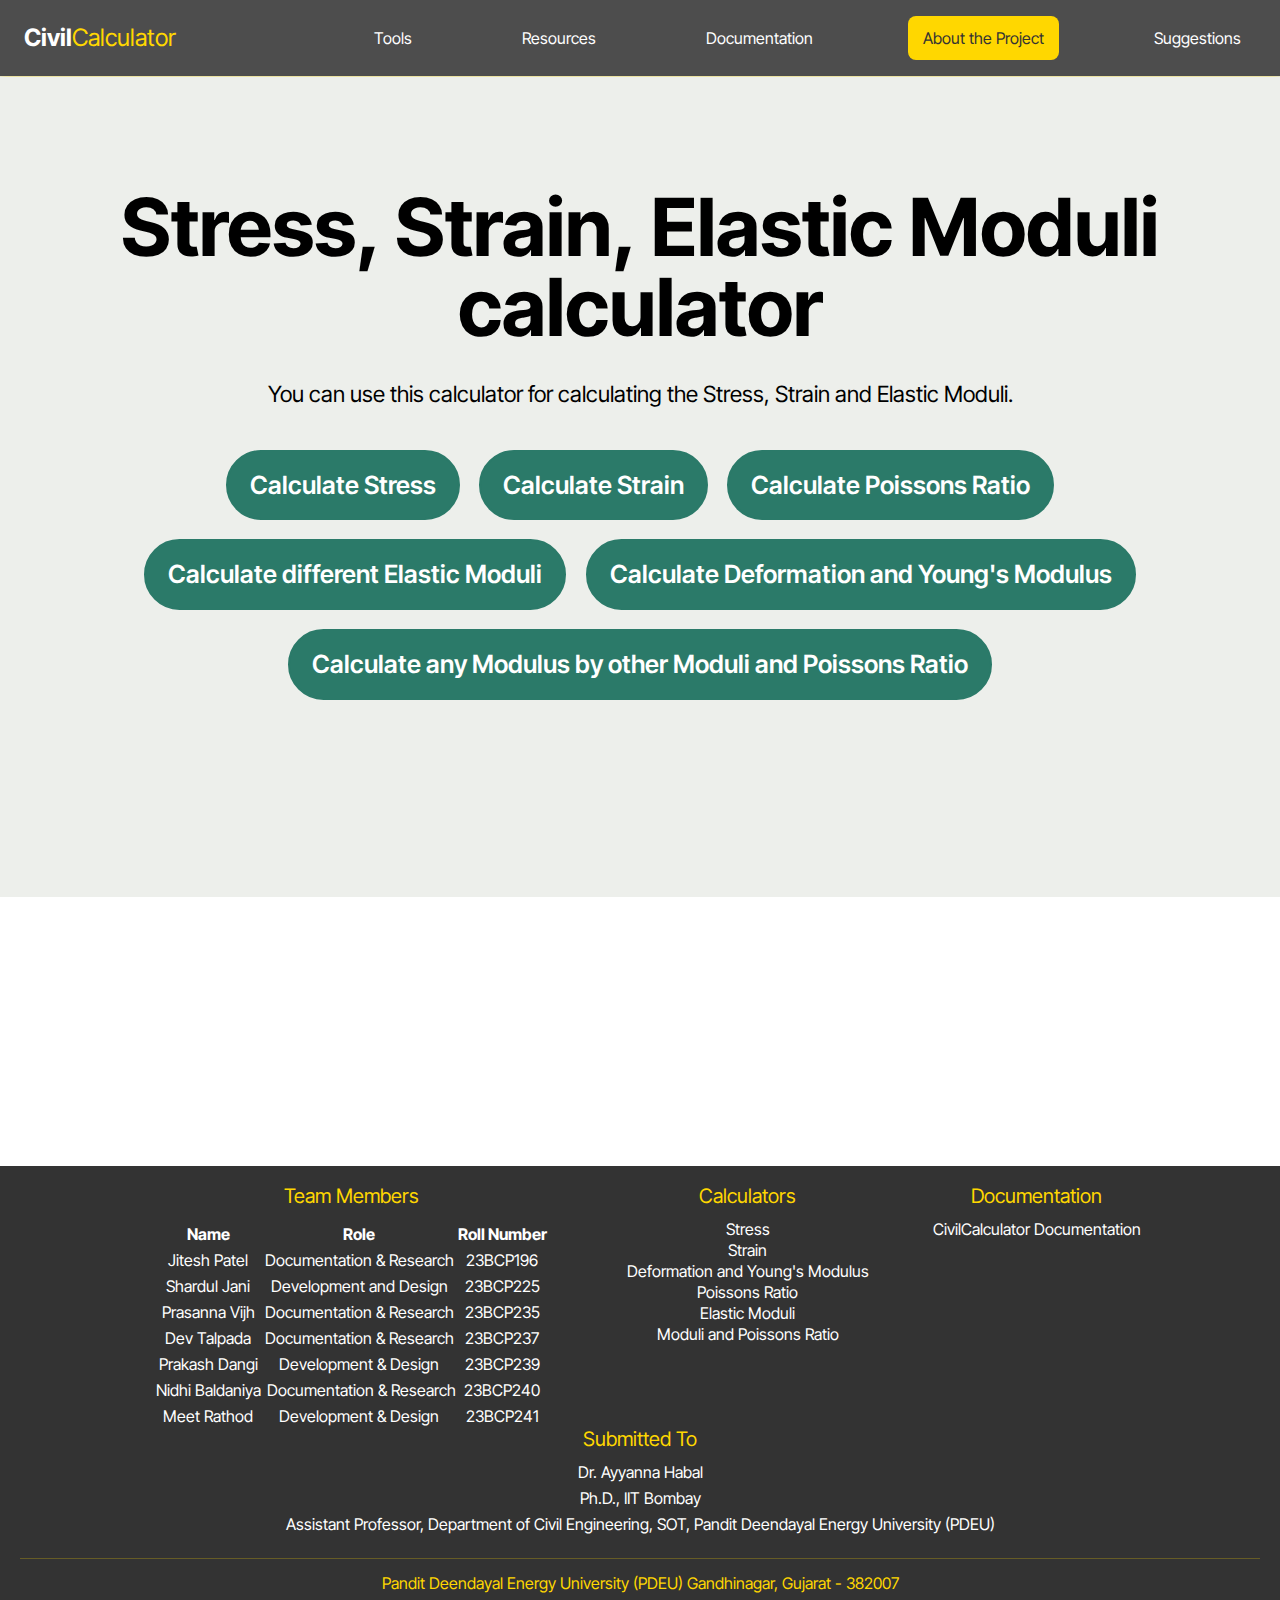
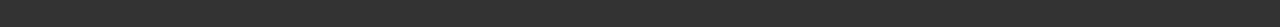
<file: index.html>
<!DOCTYPE html>
<html>

<head>

  <meta charset="UTF-8">
  <meta name="viewport" content="width=device-width, initial-scale=1, minimum-scale=1">

  <title>Home</title>
  <link rel="stylesheet" href="assets/web/assets/mobirise-icons2/mobirise2.css">
  <link rel="stylesheet" href="assets/bootstrap/css/bootstrap.min.css">
  <link rel="stylesheet" href="assets/bootstrap/css/bootstrap-grid.min.css">
  <link rel="stylesheet" href="assets/bootstrap/css/bootstrap-reboot.min.css">
  <link rel="stylesheet" href="assets/animatecss/animate.css">
  <link rel="stylesheet" href="assets/dropdown/css/style.css">
  <link rel="stylesheet" href="assets/socicon/css/styles.css">
  <link rel="stylesheet" href="assets/theme/css/style.css">
  <link rel="stylesheet" href="assets/gallery/style.css">
  <link rel="preload"
    href="https://fonts.googleapis.com/css?family=Inter+Tight:100,200,300,400,500,600,700,800,900,100i,200i,300i,400i,500i,600i,700i,800i,900i&display=swap"
    as="style" onload="this.onload=null;this.rel='stylesheet'">
  <noscript>
    <link rel="stylesheet"
      href="https://fonts.googleapis.com/css?family=Inter+Tight:100,200,300,400,500,600,700,800,900,100i,200i,300i,400i,500i,600i,700i,800i,900i&display=swap">
  </noscript>
  <link rel="preload" as="style" href="assets/mobirise/css/mbr-additional.css">
  <link rel="stylesheet" href="assets/mobirise/css/mbr-additional.css" type="text/css">
  <link rel="stylesheet" href="CSS/index.css">

</head>

<body>
  <!-- Navigation Bar -->
  <header class="header">
    <nav class="navbar">
      <div class="logo">Civil<span>Calculator</span></div>
      <div class="nav-menu">
        <div class="nav-item">
          <div class="dropdown">
            <a href="#">Tools</a>
            <div class="dropdown-content">
              <a href="StressCalculator.html">Stress</a>
              <a href="StrainCalculator.html">Strain</a>
              <a href="PoissonsRatio.html">Poissons Ratio</a>
              <a href="ElasticModuliCalculator.html">Elastic Moduli</a>
              <a href="DeformationInBars.html">Deformation and Young's Modulus</a>
              <a href="ElasticModuliPoissonsRatioRelations.html">Moduli and Poissons Ratio </a>
            </div>
          </div>
        </div>
        <div class="nav-item">
          <div class="dropdown">
            <a href="#">Resources</a>
            <div class="dropdown-content">
              <a href="https://en.wikipedia.org/wiki/Stress_(mechanics)">More on Stress</a>
              <a href="https://en.wikipedia.org/wiki/Strain_(mechanics)">More on Strain</a>
              <a href="https://en.wikipedia.org/wiki/Poisson%27s_ratio">Poisson's Ratio</a>
              <a href="https://en.wikipedia.org/wiki/Young%27s_modulus">About Young's Modulus</a>
              <a href="https://en.wikipedia.org/wiki/Deformation_(engineering)">About Deformation</a>
            </div>
          </div>
        </div>
        <div class="nav-item">
          <a href="https://drive.google.com/file/d/1uRaiYOQ3nthysqQiWhU0cbFjZ91wxkZ1/view?usp=drive_link">Documentation</a>
        </div>
        <div class="nav-item">
          <button id="about-button" onclick="scrollToFooter()">About the Project</button>
        </div>
        <div class="nav-item">
          <a href="Suggestions.html">Suggestions</a>
        </div>
      </div>
      <div class="hamburger">
        <span class="bar"></span>
        <span class="bar"></span>
        <span class="bar"></span>
      </div>
    </nav>
  </header>

  <section data-bs-version="5.1" class="header5 cid-tJS6uM4N87" id="header05-1" style="padding-top: 110px;">
    <div class="align-center container">
      <div class="row justify-content-center" style="margin-right: 0px; margin-left: 0px;">
        <div class="col-md-12 col-lg-9" style="width: 1202px; height: 630px;">
          <h1 class="mbr-section-title mbr-fonts-style mb-4 display-1"><strong>Stress, Strain, Elastic Moduli
              calculator</strong></h1>
          <p class="mbr-text mbr-fonts-style mb-4 display-7">You can use this calculator for calculating the Stress,
            Strain and Elastic Moduli.</p>
          <div class="mbr-section-btn mt-3" id="button-section">
            <a class="btn btn-primary display-7" href="StressCalculator.html">Calculate Stress</a>
            <a class="btn btn-primary display-7" href="StrainCalculator.html">Calculate Strain</a>
            <a class="btn btn-primary display-7" href="PoissonsRatio.html">Calculate Poissons Ratio</a>
            <a class="btn btn-primary display-7" href="ElasticModuliCalculator.html">Calculate different Elastic
              Moduli</a>
            <a class="btn btn-primary display-7" href="DeformationInBars.html">Calculate Deformation and Young's
              Modulus</a>
            <a class="btn btn-primary display-7" href="ElasticModuliPoissonsRatioRelations.html">Calculate any Modulus
              by other Moduli and Poissons Ratio </a>
          </div>
        </div>
      </div>
      <div class="row mt-5 justify-content-center">
      </div>
    </div>
  </section>
  <section>
    <footer>
      <div class="footer-section">
        <h2>Team Members</h2>
        <table>
          <thead>
            <tr>
              <th>Name</th>
              <th>Role</th>
              <th>Roll Number</th>
            </tr>
          </thead>
          <tbody>
            <tr>
              <td>Jitesh Patel</td>
              <td>Documentation & Research</td>
              <td>23BCP196</td>
            </tr>
            <tr>
              <td>Shardul Jani</td>
              <td>Development and Design</td>
              <td>23BCP225</td>
            </tr>
            <tr>
              <td>Prasanna Vijh</td>
              <td>Documentation & Research</td>
              <td>23BCP235</td>
            </tr>
            <tr>
              <td>Dev Talpada</td>
              <td>Documentation & Research</td>
              <td>23BCP237</td>
            </tr>
            <tr>
              <td>Prakash Dangi</td>
              <td>Development & Design</td>
              <td>23BCP239</td>
            </tr>
            <tr>
              <td>Nidhi Baldaniya</td>
              <td>&nbsp;Documentation & Research</td>
              <td>23BCP240</td>
            </tr>
            <tr>
              <td>Meet Rathod</td>
              <td>Development & Design</td>
              <td>23BCP241</td>
            </tr>
          </tbody>
        </table>
      </div>


      <div class="footer-section">
        <h2>Calculators</h2>
        <a href="StressCalculator.html">Stress</a>
        <a href="StrainCalculator.html">Strain</a>
        <a href="DeformationInBars.html">Deformation and Young's Modulus</a>
        <a href="PoissonsRatio.html">Poissons Ratio</a>
        <a href="ElasticModuliCalculator.html">Elastic Moduli</a>
        <a href="ElasticModuliPoissonsRatioRelations.html">Moduli and Poissons Ratio</a>
      </div>

      <div class="footer-section">
        <h2>Documentation</h2>
        <a href="https://drive.google.com/file/d/1uRaiYOQ3nthysqQiWhU0cbFjZ91wxkZ1/view?usp=drive_link">CivilCalculator Documentation</a>
      </div>

      <div class="footer-section">
        <h2>Submitted To</h2>
        <p>Dr. Ayyanna Habal</p>
        <p>Ph.D., IIT Bombay</p>
        <p>Assistant Professor,
          Department of Civil Engineering, SOT,
          Pandit Deendayal Energy University (PDEU)</p>
      </div>

      <hr>

      <p>Pandit Deendayal Energy University (PDEU)
        Gandhinagar, Gujarat - 382007</p>
    </footer>
  </section>

  <!--JavaScript to adjust the margin-top of the footer based on the height of the button section-->
  <script>
    document.addEventListener("DOMContentLoaded", function () {
      var buttonSection = document.getElementById("button-section");
      var footer = document.querySelector("footer");

      // Set initial margin-top for the footer
      footer.style.marginTop = buttonSection.clientHeight + "px";

      // Update margin-top on window resize
      window.addEventListener("resize", function () {
        footer.style.marginTop = buttonSection.clientHeight + "px";
      });
    });
  </script>

  <!-- JavaScript for scrolling to the footer -->
  <script>
    function scrollToFooter() {
      var footer = document.querySelector("footer");
      footer.scrollIntoView({ behavior: "smooth" });
    }
  </script>

  <script>
    document.addEventListener("DOMContentLoaded", function () {
      var nav = document.querySelector("nav");

      // Update the navigation bar style on scroll
      window.addEventListener("scroll", function () {
        var scrollPos = window.scrollY;

        if (scrollPos > 50) {
          // Add a shadow and change background color when scrolling down
          nav.style.background = "rgba(51, 51, 51, 0.9)";
          nav.style.boxShadow = "0 4px 6px rgba(0, 0, 0, 0.1)";
        } else {
          // Reset styles when at the top of the page
          nav.style.background = "rgba(51, 51, 51, 0.8)";
          nav.style.boxShadow = "none";
        }
      });

      // Keep the navigation bar fixed at the top
      var navOffsetTop = nav.offsetTop;

      window.addEventListener("scroll", function () {
        if (window.scrollY >= navOffsetTop) {
          nav.style.position = "fixed";
          nav.style.width = "100%";
          nav.style.top = "0";
          nav.style.zIndex = "1000";
        } else {
          nav.style.position = "";
          nav.style.width = "";
          nav.style.top = "";
          nav.style.zIndex = "";
        }
      });
    });
  </script>

  <script>
    function showDropdown() {
      var dropdownContent = document.querySelector(".dr opdown-content");
      dropdownContent.style.display = "block";
    }

    function hideDropdown() {
      var dropdownContent = document.querySelector(".dropdown-content");
      dropdownContent.style.display = "none";
    }
  </script>

  <script>
    function toggleMenu() {
      var mobileMenu = document.querySelector('.mobile-menu');
      mobileMenu.style.display = (mobileMenu.style.display === 'flex' || mobileMenu.style.display === '') ? 'none' : 'flex';
    }

    // Close the mobile menu when a link or button is clicked
    var mobileLinks = document.querySelectorAll('.mobile-menu a, .mobile-menu button');
    mobileLinks.forEach(function (link) {
      link.addEventListener('click', function () {
        var mobileMenu = document.querySelector('.mobile-menu');
        mobileMenu.style.display = 'none';
      });
    });
  </script>

  <script>
    const hamburger = document.querySelector(".hamburger");
    const navMenu = document.querySelector(".nav-menu");

    hamburger.addEventListener("click", mobileMenu);

    function mobileMenu() {
      hamburger.classList.toggle("active");
      navMenu.classList.toggle("active");
    }
  </script>

  <script>
    const navLink = document.querySelectorAll(".nav-link");

    navLink.forEach(n => n.addEventListener("click", closeMenu));

    function closeMenu() {
      hamburger.classList.remove("active");
      navMenu.classList.remove("active");
    }
  </script>
</body>

</html>
</file>
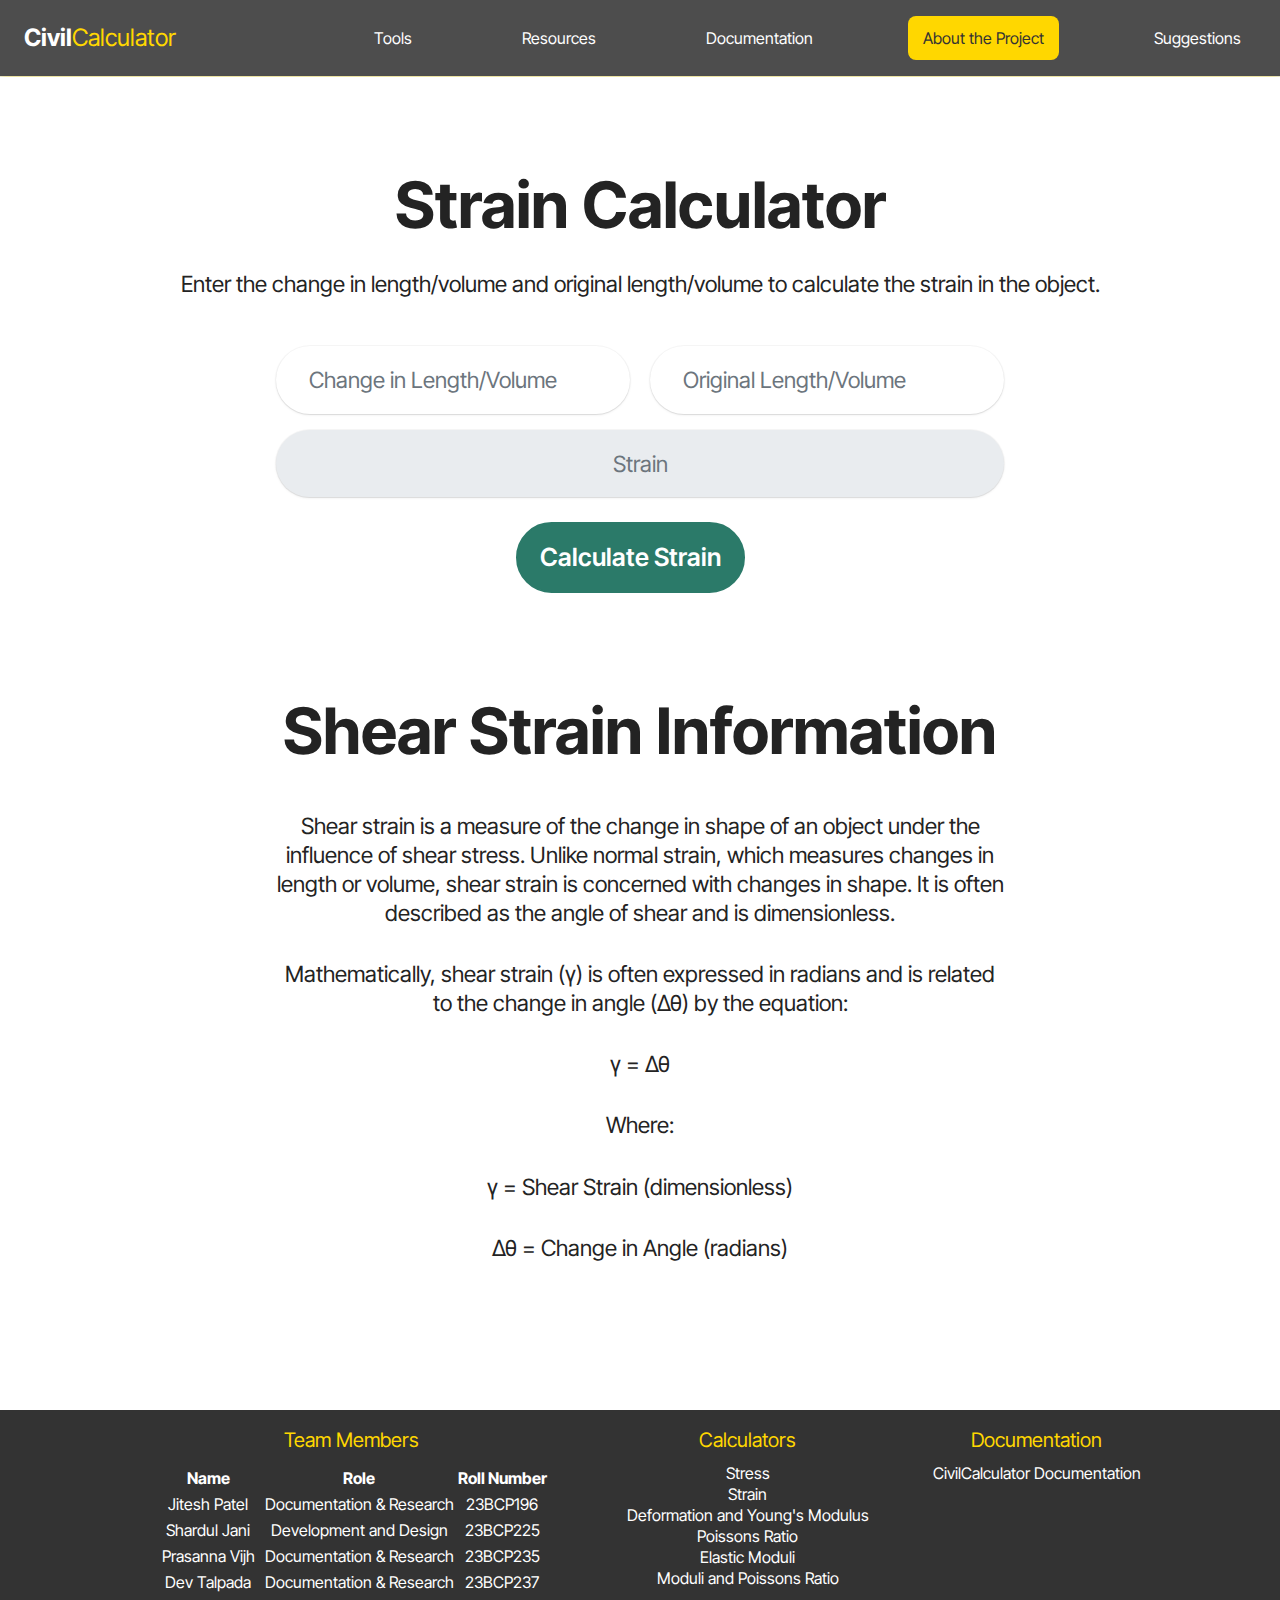
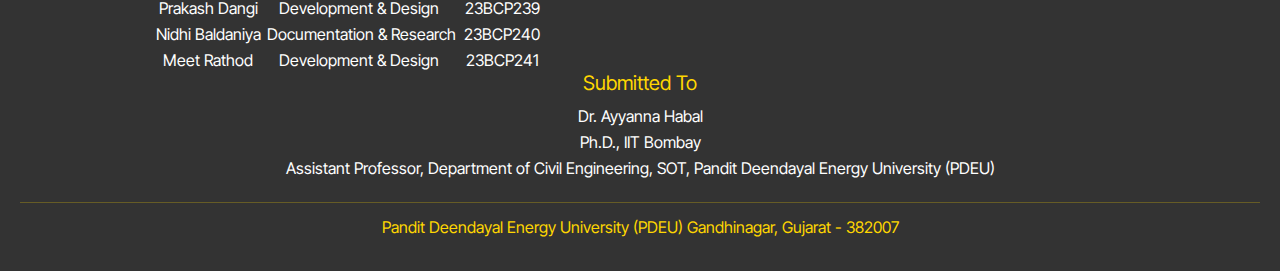
<file: StrainCalculator.html>
<!DOCTYPE html>
<html>

<head>
  <meta charset="UTF-8">
  <meta name="viewport" content="width=device-width, initial-scale=1, minimum-scale=1">
  <title>Strain Calculator</title>
  <link rel="stylesheet" href="assets/web/assets/mobirise-icons2/mobirise2.css">
  <link rel="stylesheet" href="assets/bootstrap/css/bootstrap.min.css">
  <link rel="stylesheet" href="assets/bootstrap/css/bootstrap-grid.min.css">
  <link rel="stylesheet" href="assets/bootstrap/css/bootstrap-reboot.min.css">
  <link rel="stylesheet" href="assets/animatecss/animate.css">
  <link rel="stylesheet" href="assets/dropdown/css/style.css">
  <link rel="stylesheet" href="assets/socicon/css/styles.css">
  <link rel="stylesheet" href="assets/theme/css/style.css">
  <link rel="stylesheet" href="assets/gallery/style.css">
  <link rel="preload"
    href="https://fonts.googleapis.com/css?family=Inter+Tight:100,200,300,400,500,600,700,800,900,100i,200i,300i,400i,500i,600i,700i,800i,900i&display=swap"
    as="style" onload="this.onload=null;this.rel='stylesheet'">
  <noscript>
    <link rel="stylesheet"
      href="https://fonts.googleapis.com/css?family=Inter+Tight:100,200,300,400,500,600,700,800,900,100i,200i,300i,400i,500i,600i,700i,800i,900i&display=swap">
  </noscript>
  <link rel="preload" as="style" href="assets/mobirise/css/mbr-additional.css">
  <link rel="stylesheet" href="assets/mobirise/css/mbr-additional.css" type="text/css">
  <link rel="stylesheet" href="CSS/StrainCalculator.css">
</head>

<body>
  <!-- Navigation Bar -->
  <header class="header">
    <nav class="navbar">
      <div class="logo">Civil<span>Calculator</span></div>
      <div class="nav-menu">
        <div class="nav-item">
          <div class="dropdown">
            <a href="#">Tools</a>
            <div class="dropdown-content">
              <a href="StressCalculator.html">Stress</a>
              <a href="StrainCalculator.html">Strain</a>
              <a href="PoissonsRatio.html">Poissons Ratio</a>
              <a href="ElasticModuliCalculator.html">Elastic Moduli</a>
              <a href="DeformationInBars.html">Deformation and Young's Modulus</a>
              <a href="ElasticModuliPoissonsRatioRelations.html">Moduli and Poissons Ratio </a>
            </div>
          </div>
        </div>
        <div class="nav-item">
          <div class="dropdown">
            <a href="#">Resources</a>
            <div class="dropdown-content">
              <a href="https://en.wikipedia.org/wiki/Stress_(mechanics)">More on Stress</a>
              <a href="https://en.wikipedia.org/wiki/Strain_(mechanics)">More on Strain</a>
              <a href="https://en.wikipedia.org/wiki/Poisson%27s_ratio">Poisson's Ratio</a>
              <a href="https://en.wikipedia.org/wiki/Young%27s_modulus">About Young's Modulus</a>
              <a href="https://en.wikipedia.org/wiki/Deformation_(engineering)">About Deformation</a>
            </div>
          </div>
        </div>
        <div class="nav-item">
          <a href="https://drive.google.com/file/d/1uRaiYOQ3nthysqQiWhU0cbFjZ91wxkZ1/view?usp=drive_link">Documentation</a>
        </div>
        <div class="nav-item">
          <button id="about-button" onclick="scrollToFooter()">About the Project</button>
        </div>
        <div class="nav-item">
          <a href="Suggestions.html">Suggestions</a>
        </div>
      </div>
      <div class="hamburger">
        <span class="bar"></span>
        <span class="bar"></span>
        <span class="bar"></span>
      </div>
    </nav>
  </header>
  <section data-bs-version="5.1" class="form5 cid-tJS9pBcTSa" id="form02-6" style="padding-bottom: 0px;">
    <div class="container">
      <div class="mbr-section-head mb-5">
        <h3 class="mbr-section-title mbr-fonts-style align-center mb-0 display-2">
          <strong>Strain Calculator</strong>
        </h3>
        <h4 class="mbr-section-subtitle mbr-fonts-style align-center mb-0 mt-4 display-7">Enter the change in
          length/volume and original length/volume to calculate the strain in the object.</h4>
      </div>
      <div class="row justify-content-center mt-4">
        <div class="col-lg-8 mx-auto mbr-form" data-form-type="formoid">
          <form method="POST" class="mbr-form form-with-styler" data-form-title="Strain Calculator" id="strain-form">
            <input type="hidden" name="email" data-form-email="true"
              value="zRlYFVXTSJEljHuLwta3VrpY1F7FlzjliEQohR0E293uBgBxUZ/vef+5fZErWTRTKV48MjuXRJrguTrSOZGbAYkw+9nbSbWHyqoqf6CaOlWW/R5wY3KMWvwKg1867yQl">
            <div class="row">
              <div hidden="hidden" data-form-alert="" class="alert alert-success col-12">Thanks for filling out the
                form!</div>
              <div hidden="hidden" data-form-alert-danger="" class="alert alert-danger col-12">
                Oops...! some problem!
              </div>
            </div>
            <div class="dragArea row">
              <div class="col-md col-sm-12 form-group mb-3" data-for="change-in-length">
                <input type="text" name="Change in Length/Volume" placeholder="Change in Length/Volume"
                  data-form-field="Change in Length" class="form-control" value="" id="change-in-length-form02-6">
              </div>
              <div class="col-md col-sm-12 form-group mb-3" data-for="original-length">
                <input type="text" name="Original Length/Volume" placeholder="Original Length/Volume"
                  data-form-field="Original Length" class="form-control" value="" id="original-length-form02-6">
              </div>
              <div class="col-12 form-group mb-3" data-for="strain">
                <input type="tel" name="Strain" placeholder="Strain" data-form-field="Strain" class="form-control"
                  value="" id="strain-form02-6" style="text-align: center;" readonly>
              </div>
              <div class="col-lg-12 col-md-12 col-sm-12 align-center mbr-section-btn">
                <button type="submit" class="btn btn-primary display-7">Calculate Strain</button>
              </div>
            </div>
          </form>
        </div>
      </div>
    </div>
  </section>

  <!-- Shear Strain Information Section -->
  <section class="mbr-section cid-tJS9pBcTSa" id="shear-strain-info">
    <div class="container">
      <div class="mbr-section-head mb-5">
        <h3 class="mbr-section-title mbr-fonts-style align-center mb-0 display-2">
          <strong>Shear Strain Information</strong>
        </h3>
      </div>
      <div class="row justify-content-center mt-4">
        <div class="col-lg-8 mx-auto">
          <p class="mbr-text mbr-fonts-style align-center mb-4 display-7">
            Shear strain is a measure of the change in shape of an object under the influence of shear stress. Unlike
            normal strain, which measures changes in length or volume, shear strain is concerned with changes in shape.
            It is often described as the angle of shear and is dimensionless.
          </p>
          <p class="mbr-text mbr-fonts-style align-center mb-4 display-7">
            Mathematically, shear strain (γ) is often expressed in radians and is related to the change in angle (Δθ) by
            the equation:
          </p>
          <p class="mbr-text mbr-fonts-style align-center mb-4 display-7">
            γ = Δθ
          </p>
          <p class="mbr-text mbr-fonts-style align-center mb-4 display-7">
            Where:
          </p>
          <p class="mbr-text mbr-fonts-style align-center mb-4 display-7">
            γ = Shear Strain (dimensionless)
          </p>
          <p class="mbr-text mbr-fonts-style align-center mb-4 display-7">
            Δθ = Change in Angle (radians)
          </p>
        </div>
      </div>
    </div>
  </section>
  <footer>
    <div class="footer-section">
      <h2>Team Members</h2>
      <table>
        <thead>
          <tr>
            <th>Name</th>
            <th>Role</th>
            <th>Roll Number</th>
          </tr>
        </thead>
        <tbody>
          <tr>
            <td>Jitesh Patel</td>
            <td>Documentation & Research</td>
            <td>23BCP196</td>
          </tr>
          <tr>
            <td>Shardul Jani</td>
            <td>Development and Design</td>
            <td>23BCP225</td>
          </tr>
          <tr>
            <td>Prasanna Vijh</td>
            <td>Documentation & Research</td>
            <td>23BCP235</td>
          </tr>
          <tr>
            <td>Dev Talpada</td>
            <td>Documentation & Research</td>
            <td>23BCP237</td>
          </tr>
          <tr>
            <td>Prakash Dangi</td>
            <td>Development & Design</td>
            <td>23BCP239</td>
          </tr>
          <tr>
            <td>Nidhi Baldaniya</td>
            <td>&nbsp;Documentation & Research</td>
            <td>23BCP240</td>
          </tr>
          <tr>
            <td>Meet Rathod</td>
            <td>Development & Design</td>
            <td>23BCP241</td>
          </tr>
        </tbody>
      </table>
    </div>


    <div class="footer-section">
      <h2>Calculators</h2>
      <a href="StressCalculator.html">Stress</a>
      <a href="StrainCalculator.html">Strain</a>
      <a href="DeformationInBars.html">Deformation and Young's Modulus</a>
      <a href="PoissonsRatio.html">Poissons Ratio</a>
      <a href="ElasticModuliCalculator.html">Elastic Moduli</a>
      <a href="ElasticModuliPoissonsRatioRelations.html">Moduli and Poissons Ratio</a>
    </div>

    <div class="footer-section">
      <h2>Documentation</h2>
      <a href="https://drive.google.com/file/d/1uRaiYOQ3nthysqQiWhU0cbFjZ91wxkZ1/view?usp=drive_link">CivilCalculator Documentation</a>
    </div>

    <div class="footer-section">
      <h2>Submitted To</h2>
      <p>Dr. Ayyanna Habal</p>
      <p>Ph.D., IIT Bombay</p>
      <p>Assistant Professor,
        Department of Civil Engineering, SOT,
        Pandit Deendayal Energy University (PDEU)</p>
    </div>

    <hr>

    <p>Pandit Deendayal Energy University (PDEU)
      Gandhinagar, Gujarat - 382007</p>
  </footer>
  </section>

  <script>
    // JavaScript to adjust the margin-top of the footer based on the height of the button section
    document.addEventListener("DOMContentLoaded", function () {
      var buttonSection = document.getElementById("button-section");
      var footer = document.querySelector("footer");

      // Set initial margin-top for the footer
      footer.style.marginTop = buttonSection.clientHeight + "px";

      // Update margin-top on window resize
      window.addEventListener("resize", function () {
        footer.style.marginTop = buttonSection.clientHeight + "px";
      });
    });
  </script>
  <!-- JavaScript for scrolling to the footer -->
  <script>
    function scrollToFooter() {
      var footer = document.querySelector("footer");
      footer.scrollIntoView({ behavior: "smooth" });
    }
  </script>
  <script>
    document.addEventListener("DOMContentLoaded", function () {
      var nav = document.querySelector("nav");

      // Update the navigation bar style on scroll
      window.addEventListener("scroll", function () {
        var scrollPos = window.scrollY;

        if (scrollPos > 50) {
          // Add a shadow and change background color when scrolling down
          nav.style.background = "rgba(51, 51, 51, 0.9)";
          nav.style.boxShadow = "0 4px 6px rgba(0, 0, 0, 0.1)";
        } else {
          // Reset styles when at the top of the page
          nav.style.background = "rgba(51, 51, 51, 0.8)";
          nav.style.boxShadow = "none";
        }
      });

      // Keep the navigation bar fixed at the top
      var navOffsetTop = nav.offsetTop;

      window.addEventListener("scroll", function () {
        if (window.scrollY >= navOffsetTop) {
          nav.style.position = "fixed";
          nav.style.width = "100%";
          nav.style.top = "0";
          nav.style.zIndex = "1000";
        } else {
          nav.style.position = "";
          nav.style.width = "";
          nav.style.top = "";
          nav.style.zIndex = "";
        }
      });
    });
  </script>
  <script>
    function showDropdown() {
      var dropdownContent = document.querySelector(".dr opdown-content");
      dropdownContent.style.display = "block";
    }

    function hideDropdown() {
      var dropdownContent = document.querySelector(".dropdown-content");
      dropdownContent.style.display = "none";
    }
  </script>

  <script>
    function toggleMenu() {
      var mobileMenu = document.querySelector('.mobile-menu');
      mobileMenu.style.display = (mobileMenu.style.display === 'flex' || mobileMenu.style.display === '') ? 'none' : 'flex';
    }

    // Close the mobile menu when a link or button is clicked
    var mobileLinks = document.querySelectorAll('.mobile-menu a, .mobile-menu button');
    mobileLinks.forEach(function (link) {
      link.addEventListener('click', function () {
        var mobileMenu = document.querySelector('.mobile-menu');
        mobileMenu.style.display = 'none';
      });
    });
  </script>

  <script>
    const hamburger = document.querySelector(".hamburger");
    const navMenu = document.querySelector(".nav-menu");

    hamburger.addEventListener("click", mobileMenu);

    function mobileMenu() {
      hamburger.classList.toggle("active");
      navMenu.classList.toggle("active");
    }
  </script>

  <script>
    const navLink = document.querySelectorAll(".nav-link");

    navLink.forEach(n => n.addEventListener("click", closeMenu));

    function closeMenu() {
      hamburger.classList.remove("active");
      navMenu.classList.remove("active");
    }
  </script>
  <script src="Js files\StrainCalculator.js"></script>
</body>

</html>
</file>
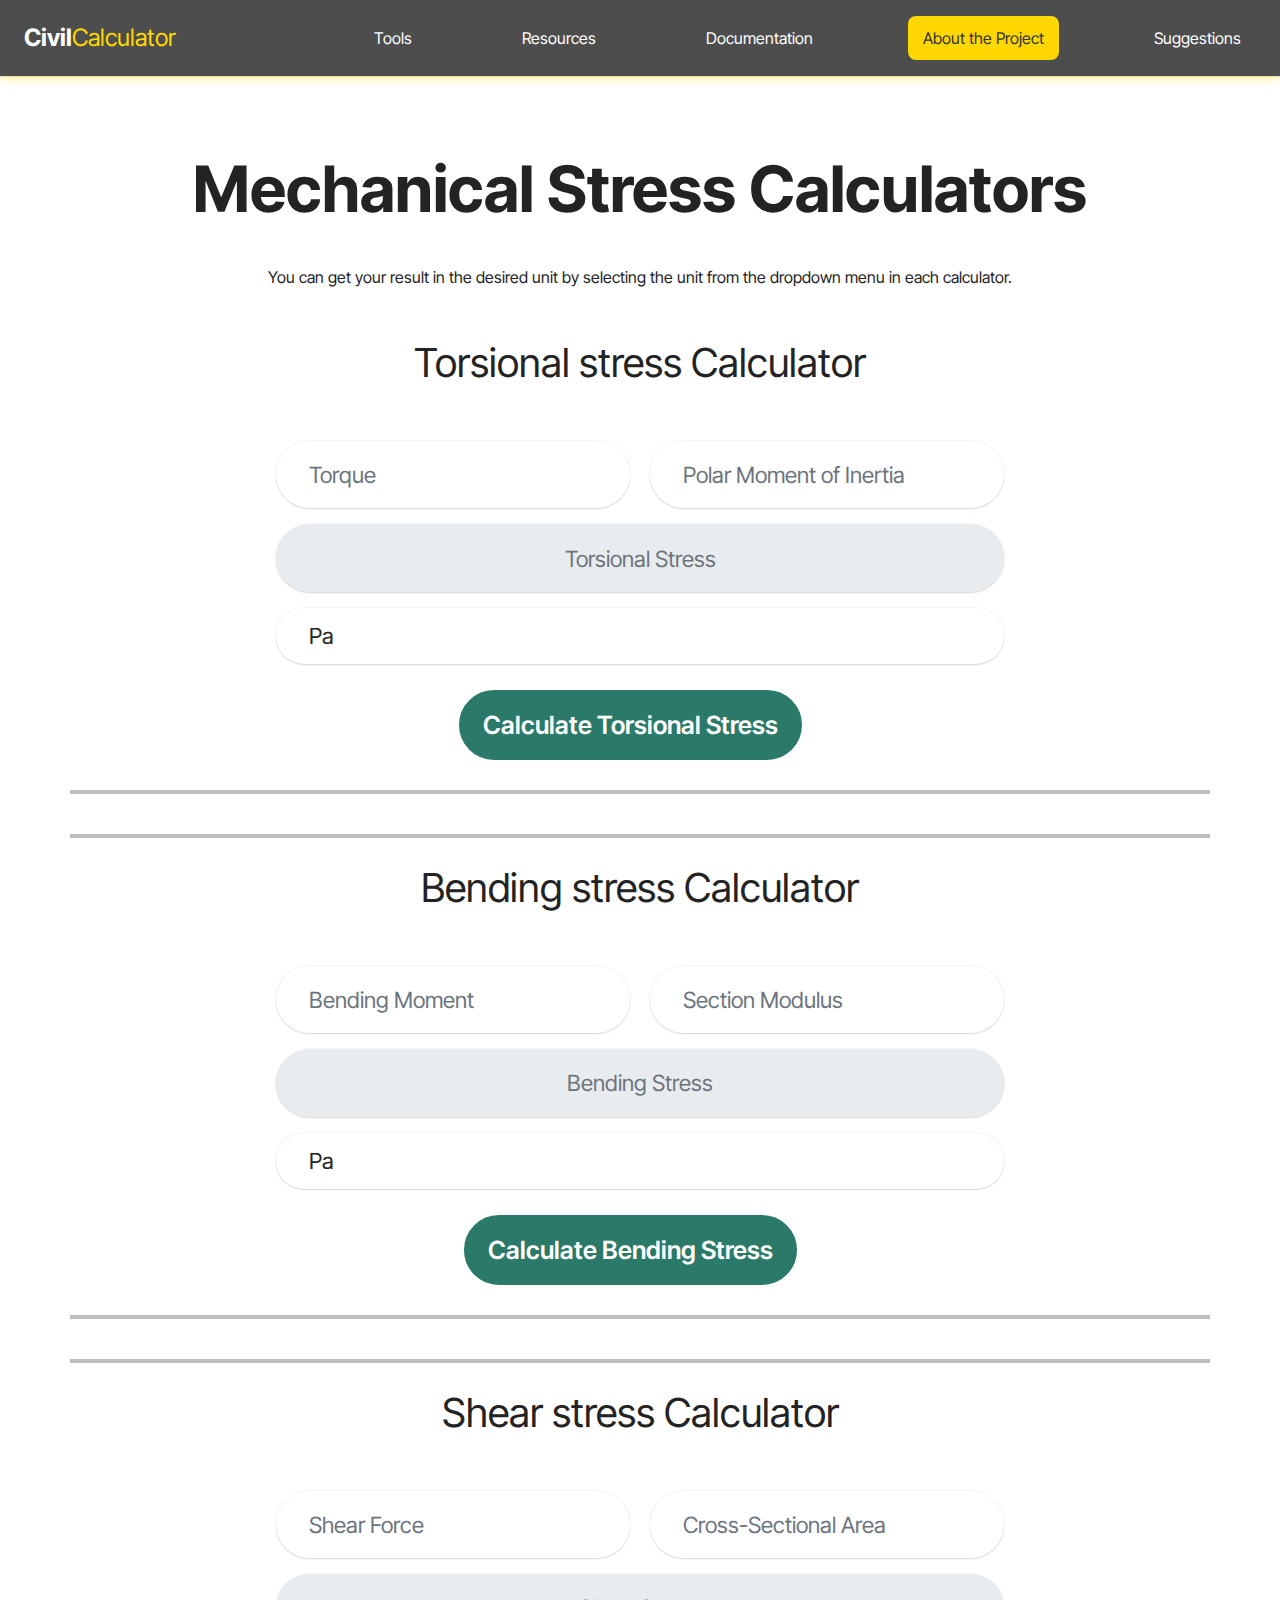
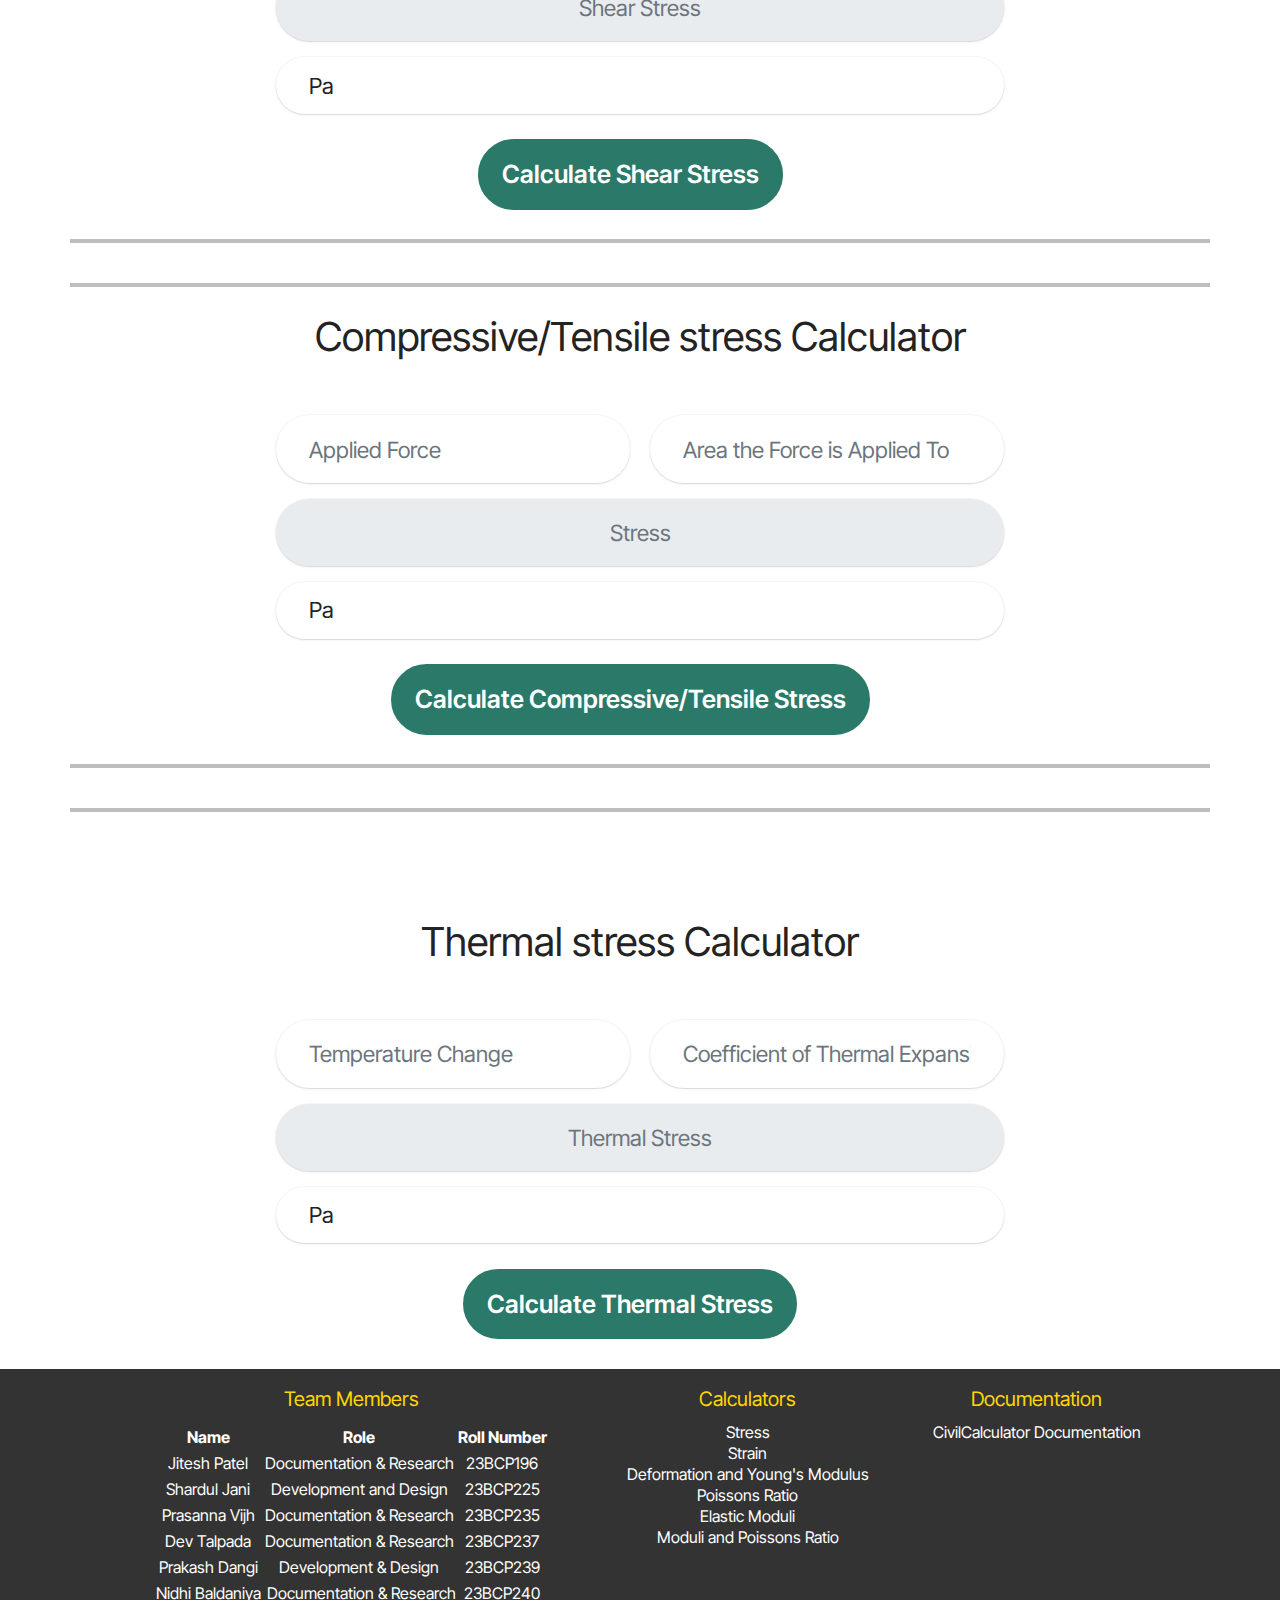
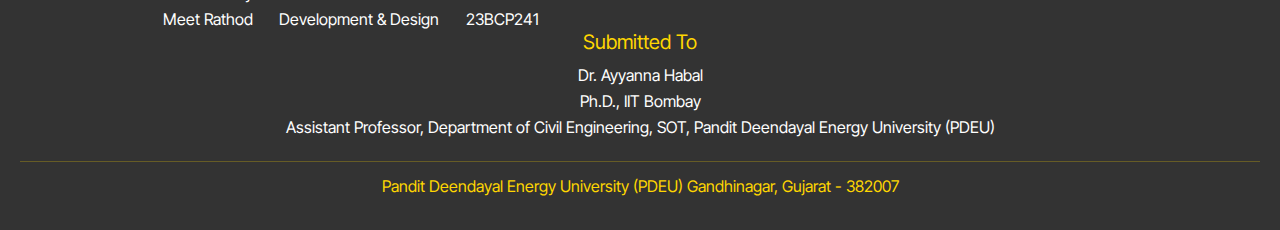
<file: StressCalculator.html>
<!DOCTYPE html>
<html>

<head>
    <meta charset="UTF-8">
    <meta name="viewport" content="width=device-width, initial-scale=1, minimum-scale=1">
    <title>Mechanical Stress Calculators</title>
    <link rel="stylesheet" href="assets/web/assets/mobirise-icons2/mobirise2.css">
    <link rel="stylesheet" href="assets/bootstrap/css/bootstrap.min.css">
    <link rel="stylesheet" href="assets/bootstrap/css/bootstrap-grid.min.css">
    <link rel="stylesheet" href="assets/bootstrap/css/bootstrap-reboot.min.css">
    <link rel="stylesheet" href="assets/animatecss/animate.css">
    <link rel="stylesheet" href="assets/dropdown/css/style.css">
    <link rel="stylesheet" href="assets/socicon/css/styles.css">
    <link rel="stylesheet" href="assets/theme/css/style.css">
    <link rel="stylesheet" href="assets/gallery/style.css">
    <link rel="preload"
        href="https://fonts.googleapis.com/css?family=Inter+Tight:100,200,300,400,500,600,700,800,900,100i,200i,300i,400i,500i,600i,700i,800i,900i&display=swap"
        as="style" onload="this.onload=null;this.rel='stylesheet'">
    <noscript>
        <link rel="stylesheet"
            href="https://fonts.googleapis.com/css?family=Inter+Tight:100,200,300,400,500,600,700,800,900,100i,200i,300i,400i,500i,600i,700i,800i,900i&display=swap">
    </noscript>
    <link rel="preload" as="style" href="assets/mobirise/css/mbr-additional.css">
    <link rel="stylesheet" href="assets/mobirise/css/mbr-additional.css" type="text/css">
    <link rel="stylesheet" href="CSS/StressCalculator.css">
</head>

<body>
    <!-- Navigation Bar -->
    <header class="header">
        <nav class="navbar">
            <div class="logo">Civil<span>Calculator</span></div>
            <div class="nav-menu">
                <div class="nav-item">
                    <div class="dropdown">
                        <a href="#">Tools</a>
                        <div class="dropdown-content">
                            <a href="StressCalculator.html">Stress</a>
                            <a href="StrainCalculator.html">Strain</a>
                            <a href="PoissonsRatio.html">Poissons Ratio</a>
                            <a href="ElasticModuliCalculator.html">Elastic Moduli</a>
                            <a href="DeformationInBars.html">Deformation and Young's Modulus</a>
                            <a href="ElasticModuliPoissonsRatioRelations.html">Moduli and Poissons Ratio </a>
                        </div>
                    </div>
                </div>
                <div class="nav-item">
                    <div class="dropdown">
                        <a href="#">Resources</a>
                        <div class="dropdown-content">
                            <a href="https://en.wikipedia.org/wiki/Stress_(mechanics)">More on Stress</a>
                            <a href="https://en.wikipedia.org/wiki/Strain_(mechanics)">More on Strain</a>
                            <a href="https://en.wikipedia.org/wiki/Poisson%27s_ratio">Poisson's Ratio</a>
                            <a href="https://en.wikipedia.org/wiki/Young%27s_modulus">About Young's Modulus</a>
                            <a href="https://en.wikipedia.org/wiki/Deformation_(engineering)">About Deformation</a>
                        </div>
                    </div>
                </div>
                <div class="nav-item">
                    <a href="https://drive.google.com/file/d/1uRaiYOQ3nthysqQiWhU0cbFjZ91wxkZ1/view?usp=drive_link">Documentation</a>
                </div>
                <div class="nav-item">
                    <button id="about-button" onclick="scrollToFooter()">About the Project</button>
                </div>
                <div class="nav-item">
                    <a href="Suggestions.html">Suggestions</a>
                </div>
            </div>
            <div class="hamburger">
                <span class="bar"></span>
                <span class="bar"></span>
                <span class="bar"></span>
            </div>
        </nav>
    </header>
    <section data-bs-version="5.1" class="form5" id="mechanical-stress-calculator" style="margin-top: 80px;">
        <div class="container">
            <div class="mbr-section-head mb-5">
                <h3 class="mbr-section-title mbr-fonts-style align-center mb-0 display-2">
                    <strong>Mechanical Stress Calculators</strong>
                </h3>
            </div>
            <div class="mbr-section-head mb-5">
                <p class="align-center">You can get your result in the desired unit by selecting the unit from the dropdown menu in each calculator.</p>
            </div>
            <div class="row justify-content-center mt-4">
                <div class="mbr-section-head mb-5">
                    <h5 class="mbr-fonts-style align-center mb-0 display-5">Torsional stress Calculator</h5>
                </div>
                <!-- Torsional Stress Calculator -->
                <div class="col-lg-8 mx-auto mbr-form" data-form-type="formoid">
                    <form method="POST" class="mbr-form form-with-styler" data-form-title="Torsional Stress Calculator"
                        id="TorsionalStressCalculator">
                        <div class="row">
                            <div hidden="hidden" data-form-alert="" class="alert alert-success col-12">Thanks for
                                filling out the form!</div>
                            <div hidden="hidden" data-form-alert-danger="" class="alert alert-danger col-12">
                                Oops...! some problem!
                            </div>
                        </div>
                        <div class="dragArea row">
                            <div class="col-md col-sm-12 form-group mb-3" data-for="torque">
                                <input type="text" name="Torque" placeholder="Torque" data-form-field="Torque"
                                    class="form-control" value="" id="torque">
                            </div>
                            <div class="col-md col-sm-12 form-group mb-3" data-for="polar-moment">
                                <input type="text" name="Polar Moment of Inertia" placeholder="Polar Moment of Inertia"
                                    data-form-field="Polar Moment of Inertia" class="form-control" value=""
                                    id="polar-moment">
                            </div>
                            <div class="col-12 form-group mb-3" data-for="torsional-stress-result">
                                <input type="tel" name="Torsional Stress" placeholder="Torsional Stress"
                                    data-form-field="Torsional Stress" class="form-control" value=""
                                    id="torsional-stress-result" style="text-align: center;" readonly>
                            </div>
                            <div class="col-12 form-group mb-3" id="torsional-stress-unit">
                                <select name="Torsional Stress Unit" class="form-control" id="torsional-unit-selector">
                                    <option value="pa">Pa</option>
                                    <option value="mpa">MPa</option>
                                    <option value="gpa">GPa</option>
                                    <option value="psi">psi</option>
                                    <option value="ksi">ksi</option>
                                </select>
                            </div>
                            <div class="col-lg-12 col-md-12 col-sm-12 align-center mbr-section-btn">
                                <button type="submit" class="btn btn-primary display-7">Calculate Torsional
                                    Stress</button>
                            </div>
                        </div>
                    </form>
                </div>
                <hr style="border: 2px solid black; margin: 20px 0;">
                <hr style="border: 2px solid black; margin: 20px 0;">
                <div class="mbr-section-head mb-5">
                    <h5 class="mbr-fonts-style align-center mb-0 display-5">Bending stress Calculator</h5>
                </div>
                <!-- Bending Stress Calculator -->
                <div class="col-lg-8 mx-auto mbr-form" data-form-type="formoid">
                    <form method="POST" class="mbr-form form-with-styler" data-form-title="Bending Stress Calculator"
                        id="BendingStressCalculator">
                        <div class="row">
                            <div hidden="hidden" data-form-alert="" class="alert alert-success col-12">Thanks for
                                filling out the form!</div>
                            <div hidden="hidden" data-form-alert-danger="" class="alert alert-danger col-12">
                                Oops...! some problem!
                            </div>
                        </div>
                        <div class="dragArea row">
                            <div class="col-md col-sm-12 form-group mb-3" data-for="moment">
                                <input type="text" name "Bending Moment" placeholder="Bending Moment"
                                    data-form-field="Bending Moment" class="form-control" value="" id="moment">
                            </div>
                            <div class="col-md col-sm-12 form-group mb-3" data-for="section-modulus">
                                <input type="text" name="Section Modulus" placeholder="Section Modulus"
                                    data-form-field="Section Modulus" class="form-control" value=""
                                    id="section-modulus">
                            </div>
                            <div class="col-12 form-group mb-3" data-for="bending-stress-result">
                                <input type="tel" name="Bending Stress" placeholder="Bending Stress"
                                    data-form-field="Bending Stress" class="form-control" value=""
                                    id="bending-stress-result" style="text-align: center;" readonly>
                            </div>
                            <div class="col-12 form-group mb-3" id="bending-stress-unit">
                                <select name="Bending Stress Unit" class="form-control" id="bending-unit-selector">
                                    <option value="pa">Pa</option>
                                    <option value="mpa">MPa</option>
                                    <option value="gpa">GPa</option>
                                    <option value="psi">psi</option>
                                    <option value="ksi">ksi</option>
                                </select>
                            </div>
                            <div class="col-lg-12 col-md-12 col-sm-12 align-center mbr-section-btn">
                                <button type="submit" class="btn btn-primary display-7">Calculate Bending
                                    Stress</button>
                            </div>
                        </div>
                    </form>
                </div>
                <hr style="border: 2px solid black; margin: 20px 0;">
                <hr style="border: 2px solid black; margin: 20px 0;">
                <div class="mbr-section-head mb-5">
                    <h5 class="mbr-fonts-style align-center mb-0 display-5">Shear stress Calculator</h5>
                </div>
                <!-- Shear Stress Calculator -->
                <div class="col-lg-8 mx-auto mbr-form" data-form-type="formoid">
                    <form method="POST" class="mbr-form form-with-styler" data-form-title="Shear Stress Calculator"
                        id="ShearStressCalculator">
                        <div class="row">
                            <div hidden="hidden" data-form-alert="" class="alert alert-success col-12">Thanks for
                                filling out the form!</div>
                            <div hidden="hidden" data-form-alert-danger="" class="alert alert-danger col-12">
                                Oops...! some problem!
                            </div>
                        </div>
                        <div class="dragArea row">
                            <div class="col-md col-sm-12 form-group mb-3" data-for="shear-force">
                                <input type="text" name="Shear Force" placeholder="Shear Force"
                                    data-form-field="Shear Force" class="form-control" value="" id="shear-force">
                            </div>
                            <div class="col-md col-sm-12 form-group mb-3" data-for="cross-sectional-area">
                                <input type="text" name="Cross-Sectional Area" placeholder="Cross-Sectional Area"
                                    data-form-field="Cross-Sectional Area" class="form-control" value=""
                                    id="cross-sectional-area">
                            </div>
                            <div class="col-12 form-group mb-3" data-for="shear-stress-result">
                                <input type="tel" name="Shear Stress" placeholder="Shear Stress"
                                    data-form-field="Shear Stress" class="form-control" value=""
                                    id="shear-stress-result" style="text-align: center;" readonly>
                            </div>
                            <div class="col-12 form-group mb-3" id="shear-stress-unit">
                                <select name="Shear Stress Unit" class="form-control" id="shear-unit-selector">
                                    <option value="pa">Pa</option>
                                    <option value="mpa">MPa</option>
                                    <option value="gpa">GPa</option>
                                    <option value="psi">psi</option>
                                    <option value="ksi">ksi</option>
                                </select>
                            </div>
                            <div class="col-lg-12 col-md-12 col-sm-12 align-center mbr-section-btn">
                                <button type="submit" class="btn btn-primary display-7">Calculate Shear Stress</button>
                            </div>
                        </div>
                    </form>
                </div>
                <hr style="border: 2px solid black; margin: 20px 0;">
                <hr style="border: 2px solid black; margin: 20px 0;">
                <div class="mbr-section-head mb-5">
                    <h5 class="mbr-fonts-style align-center mb-0 display-5">Compressive/Tensile stress Calculator</h5>
                </div>
                <!-- Compressive and Tensile Stress Calculator -->
                <div class="col-lg-8 mx-auto mbr-form" data-form-type="formoid">
                    <form method="POST" class="mbr-form form-with-styler"
                        data-form-title="Compressive and Tensile Stress Calculator"
                        id="CompressiveTensileStressCalculator">
                        <div class="row">
                            <div hidden="hidden" data-form-alert="" class="alert alert-success col-12">Thanks for
                                filling out the form!</div>
                            <div hidden="hidden" data-form-alert-danger="" class="alert alert-danger col-12">
                                Oops...! some problem!
                            </div>
                        </div>
                        <div class="dragArea row">
                            <div class="col-md col-sm-12 form-group mb-3" data-for="force">
                                <input type="text" name="Applied Force" placeholder="Applied Force"
                                    data-form-field="Applied Force" class="form-control" value="" id="force">
                            </div>
                            <div class="col-md col-sm-12 form-group mb-3" data-for="area">
                                <input type="text" name="Area the Force is Applied To"
                                    placeholder="Area the Force is Applied To"
                                    data-form-field="Area the Force is Applied To" class="form-control" value=""
                                    id="area">
                            </div>
                            <div class="col-12 form-group mb-3" data-for="stress-result">
                                <input type="tel" name="Stress" placeholder="Stress" data-form-field="Stress"
                                    class="form-control" value="" id="stress-result" style="text-align: center;"
                                    readonly>
                            </div>
                            <div class="col-12 form-group mb-3" id="stress-unit">
                                <select name="Stress Unit" class="form-control" id="stress-unit-selector">
                                    <option value="pa">Pa</option>
                                    <option value="mpa">MPa</option>
                                    <option value="gpa">GPa</option>
                                    <option value="psi">psi</option>
                                    <option value="ksi">ksi</option>
                                </select>
                            </div>
                            <div class="col-lg-12 col-md-12 col-sm-12 align-center mbr-section-btn">
                                <button type="submit" class="btn btn-primary display-7">Calculate Compressive/Tensile
                                    Stress</button>
                            </div>
                        </div>
                    </form>
                </div>
                <hr style="border: 2px solid black; margin: 20px 0;">
                <hr style="border: 2px solid black; margin: 20px 0;">
            </div>
        </div>
    </section>
    <!-- Thermal Stress Calculator Section -->
    <section data-bs-version="5.1" class="form5" id="thermal-stress-calculator" style="margin-top: 80px;">
        <div class="container">
            <div class="mbr-section-head mb-5">
                <h5 class="mbr-fonts-style align-center mb-0 display-5">Thermal stress Calculator</h5>
            </div>
            <div class="row justify-content-center mt-4">
                <!-- Thermal Stress Calculator Form -->
                <div class="col-lg-8 mx-auto mbr-form" data-form-type="formoid">
                    <form method="POST" class="mbr-form form-with-styler" data-form-title="Thermal Stress Calculator"
                        id="ThermalStressCalculator">
                        <!-- Add your thermal stress calculator form fields here -->
                        <!-- Example fields: Temperature Change, Coefficient of Thermal Expansion, etc. -->
                        <div class="dragArea row">
                            <div class="col-md col-sm-12 form-group mb-3" data-for="temperature-change">
                                <input type="text" name="Temperature Change" placeholder="Temperature Change"
                                    data-form-field="Temperature Change" class="form-control" value=""
                                    id="temperature-change">
                            </div>
                            <div class="col-md col-sm-12 form-group mb-3" data-for="thermal-expansion-coefficient">
                                <input type="text" name="Coefficient of Thermal Expansion"
                                    placeholder="Coefficient of Thermal Expansion"
                                    data-form-field="Coefficient of Thermal Expansion" class="form-control" value=""
                                    id="thermal-expansion-coefficient">
                            </div>
                            <div class="col-12 form-group mb-3" data-for="thermal-stress-result">
                                <input type="tel" name="Thermal Stress" placeholder="Thermal Stress"
                                    data-form-field="Thermal Stress" class="form-control" value=""
                                    id="thermal-stress-result" style="text-align: center;" readonly>
                            </div>

                            <div class="col-12 form-group mb-3" id="thermal-stress-unit">
                                <select name="Thermal Stress Unit" class="form-control" id="thermal-unit-selector">
                                    <option value="pa">Pa</option>
                                    <option value="mpa">MPa</option>
                                    <option value="gpa">GPa</option>
                                    <option value="psi">psi</option>
                                    <option value="ksi">ksi</option>
                                </select>
                            </div>

                            <div class="col-lg-12 col-md-12 col-sm-12 align-center mbr-section-btn">
                                <button type="submit" class="btn btn-primary display-7">Calculate Thermal
                                    Stress</button>
                            </div>
                        </div>
                    </form>
                </div>
            </div>
        </div>
    </section>
    <footer>
        <div class="footer-section">
            <h2>Team Members</h2>
            <table>
                <thead>
                    <tr>
                        <th>Name</th>
                        <th>Role</th>
                        <th>Roll Number</th>
                    </tr>
                </thead>
                <tbody>
                    <tr>
                        <td>Jitesh Patel</td>
                        <td>Documentation & Research</td>
                        <td>23BCP196</td>
                    </tr>
                    <tr>
                        <td>Shardul Jani</td>
                        <td>Development and Design</td>
                        <td>23BCP225</td>
                    </tr>
                    <tr>
                        <td>Prasanna Vijh</td>
                        <td>Documentation & Research</td>
                        <td>23BCP235</td>
                    </tr>
                    <tr>
                        <td>Dev Talpada</td>
                        <td>Documentation & Research</td>
                        <td>23BCP237</td>
                    </tr>
                    <tr>
                        <td>Prakash Dangi</td>
                        <td>Development & Design</td>
                        <td>23BCP239</td>
                    </tr>
                    <tr>
                        <td>Nidhi Baldaniya</td>
                        <td>&nbsp;Documentation & Research</td>
                        <td>23BCP240</td>
                    </tr>
                    <tr>
                        <td>Meet Rathod</td>
                        <td>Development & Design</td>
                        <td>23BCP241</td>
                    </tr>
                </tbody>
            </table>
        </div>


        <div class="footer-section">
            <h2>Calculators</h2>
            <a href="StressCalculator.html">Stress</a>
            <a href="StrainCalculator.html">Strain</a>
            <a href="DeformationInBars.html">Deformation and Young's Modulus</a>
            <a href="PoissonsRatio.html">Poissons Ratio</a>
            <a href="ElasticModuliCalculator.html">Elastic Moduli</a>
            <a href="ElasticModuliPoissonsRatioRelations.html">Moduli and Poissons Ratio</a>
        </div>

        <div class="footer-section">
            <h2>Documentation</h2>
            <a href="https://drive.google.com/file/d/1uRaiYOQ3nthysqQiWhU0cbFjZ91wxkZ1/view?usp=drive_link">CivilCalculator Documentation</a>
        </div>

        <div class="footer-section">
            <h2>Submitted To</h2>
            <p>Dr. Ayyanna Habal</p>
            <p>Ph.D., IIT Bombay</p>
            <p>Assistant Professor,
                Department of Civil Engineering, SOT,
                Pandit Deendayal Energy University (PDEU)</p>
        </div>

        <hr>

        <p>Pandit Deendayal Energy University (PDEU)
            Gandhinagar, Gujarat - 382007</p>
    </footer>
    </section>

    <script>
        // JavaScript to adjust the margin-top of the footer based on the height of the button section
        document.addEventListener("DOMContentLoaded", function () {
            var buttonSection = document.getElementById("button-section");
            var footer = document.querySelector("footer");

            // Set initial margin-top for the footer
            footer.style.marginTop = buttonSection.clientHeight + "px";

            // Update margin-top on window resize
            window.addEventListener("resize", function () {
                footer.style.marginTop = buttonSection.clientHeight + "px";
            });
        });
    </script>
    <!-- JavaScript for scrolling to the footer -->
    <script>
        function scrollToFooter() {
            var footer = document.querySelector("footer");
            footer.scrollIntoView({ behavior: "smooth" });
        }
    </script>
    <script>
        document.addEventListener("DOMContentLoaded", function () {
            var nav = document.querySelector("nav");

            // Update the navigation bar style on scroll
            window.addEventListener("scroll", function () {
                var scrollPos = window.scrollY;

                if (scrollPos > 50) {
                    // Add a shadow and change background color when scrolling down
                    nav.style.background = "rgba(51, 51, 51, 0.9)";
                    nav.style.boxShadow = "0 4px 6px rgba(0, 0, 0, 0.1)";
                } else {
                    // Reset styles when at the top of the page
                    nav.style.background = "rgba(51, 51, 51, 0.8)";
                    nav.style.boxShadow = "none";
                }
            });

            // Keep the navigation bar fixed at the top
            var navOffsetTop = nav.offsetTop;

            window.addEventListener("scroll", function () {
                if (window.scrollY >= navOffsetTop) {
                    nav.style.position = "fixed";
                    nav.style.width = "100%";
                    nav.style.top = "0";
                    nav.style.zIndex = "1000";
                } else {
                    nav.style.position = "";
                    nav.style.width = "";
                    nav.style.top = "";
                    nav.style.zIndex = "";
                }
            });
        });
    </script>
    <script>
        function showDropdown() {
            var dropdownContent = document.querySelector(".dr opdown-content");
            dropdownContent.style.display = "block";
        }

        function hideDropdown() {
            var dropdownContent = document.querySelector(".dropdown-content");
            dropdownContent.style.display = "none";
        }
    </script>

    <script>
        function toggleMenu() {
            var mobileMenu = document.querySelector('.mobile-menu');
            mobileMenu.style.display = (mobileMenu.style.display === 'flex' || mobileMenu.style.display === '') ? 'none' : 'flex';
        }

        // Close the mobile menu when a link or button is clicked
        var mobileLinks = document.querySelectorAll('.mobile-menu a, .mobile-menu button');
        mobileLinks.forEach(function (link) {
            link.addEventListener('click', function () {
                var mobileMenu = document.querySelector('.mobile-menu');
                mobileMenu.style.display = 'none';
            });
        });
    </script>

    <script>
        const hamburger = document.querySelector(".hamburger");
        const navMenu = document.querySelector(".nav-menu");

        hamburger.addEventListener("click", mobileMenu);

        function mobileMenu() {
            hamburger.classList.toggle("active");
            navMenu.classList.toggle("active");
        }
    </script>

    <script>
        const navLink = document.querySelectorAll(".nav-link");

        navLink.forEach(n => n.addEventListener("click", closeMenu));

        function closeMenu() {
            hamburger.classList.remove("active");
            navMenu.classList.remove("active");
        }
    </script>
    <!-- Include separate JavaScript files for each stress calculator -->
    <script src="Js files\TorsionalStressCalculator.js"></script>
    <script src="Js files\BendingStressCalculator.js"></script>
    <script src="Js files\ShearStressCalculator.js"></script>
    <script src="Js files\CompressiveTensileStressCalculator.js"></script>
    <script src="Js files\ThermalStressCalculator.js"></script>

</body>

</html>
</file>
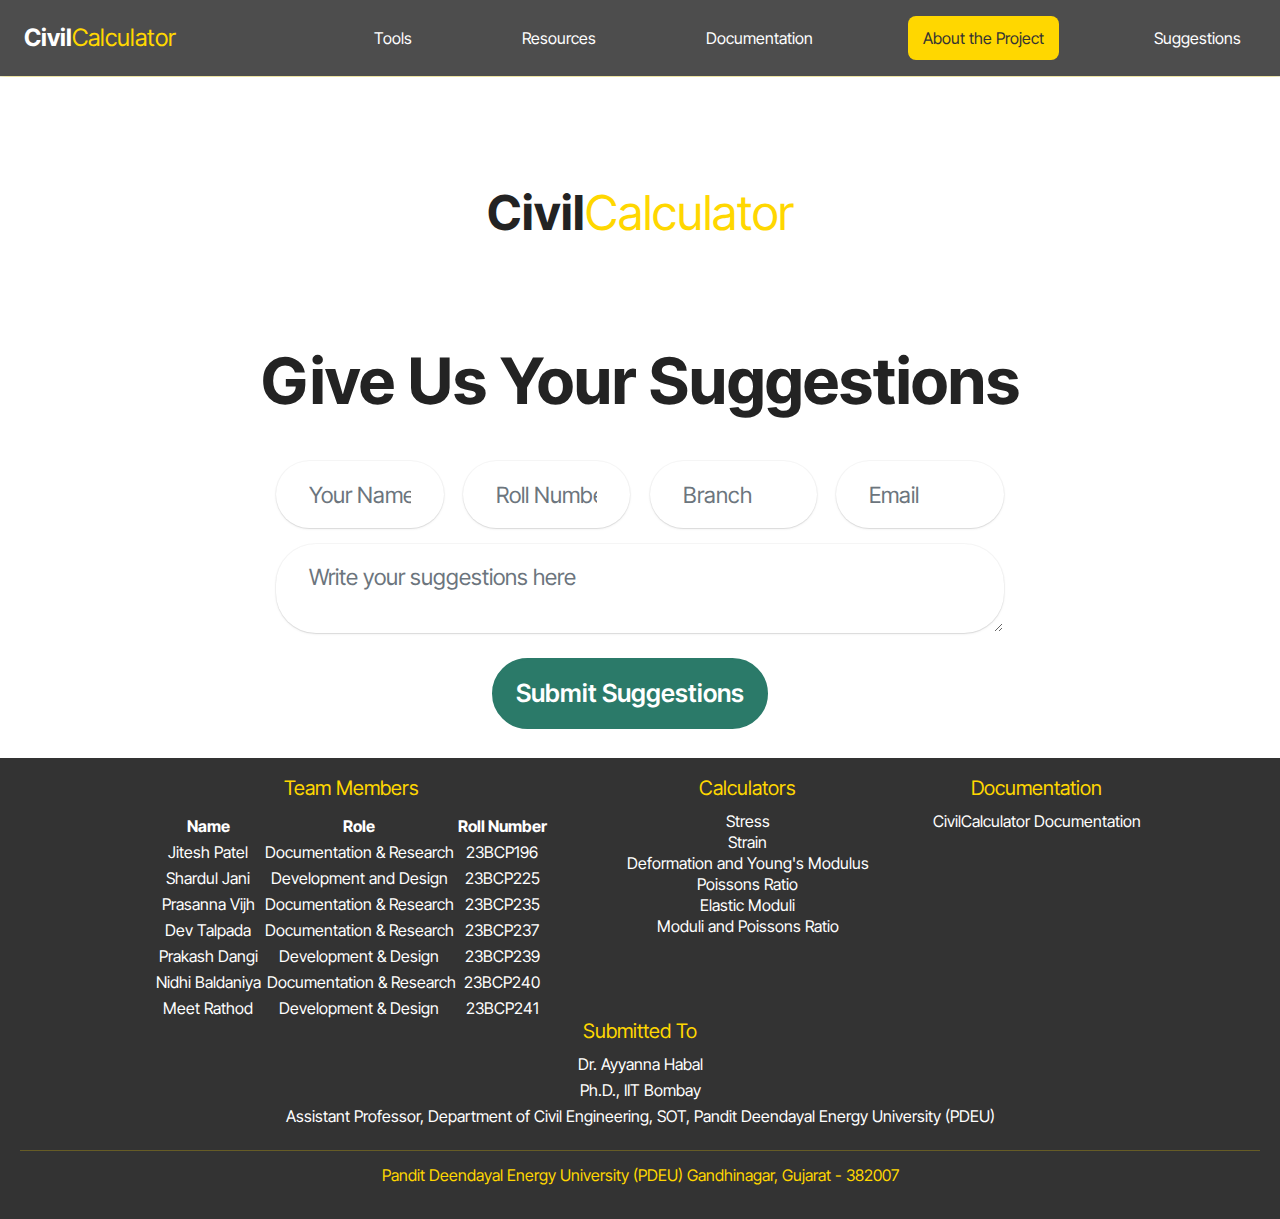
<file: Suggestions.html>
<!DOCTYPE html>
<html>

<head>

  <meta charset="UTF-8">
  <meta name="viewport" content="width=device-width, initial-scale=1, minimum-scale=1">
  <title>Suggestions</title>
  <link rel="stylesheet" href="assets/web/assets/mobirise-icons2/mobirise2.css">
  <link rel="stylesheet" href="assets/bootstrap/css/bootstrap.min.css">
  <link rel="stylesheet" href="assets/bootstrap/css/bootstrap-grid.min.css">
  <link rel="stylesheet" href="assets/bootstrap/css/bootstrap-reboot.min.css">
  <link rel="stylesheet" href="assets/animatecss/animate.css">
  <link rel="stylesheet" href="assets/dropdown/css/style.css">
  <link rel="stylesheet" href="assets/socicon/css/styles.css">
  <link rel="stylesheet" href="assets/theme/css/style.css">
  <link rel="stylesheet" href="assets/gallery/style.css">
  <link rel="preload"
    href="https://fonts.googleapis.com/css?family=Inter+Tight:100,200,300,400,500,600,700,800,900,100i,200i,300i,400i,500i,600i,700i,800i,900i&display=swap"
    as="style" onload="this.onload=null;this.rel='stylesheet'">
  <noscript>
    <link rel="stylesheet"
      href="https://fonts.googleapis.com/css?family=Inter+Tight:100,200,300,400,500,600,700,800,900,100i,200i,300i,400i,500i,600i,700i,800i,900i&display=swap">
  </noscript>
  <link rel="preload" as="style" href="assets/mobirise/css/mbr-additional.css">
  <link rel="stylesheet" href="assets/mobirise/css/mbr-additional.css" type="text/css">
  <link rel="stylesheet" href="CSS/Suggestions.css">

</head>

<body>
  <!-- Navigation Bar -->
  <header class="header">
    <nav class="navbar">
      <div class="logo">Civil<span>Calculator</span></div>
      <div class="nav-menu">
        <div class="nav-item">
          <div class="dropdown">
            <a href="#">Tools</a>
            <div class="dropdown-content">
              <a href="StressCalculator.html">Stress</a>
              <a href="StrainCalculator.html">Strain</a>
              <a href="PoissonsRatio.html">Poissons Ratio</a>
              <a href="ElasticModuliCalculator.html">Elastic Moduli</a>
              <a href="DeformationInBars.html">Deformation and Young's Modulus</a>
              <a href="ElasticModuliPoissonsRatioRelations.html">Moduli and Poissons Ratio </a>
            </div>
          </div>
        </div>
        <div class="nav-item">
          <div class="dropdown">
            <a href="#">Resources</a>
            <div class="dropdown-content">
              <a href="https://en.wikipedia.org/wiki/Stress_(mechanics)">More on Stress</a>
              <a href="https://en.wikipedia.org/wiki/Strain_(mechanics)">More on Strain</a>
              <a href="https://en.wikipedia.org/wiki/Poisson%27s_ratio">Poisson's Ratio</a>
              <a href="https://en.wikipedia.org/wiki/Young%27s_modulus">About Young's Modulus</a>
              <a href="https://en.wikipedia.org/wiki/Deformation_(engineering)">About Deformation</a>
            </div>
          </div>
        </div>
        <div class="nav-item">
          <a href="https://drive.google.com/file/d/1uRaiYOQ3nthysqQiWhU0cbFjZ91wxkZ1/view?usp=drive_link">Documentation</a>
        </div>
        <div class="nav-item">
          <button id="about-button" onclick="scrollToFooter()">About the Project</button>
        </div>
        <div class="nav-item">
          <a href="Suggestions.html">Suggestions</a>
        </div>
      </div>
      <div class="hamburger">
        <span class="bar"></span>
        <span class="bar"></span>
        <span class="bar"></span>
      </div>
    </nav>
  </header>

  <section data-bs-version="5.1" class="mbr-section" id="logo-section" style="padding-top: 100px;">
    <div class="container">
      <div class="row justify-content-center">
        <div class="col-lg-8 mx-auto">
          <div class="logo" style="text-align: center; font-size: 3rem; font-weight: bold;">
            Civil<span>Calculator</span>
          </div>
        </div>
      </div>
    </div>
  </section>

  <section data-bs-version="5.1" class="form5" id="suggestions-form" style="padding-top: 100px;">
    <div class="container">
      <div class="mbr-section-head mb-5">
        <h3 class="mbr-section-title mbr-fonts-style align-center mb-0 display-2">
          <strong>Give Us Your Suggestions</strong>
        </h3>
      </div>
      <div class="row justify-content-center mt-4">
        <div class="col-lg-8 mx-auto mbr-form" data-form-type="formoid">
          <form method="POST" action="mailto:prparadox96@gmail.com" class="mbr-form form-with-styler"
            id="suggestions-form">
            <div class="row">
              <div class="col-md col-sm-12 form-group mb-3" data-for="name">
                <input type="text" name="name" placeholder="Your Name" data-form-field="name" class="form-control"
                  id="name" required>
              </div>
              <div class="col-md col-sm-12 form-group mb-3" data-for="roll-number">
                <input type="text" name="roll-number" placeholder="Roll Number" data-form-field="roll-number"
                  class="form-control" id="roll-number" required>
              </div>
              <div class="col-md col-sm-12 form-group mb-3" data-for="branch">
                <input type="text" name="branch" placeholder="Branch" data-form-field="branch" class="form-control"
                  id="branch" required>
              </div>
              <div class="col-md col-sm-12 form-group mb-3" data-for="email">
                <input type="email" name="email" placeholder="Email" data-form-field="email" class="form-control"
                  id="email" required>
              </div>
              <div class="col-12 form-group mb-3" data-for="suggestions">
                <textarea name="suggestions" placeholder="Write your suggestions here" data-form-field="suggestions"
                  class="form-control" id="suggestions" required></textarea>
              </div>
              <div class="col-lg-12 col-md-12 col-sm-12 align-center mbr-section-btn">
                <button type="submit" class="btn btn-primary display-7">Submit Suggestions</button>
              </div>
            </div>
          </form>
        </div>
      </div>
    </div>
  </section>


  <section>
    <footer>
      <div class="footer-section">
        <h2>Team Members</h2>
        <table>
          <thead>
            <tr>
              <th>Name</th>
              <th>Role</th>
              <th>Roll Number</th>
            </tr>
          </thead>
          <tbody>
            <tr>
              <td>Jitesh Patel</td>
              <td>Documentation & Research</td>
              <td>23BCP196</td>
            </tr>
            <tr>
              <td>Shardul Jani</td>
              <td>Development and Design</td>
              <td>23BCP225</td>
            </tr>
            <tr>
              <td>Prasanna Vijh</td>
              <td>Documentation & Research</td>
              <td>23BCP235</td>
            </tr>
            <tr>
              <td>Dev Talpada</td>
              <td>Documentation & Research</td>
              <td>23BCP237</td>
            </tr>
            <tr>
              <td>Prakash Dangi</td>
              <td>Development & Design</td>
              <td>23BCP239</td>
            </tr>
            <tr>
              <td>Nidhi Baldaniya</td>
              <td>&nbsp;Documentation & Research</td>
              <td>23BCP240</td>
            </tr>
            <tr>
              <td>Meet Rathod</td>
              <td>Development & Design</td>
              <td>23BCP241</td>
            </tr>
          </tbody>
        </table>
      </div>


      <div class="footer-section">
        <h2>Calculators</h2>
        <a href="StressCalculator.html">Stress</a>
        <a href="StrainCalculator.html">Strain</a>
        <a href="DeformationInBars.html">Deformation and Young's Modulus</a>
        <a href="PoissonsRatio.html">Poissons Ratio</a>
        <a href="ElasticModuliCalculator.html">Elastic Moduli</a>
        <a href="ElasticModuliPoissonsRatioRelations.html">Moduli and Poissons Ratio</a>
      </div>

      <div class="footer-section">
        <h2>Documentation</h2>
        <a href="https://drive.google.com/file/d/1uRaiYOQ3nthysqQiWhU0cbFjZ91wxkZ1/view?usp=drive_link">CivilCalculator Documentation</a>
      </div>

      <div class="footer-section">
        <h2>Submitted To</h2>
        <p>Dr. Ayyanna Habal</p>
        <p>Ph.D., IIT Bombay</p>
        <p>Assistant Professor,
          Department of Civil Engineering, SOT,
          Pandit Deendayal Energy University (PDEU)</p>
      </div>

      <hr>

      <p>Pandit Deendayal Energy University (PDEU)
        Gandhinagar, Gujarat - 382007</p>
    </footer>
  </section>

  <script>
    // JavaScript to adjust the margin-top of the footer based on the height of the button section
    document.addEventListener("DOMContentLoaded", function () {
      var buttonSection = document.getElementById("button-section");
      var footer = document.querySelector("footer");

      // Set initial margin-top for the footer
      footer.style.marginTop = buttonSection.clientHeight + "px";

      // Update margin-top on window resize
      window.addEventListener("resize", function () {
        footer.style.marginTop = buttonSection.clientHeight + "px";
      });
    });
  </script>
  <!-- JavaScript for scrolling to the footer -->
  <script>
    function scrollToFooter() {
      var footer = document.querySelector("footer");
      footer.scrollIntoView({ behavior: "smooth" });
    }
  </script>
  <script>
    document.addEventListener("DOMContentLoaded", function () {
      var nav = document.querySelector("nav");

      // Update the navigation bar style on scroll
      window.addEventListener("scroll", function () {
        var scrollPos = window.scrollY;

        if (scrollPos > 50) {
          // Add a shadow and change background color when scrolling down
          nav.style.background = "rgba(51, 51, 51, 0.9)";
          nav.style.boxShadow = "0 4px 6px rgba(0, 0, 0, 0.1)";
        } else {
          // Reset styles when at the top of the page
          nav.style.background = "rgba(51, 51, 51, 0.8)";
          nav.style.boxShadow = "none";
        }
      });

      // Keep the navigation bar fixed at the top
      var navOffsetTop = nav.offsetTop;

      window.addEventListener("scroll", function () {
        if (window.scrollY >= navOffsetTop) {
          nav.style.position = "fixed";
          nav.style.width = "100%";
          nav.style.top = "0";
          nav.style.zIndex = "1000";
        } else {
          nav.style.position = "";
          nav.style.width = "";
          nav.style.top = "";
          nav.style.zIndex = "";
        }
      });
    });
  </script>
  <script>
    function showDropdown() {
      var dropdownContent = document.querySelector(".dr opdown-content");
      dropdownContent.style.display = "block";
    }

    function hideDropdown() {
      var dropdownContent = document.querySelector(".dropdown-content");
      dropdownContent.style.display = "none";
    }
  </script>

  <script>
    function toggleMenu() {
      var mobileMenu = document.querySelector('.mobile-menu');
      mobileMenu.style.display = (mobileMenu.style.display === 'flex' || mobileMenu.style.display === '') ? 'none' : 'flex';
    }

    // Close the mobile menu when a link or button is clicked
    var mobileLinks = document.querySelectorAll('.mobile-menu a, .mobile-menu button');
    mobileLinks.forEach(function (link) {
      link.addEventListener('click', function () {
        var mobileMenu = document.querySelector('.mobile-menu');
        mobileMenu.style.display = 'none';
      });
    });
  </script>

  <script>
    const hamburger = document.querySelector(".hamburger");
    const navMenu = document.querySelector(".nav-menu");

    hamburger.addEventListener("click", mobileMenu);

    function mobileMenu() {
      hamburger.classList.toggle("active");
      navMenu.classList.toggle("active");
    }
  </script>

  <script>
    const navLink = document.querySelectorAll(".nav-link");

    navLink.forEach(n => n.addEventListener("click", closeMenu));

    function closeMenu() {
      hamburger.classList.remove("active");
      navMenu.classList.remove("active");
    }
  </script>

  <input name="animation" type="hidden">
</body>

</html>
</file>
<file: assets/web/assets/mobirise-icons2/mobirise2.css>
@font-face {
  font-family: 'Moririse2';
  font-display: swap;
  src:  url('mobirise2.eot?f2bix4');
  src:  url('mobirise2.eot?f2bix4#iefix') format('embedded-opentype'),
    url('mobirise2.ttf?f2bix4') format('truetype'),
    url('mobirise2.woff?f2bix4') format('woff'),
    url('mobirise2.svg?f2bix4#mobirise2') format('svg');
  font-weight: normal;
  font-style: normal;
}

[class^="mobi-"], [class*=" mobi-"] {
  /* use !important to prevent issues with browser extensions that change fonts */
  font-family: 'Moririse2' !important;
  speak: none;
  font-style: normal;
  font-weight: normal;
  font-variant: normal;
  text-transform: none;
  line-height: 1;

  /* Better Font Rendering =========== */
  -webkit-font-smoothing: antialiased;
  -moz-osx-font-smoothing: grayscale;
}

.mobi-mbri-add-submenu:before {
  content: "\e900";
}
.mobi-mbri-alert:before {
  content: "\e901";
}
.mobi-mbri-align-center:before {
  content: "\e902";
}
.mobi-mbri-align-justify:before {
  content: "\e903";
}
.mobi-mbri-align-left:before {
  content: "\e904";
}
.mobi-mbri-align-right:before {
  content: "\e905";
}
.mobi-mbri-android:before {
  content: "\e906";
}
.mobi-mbri-apple:before {
  content: "\e907";
}
.mobi-mbri-arrow-down:before {
  content: "\e908";
}
.mobi-mbri-arrow-next:before {
  content: "\e909";
}
.mobi-mbri-arrow-prev:before {
  content: "\e90a";
}
.mobi-mbri-arrow-up:before {
  content: "\e90b";
}
.mobi-mbri-bold:before {
  content: "\e90c";
}
.mobi-mbri-bookmark:before {
  content: "\e90d";
}
.mobi-mbri-bootstrap:before {
  content: "\e90e";
}
.mobi-mbri-briefcase:before {
  content: "\e90f";
}
.mobi-mbri-browse:before {
  content: "\e910";
}
.mobi-mbri-bulleted-list:before {
  content: "\e911";
}
.mobi-mbri-calendar:before {
  content: "\e912";
}
.mobi-mbri-camera:before {
  content: "\e913";
}
.mobi-mbri-cart-add:before {
  content: "\e914";
}
.mobi-mbri-cart-full:before {
  content: "\e915";
}
.mobi-mbri-cash:before {
  content: "\e916";
}
.mobi-mbri-change-style:before {
  content: "\e917";
}
.mobi-mbri-chat:before {
  content: "\e918";
}
.mobi-mbri-clock:before {
  content: "\e919";
}
.mobi-mbri-close:before {
  content: "\e91a";
}
.mobi-mbri-cloud:before {
  content: "\e91b";
}
.mobi-mbri-code:before {
  content: "\e91c";
}
.mobi-mbri-contact-form:before {
  content: "\e91d";
}
.mobi-mbri-credit-card:before {
  content: "\e91e";
}
.mobi-mbri-cursor-click:before {
  content: "\e91f";
}
.mobi-mbri-cust-feedback:before {
  content: "\e920";
}
.mobi-mbri-database:before {
  content: "\e921";
}
.mobi-mbri-delivery:before {
  content: "\e922";
}
.mobi-mbri-desktop:before {
  content: "\e923";
}
.mobi-mbri-devices:before {
  content: "\e924";
}
.mobi-mbri-down:before {
  content: "\e925";
}
.mobi-mbri-download-2:before {
  content: "\e926";
}
.mobi-mbri-download:before {
  content: "\e927";
}
.mobi-mbri-drag-n-drop-2:before {
  content: "\e928";
}
.mobi-mbri-drag-n-drop:before {
  content: "\e929";
}
.mobi-mbri-edit-2:before {
  content: "\e92a";
}
.mobi-mbri-edit:before {
  content: "\e92b";
}
.mobi-mbri-error:before {
  content: "\e92c";
}
.mobi-mbri-extension:before {
  content: "\e92d";
}
.mobi-mbri-features:before {
  content: "\e92e";
}
.mobi-mbri-file:before {
  content: "\e92f";
}
.mobi-mbri-flag:before {
  content: "\e930";
}
.mobi-mbri-folder:before {
  content: "\e931";
}
.mobi-mbri-gift:before {
  content: "\e932";
}
.mobi-mbri-github:before {
  content: "\e933";
}
.mobi-mbri-globe-2:before {
  content: "\e934";
}
.mobi-mbri-globe:before {
  content: "\e935";
}
.mobi-mbri-growing-chart:before {
  content: "\e936";
}
.mobi-mbri-hearth:before {
  content: "\e937";
}
.mobi-mbri-help:before {
  content: "\e938";
}
.mobi-mbri-home:before {
  content: "\e939";
}
.mobi-mbri-hot-cup:before {
  content: "\e93a";
}
.mobi-mbri-idea:before {
  content: "\e93b";
}
.mobi-mbri-image-gallery:before {
  content: "\e93c";
}
.mobi-mbri-image-slider:before {
  content: "\e93d";
}
.mobi-mbri-info:before {
  content: "\e93e";
}
.mobi-mbri-italic:before {
  content: "\e93f";
}
.mobi-mbri-key:before {
  content: "\e940";
}
.mobi-mbri-laptop:before {
  content: "\e941";
}
.mobi-mbri-layers:before {
  content: "\e942";
}
.mobi-mbri-left-right:before {
  content: "\e943";
}
.mobi-mbri-left:before {
  content: "\e944";
}
.mobi-mbri-letter:before {
  content: "\e945";
}
.mobi-mbri-like:before {
  content: "\e946";
}
.mobi-mbri-link:before {
  content: "\e947";
}
.mobi-mbri-lock:before {
  content: "\e948";
}
.mobi-mbri-login:before {
  content: "\e949";
}
.mobi-mbri-logout:before {
  content: "\e94a";
}
.mobi-mbri-magic-stick:before {
  content: "\e94b";
}
.mobi-mbri-map-pin:before {
  content: "\e94c";
}
.mobi-mbri-menu:before {
  content: "\e94d";
}
.mobi-mbri-mobile-2:before {
  content: "\e94e";
}
.mobi-mbri-mobile-horizontal:before {
  content: "\e94f";
}
.mobi-mbri-mobile:before {
  content: "\e950";
}
.mobi-mbri-mobirise:before {
  content: "\e951";
}
.mobi-mbri-more-horizontal:before {
  content: "\e952";
}
.mobi-mbri-more-vertical:before {
  content: "\e953";
}
.mobi-mbri-music:before {
  content: "\e954";
}
.mobi-mbri-new-file:before {
  content: "\e955";
}
.mobi-mbri-numbered-list:before {
  content: "\e956";
}
.mobi-mbri-opened-folder:before {
  content: "\e957";
}
.mobi-mbri-pages:before {
  content: "\e958";
}
.mobi-mbri-paper-plane:before {
  content: "\e959";
}
.mobi-mbri-paperclip:before {
  content: "\e95a";
}
.mobi-mbri-phone:before {
  content: "\e95b";
}
.mobi-mbri-photo:before {
  content: "\e95c";
}
.mobi-mbri-photos:before {
  content: "\e95d";
}
.mobi-mbri-pin:before {
  content: "\e95e";
}
.mobi-mbri-play:before {
  content: "\e95f";
}
.mobi-mbri-plus:before {
  content: "\e960";
}
.mobi-mbri-preview:before {
  content: "\e961";
}
.mobi-mbri-print:before {
  content: "\e962";
}
.mobi-mbri-protect:before {
  content: "\e963";
}
.mobi-mbri-question:before {
  content: "\e964";
}
.mobi-mbri-quote-left:before {
  content: "\e965";
}
.mobi-mbri-quote-right:before {
  content: "\e966";
}
.mobi-mbri-redo:before {
  content: "\e967";
}
.mobi-mbri-refresh:before {
  content: "\e968";
}
.mobi-mbri-responsive-2:before {
  content: "\e969";
}
.mobi-mbri-responsive:before {
  content: "\e96a";
}
.mobi-mbri-right:before {
  content: "\e96b";
}
.mobi-mbri-rocket:before {
  content: "\e96c";
}
.mobi-mbri-sad-face:before {
  content: "\e96d";
}
.mobi-mbri-sale:before {
  content: "\e96e";
}
.mobi-mbri-save:before {
  content: "\e96f";
}
.mobi-mbri-search:before {
  content: "\e970";
}
.mobi-mbri-setting-2:before {
  content: "\e971";
}
.mobi-mbri-setting-3:before {
  content: "\e972";
}
.mobi-mbri-setting:before {
  content: "\e973";
}
.mobi-mbri-share:before {
  content: "\e974";
}
.mobi-mbri-shopping-bag:before {
  content: "\e975";
}
.mobi-mbri-shopping-basket:before {
  content: "\e976";
}
.mobi-mbri-shopping-cart:before {
  content: "\e977";
}
.mobi-mbri-sites:before {
  content: "\e978";
}
.mobi-mbri-smile-face:before {
  content: "\e979";
}
.mobi-mbri-speed:before {
  content: "\e97a";
}
.mobi-mbri-star:before {
  content: "\e97b";
}
.mobi-mbri-success:before {
  content: "\e97c";
}
.mobi-mbri-sun:before {
  content: "\e97d";
}
.mobi-mbri-sun2:before {
  content: "\e97e";
}
.mobi-mbri-tablet-vertical:before {
  content: "\e97f";
}
.mobi-mbri-tablet:before {
  content: "\e980";
}
.mobi-mbri-target:before {
  content: "\e981";
}
.mobi-mbri-timer:before {
  content: "\e982";
}
.mobi-mbri-to-ftp:before {
  content: "\e983";
}
.mobi-mbri-to-local-drive:before {
  content: "\e984";
}
.mobi-mbri-touch-swipe:before {
  content: "\e985";
}
.mobi-mbri-touch:before {
  content: "\e986";
}
.mobi-mbri-trash:before {
  content: "\e987";
}
.mobi-mbri-underline:before {
  content: "\e988";
}
.mobi-mbri-undo:before {
  content: "\e989";
}
.mobi-mbri-unlink:before {
  content: "\e98a";
}
.mobi-mbri-unlock:before {
  content: "\e98b";
}
.mobi-mbri-up-down:before {
  content: "\e98c";
}
.mobi-mbri-up:before {
  content: "\e98d";
}
.mobi-mbri-update:before {
  content: "\e98e";
}
.mobi-mbri-upload-2:before {
  content: "\e98f";
}
.mobi-mbri-upload:before {
  content: "\e990";
}
.mobi-mbri-user-2:before {
  content: "\e991";
}
.mobi-mbri-user:before {
  content: "\e992";
}
.mobi-mbri-users:before {
  content: "\e993";
}
.mobi-mbri-video-play:before {
  content: "\e994";
}
.mobi-mbri-video:before {
  content: "\e995";
}
.mobi-mbri-watch:before {
  content: "\e996";
}
.mobi-mbri-website-theme-2:before {
  content: "\e997";
}
.mobi-mbri-website-theme:before {
  content: "\e998";
}
.mobi-mbri-wifi:before {
  content: "\e999";
}
.mobi-mbri-windows:before {
  content: "\e99a";
}
.mobi-mbri-zoom-in:before {
  content: "\e99b";
}
.mobi-mbri-zoom-out:before {
  content: "\e99c";
}
</file>
<file: assets/dropdown/css/style.css>
.navbar-dropdown {
  left: 0;
  padding: 0;
  position: absolute;
  right: 0;
  top: 0;
  transition: all 0.45s ease;
  z-index: 1030;
  background: #282828; }
  .navbar-dropdown .navbar-logo {
    margin-right: 0.8rem;
    transition: margin 0.3s ease-in-out;
    vertical-align: middle; }
    .navbar-dropdown .navbar-logo img {
      height: 3.125rem;
      transition: all 0.3s ease-in-out; }
    .navbar-dropdown .navbar-logo.mbr-iconfont {
      font-size: 3.125rem;
      line-height: 3.125rem; }
  .navbar-dropdown .navbar-caption {
    font-weight: 700;
    white-space: normal;
    vertical-align: -4px;
    line-height: 3.125rem !important; }
    .navbar-dropdown .navbar-caption, .navbar-dropdown .navbar-caption:hover {
      color: inherit;
      text-decoration: none; }
  .navbar-dropdown .mbr-iconfont + .navbar-caption {
    vertical-align: -1px; }
  .navbar-dropdown.navbar-fixed-top {
    position: fixed; }
  .navbar-dropdown .navbar-brand span {
    vertical-align: -4px; }
  .navbar-dropdown.bg-color.transparent {
    background: none; }
  .navbar-dropdown.navbar-short .navbar-brand {
    padding: 0.625rem 0; }
    .navbar-dropdown.navbar-short .navbar-brand span {
      vertical-align: -1px; }
  .navbar-dropdown.navbar-short .navbar-caption {
    line-height: 2.375rem !important;
    vertical-align: -2px; }
  .navbar-dropdown.navbar-short .navbar-logo {
    margin-right: 0.5rem; }
    .navbar-dropdown.navbar-short .navbar-logo img {
      height: 2.375rem; }
    .navbar-dropdown.navbar-short .navbar-logo.mbr-iconfont {
      font-size: 2.375rem;
      line-height: 2.375rem; }
  .navbar-dropdown.navbar-short .mbr-table-cell {
    height: 3.625rem; }
  .navbar-dropdown .navbar-close {
    left: 0.6875rem;
    position: fixed;
    top: 0.75rem;
    z-index: 1000; }
  .navbar-dropdown .hamburger-icon {
    content: "";
    display: inline-block;
    vertical-align: middle;
    width: 16px;
    -webkit-box-shadow: 0 -6px 0 1px #282828,0 0 0 1px #282828,0 6px 0 1px #282828;
    -moz-box-shadow: 0 -6px 0 1px #282828,0 0 0 1px #282828,0 6px 0 1px #282828;
    box-shadow: 0 -6px 0 1px #282828,0 0 0 1px #282828,0 6px 0 1px #282828; }

.dropdown-menu .dropdown-toggle[data-toggle="dropdown-submenu"]::after {
  border-bottom: 0.35em solid transparent;
  border-left: 0.35em solid;
  border-right: 0;
  border-top: 0.35em solid transparent;
  margin-left: 0.3rem; }

.dropdown-menu .dropdown-item:focus {
  outline: 0; }

.nav-dropdown {
  font-size: 0.75rem;
  font-weight: 500;
  height: auto !important; }
  .nav-dropdown .nav-btn {
    padding-left: 1rem; }
  .nav-dropdown .link {
    margin: .667em 1.667em;
    font-weight: 500;
    padding: 0;
    transition: color .2s ease-in-out; }
    .nav-dropdown .link.dropdown-toggle {
      margin-right: 2.583em; }
      .nav-dropdown .link.dropdown-toggle::after {
        margin-left: .25rem;
        border-top: 0.35em solid;
        border-right: 0.35em solid transparent;
        border-left: 0.35em solid transparent;
        border-bottom: 0; }
      .nav-dropdown .link.dropdown-toggle[aria-expanded="true"] {
        margin: 0;
        padding: 0.667em 3.263em  0.667em 1.667em; }
  .nav-dropdown .link::after,
  .nav-dropdown .dropdown-item::after {
    color: inherit; }
  .nav-dropdown .btn {
    font-size: 0.75rem;
    font-weight: 700;
    letter-spacing: 0;
    margin-bottom: 0;
    padding-left: 1.25rem;
    padding-right: 1.25rem; }
  .nav-dropdown .dropdown-menu {
    border-radius: 0;
    border: 0;
    left: 0;
    margin: 0;
    padding-bottom: 1.25rem;
    padding-top: 1.25rem;
    position: relative; }
  .nav-dropdown .dropdown-submenu {
    margin-left: 0.125rem;
    top: 0; }
  .nav-dropdown .dropdown-item {
    font-weight: 500;
    line-height: 2;
    padding: 0.3846em 4.615em 0.3846em 1.5385em;
    position: relative;
    transition: color .2s ease-in-out, background-color .2s ease-in-out; }
    .nav-dropdown .dropdown-item::after {
      margin-top: -0.3077em;
      position: absolute;
      right: 1.1538em;
      top: 50%; }
    .nav-dropdown .dropdown-item:focus, .nav-dropdown .dropdown-item:hover {
      background: none; }

@media (max-width: 767px) {
  .nav-dropdown.navbar-toggleable-sm {
    bottom: 0;
    display: none;
    left: 0;
    overflow-x: hidden;
    position: fixed;
    top: 0;
    transform: translateX(-100%);
    -ms-transform: translateX(-100%);
    -webkit-transform: translateX(-100%);
    width: 18.75rem;
    z-index: 999; } }
.nav-dropdown.navbar-toggleable-xl {
  bottom: 0;
  display: none;
  left: 0;
  overflow-x: hidden;
  position: fixed;
  top: 0;
  transform: translateX(-100%);
  -ms-transform: translateX(-100%);
  -webkit-transform: translateX(-100%);
  width: 18.75rem;
  z-index: 999; }

.nav-dropdown-sm {
  display: block !important;
  overflow-x: hidden;
  overflow: auto;
  padding-top: 3.875rem; }
  .nav-dropdown-sm::after {
    content: "";
    display: block;
    height: 3rem;
    width: 100%; }
  .nav-dropdown-sm.collapse.in ~ .navbar-close {
    display: block !important; }
  .nav-dropdown-sm.collapsing, .nav-dropdown-sm.collapse.in {
    transform: translateX(0);
    -ms-transform: translateX(0);
    -webkit-transform: translateX(0);
    transition: all 0.25s ease-out;
    -webkit-transition: all 0.25s ease-out;
    background: #282828; }
  .nav-dropdown-sm.collapsing[aria-expanded="false"] {
    transform: translateX(-100%);
    -ms-transform: translateX(-100%);
    -webkit-transform: translateX(-100%); }
  .nav-dropdown-sm .nav-item {
    display: block;
    margin-left: 0 !important;
    padding-left: 0; }
  .nav-dropdown-sm .link,
  .nav-dropdown-sm .dropdown-item {
    border-top: 1px dotted rgba(255, 255, 255, 0.1);
    font-size: 0.8125rem;
    line-height: 1.6;
    margin: 0 !important;
    padding: 0.875rem 2.4rem 0.875rem 1.5625rem !important;
    position: relative;
    white-space: normal; }
    .nav-dropdown-sm .link:focus, .nav-dropdown-sm .link:hover,
    .nav-dropdown-sm .dropdown-item:focus,
    .nav-dropdown-sm .dropdown-item:hover {
      background: rgba(0, 0, 0, 0.2) !important;
      color: #c0a375; }
  .nav-dropdown-sm .nav-btn {
    position: relative;
    padding: 1.5625rem 1.5625rem 0 1.5625rem; }
    .nav-dropdown-sm .nav-btn::before {
      border-top: 1px dotted rgba(255, 255, 255, 0.1);
      content: "";
      left: 0;
      position: absolute;
      top: 0;
      width: 100%; }
    .nav-dropdown-sm .nav-btn + .nav-btn {
      padding-top: 0.625rem; }
      .nav-dropdown-sm .nav-btn + .nav-btn::before {
        display: none; }
  .nav-dropdown-sm .btn {
    padding: 0.625rem 0; }
  .nav-dropdown-sm .dropdown-toggle[data-toggle="dropdown-submenu"]::after {
    margin-left: .25rem;
    border-top: 0.35em solid;
    border-right: 0.35em solid transparent;
    border-left: 0.35em solid transparent;
    border-bottom: 0; }
  .nav-dropdown-sm .dropdown-toggle[data-toggle="dropdown-submenu"][aria-expanded="true"]::after {
    border-top: 0;
    border-right: 0.35em solid transparent;
    border-left: 0.35em solid transparent;
    border-bottom: 0.35em solid; }
  .nav-dropdown-sm .dropdown-menu {
    margin: 0;
    padding: 0;
    position: relative;
    top: 0;
    left: 0;
    width: 100%;
    border: 0;
    float: none;
    border-radius: 0;
    background: none; }
  .nav-dropdown-sm .dropdown-submenu {
    left: 100%;
    margin-left: 0.125rem;
    margin-top: -1.25rem;
    top: 0; }

.navbar-toggleable-sm .nav-dropdown .dropdown-menu {
  position: absolute; }

.navbar-toggleable-sm .nav-dropdown .dropdown-submenu {
  left: 100%;
  margin-left: 0.125rem;
  margin-top: -1.25rem;
  top: 0; }

.navbar-toggleable-sm.opened .nav-dropdown .dropdown-menu {
  position: relative; }

.navbar-toggleable-sm.opened .nav-dropdown .dropdown-submenu {
  left: 0;
  margin-left: 00rem;
  margin-top: 0rem;
  top: 0; }

.is-builder .nav-dropdown.collapsing {
  transition: none !important; }
</file>
<file: assets/socicon/css/styles.css>
@charset "UTF-8";

@font-face {
  font-family: 'Socicon';
  src:  url('../fonts/socicon.eot');
  src:  url('../fonts/socicon.eot?#iefix') format('embedded-opentype'),
    url('../fonts/socicon.woff2') format('woff2'),
    url('../fonts/socicon.ttf') format('truetype'),
    url('../fonts/socicon.woff') format('woff'),
    url('../fonts/socicon.svg#socicon') format('svg');
  font-weight: normal;
  font-style: normal;
  font-display: swap;
}

[data-icon]:before {
  font-family: "socicon" !important;
  content: attr(data-icon);
  font-style: normal !important;
  font-weight: normal !important;
  font-variant: normal !important;
  text-transform: none !important;
  speak: none;
  line-height: 1;
  -webkit-font-smoothing: antialiased;
  -moz-osx-font-smoothing: grayscale;
}

[class^="socicon-"], [class*=" socicon-"] {
  /* use !important to prevent issues with browser extensions that change fonts */
  font-family: 'Socicon' !important;
  speak: none;
  font-style: normal;
  font-weight: normal;
  font-variant: normal;
  text-transform: none;
  line-height: 1;

  /* Better Font Rendering =========== */
  -webkit-font-smoothing: antialiased;
  -moz-osx-font-smoothing: grayscale;
}

.socicon-eitaa:before {
  content: "\e97c";
}
.socicon-soroush:before {
  content: "\e97d";
}
.socicon-bale:before {
  content: "\e97e";
}
.socicon-zazzle:before {
  content: "\e97b";
}
.socicon-society6:before {
  content: "\e97a";
}
.socicon-redbubble:before {
  content: "\e979";
}
.socicon-avvo:before {
  content: "\e978";
}
.socicon-stitcher:before {
  content: "\e977";
}
.socicon-googlehangouts:before {
  content: "\e974";
}
.socicon-dlive:before {
  content: "\e975";
}
.socicon-vsco:before {
  content: "\e976";
}
.socicon-flipboard:before {
  content: "\e973";
}
.socicon-ubuntu:before {
  content: "\e958";
}
.socicon-artstation:before {
  content: "\e959";
}
.socicon-invision:before {
  content: "\e95a";
}
.socicon-torial:before {
  content: "\e95b";
}
.socicon-collectorz:before {
  content: "\e95c";
}
.socicon-seenthis:before {
  content: "\e95d";
}
.socicon-googleplaymusic:before {
  content: "\e95e";
}
.socicon-debian:before {
  content: "\e95f";
}
.socicon-filmfreeway:before {
  content: "\e960";
}
.socicon-gnome:before {
  content: "\e961";
}
.socicon-itchio:before {
  content: "\e962";
}
.socicon-jamendo:before {
  content: "\e963";
}
.socicon-mix:before {
  content: "\e964";
}
.socicon-sharepoint:before {
  content: "\e965";
}
.socicon-tinder:before {
  content: "\e966";
}
.socicon-windguru:before {
  content: "\e967";
}
.socicon-cdbaby:before {
  content: "\e968";
}
.socicon-elementaryos:before {
  content: "\e969";
}
.socicon-stage32:before {
  content: "\e96a";
}
.socicon-tiktok:before {
  content: "\e96b";
}
.socicon-gitter:before {
  content: "\e96c";
}
.socicon-letterboxd:before {
  content: "\e96d";
}
.socicon-threema:before {
  content: "\e96e";
}
.socicon-splice:before {
  content: "\e96f";
}
.socicon-metapop:before {
  content: "\e970";
}
.socicon-naver:before {
  content: "\e971";
}
.socicon-remote:before {
  content: "\e972";
}
.socicon-internet:before {
  content: "\e957";
}
.socicon-moddb:before {
  content: "\e94b";
}
.socicon-indiedb:before {
  content: "\e94c";
}
.socicon-traxsource:before {
  content: "\e94d";
}
.socicon-gamefor:before {
  content: "\e94e";
}
.socicon-pixiv:before {
  content: "\e94f";
}
.socicon-myanimelist:before {
  content: "\e950";
}
.socicon-blackberry:before {
  content: "\e951";
}
.socicon-wickr:before {
  content: "\e952";
}
.socicon-spip:before {
  content: "\e953";
}
.socicon-napster:before {
  content: "\e954";
}
.socicon-beatport:before {
  content: "\e955";
}
.socicon-hackerone:before {
  content: "\e956";
}
.socicon-hackernews:before {
  content: "\e946";
}
.socicon-smashwords:before {
  content: "\e947";
}
.socicon-kobo:before {
  content: "\e948";
}
.socicon-bookbub:before {
  content: "\e949";
}
.socicon-mailru:before {
  content: "\e94a";
}
.socicon-gitlab:before {
  content: "\e945";
}
.socicon-instructables:before {
  content: "\e944";
}
.socicon-portfolio:before {
  content: "\e943";
}
.socicon-codered:before {
  content: "\e940";
}
.socicon-origin:before {
  content: "\e941";
}
.socicon-nextdoor:before {
  content: "\e942";
}
.socicon-udemy:before {
  content: "\e93f";
}
.socicon-livemaster:before {
  content: "\e93e";
}
.socicon-crunchbase:before {
  content: "\e93b";
}
.socicon-homefy:before {
  content: "\e93c";
}
.socicon-calendly:before {
  content: "\e93d";
}
.socicon-realtor:before {
  content: "\e90f";
}
.socicon-tidal:before {
  content: "\e910";
}
.socicon-qobuz:before {
  content: "\e911";
}
.socicon-natgeo:before {
  content: "\e912";
}
.socicon-mastodon:before {
  content: "\e913";
}
.socicon-unsplash:before {
  content: "\e914";
}
.socicon-homeadvisor:before {
  content: "\e915";
}
.socicon-angieslist:before {
  content: "\e916";
}
.socicon-codepen:before {
  content: "\e917";
}
.socicon-slack:before {
  content: "\e918";
}
.socicon-openaigym:before {
  content: "\e919";
}
.socicon-logmein:before {
  content: "\e91a";
}
.socicon-fiverr:before {
  content: "\e91b";
}
.socicon-gotomeeting:before {
  content: "\e91c";
}
.socicon-aliexpress:before {
  content: "\e91d";
}
.socicon-guru:before {
  content: "\e91e";
}
.socicon-appstore:before {
  content: "\e91f";
}
.socicon-homes:before {
  content: "\e920";
}
.socicon-zoom:before {
  content: "\e921";
}
.socicon-alibaba:before {
  content: "\e922";
}
.socicon-craigslist:before {
  content: "\e923";
}
.socicon-wix:before {
  content: "\e924";
}
.socicon-redfin:before {
  content: "\e925";
}
.socicon-googlecalendar:before {
  content: "\e926";
}
.socicon-shopify:before {
  content: "\e927";
}
.socicon-freelancer:before {
  content: "\e928";
}
.socicon-seedrs:before {
  content: "\e929";
}
.socicon-bing:before {
  content: "\e92a";
}
.socicon-doodle:before {
  content: "\e92b";
}
.socicon-bonanza:before {
  content: "\e92c";
}
.socicon-squarespace:before {
  content: "\e92d";
}
.socicon-toptal:before {
  content: "\e92e";
}
.socicon-gust:before {
  content: "\e92f";
}
.socicon-ask:before {
  content: "\e930";
}
.socicon-trulia:before {
  content: "\e931";
}
.socicon-loomly:before {
  content: "\e932";
}
.socicon-ghost:before {
  content: "\e933";
}
.socicon-upwork:before {
  content: "\e934";
}
.socicon-fundable:before {
  content: "\e935";
}
.socicon-booking:before {
  content: "\e936";
}
.socicon-googlemaps:before {
  content: "\e937";
}
.socicon-zillow:before {
  content: "\e938";
}
.socicon-niconico:before {
  content: "\e939";
}
.socicon-toneden:before {
  content: "\e93a";
}
.socicon-augment:before {
  content: "\e908";
}
.socicon-bitbucket:before {
  content: "\e909";
}
.socicon-fyuse:before {
  content: "\e90a";
}
.socicon-yt-gaming:before {
  content: "\e90b";
}
.socicon-sketchfab:before {
  content: "\e90c";
}
.socicon-mobcrush:before {
  content: "\e90d";
}
.socicon-microsoft:before {
  content: "\e90e";
}
.socicon-pandora:before {
  content: "\e907";
}
.socicon-messenger:before {
  content: "\e906";
}
.socicon-gamewisp:before {
  content: "\e905";
}
.socicon-bloglovin:before {
  content: "\e904";
}
.socicon-tunein:before {
  content: "\e903";
}
.socicon-gamejolt:before {
  content: "\e901";
}
.socicon-trello:before {
  content: "\e902";
}
.socicon-spreadshirt:before {
  content: "\e900";
}
.socicon-500px:before {
  content: "\e000";
}
.socicon-8tracks:before {
  content: "\e001";
}
.socicon-airbnb:before {
  content: "\e002";
}
.socicon-alliance:before {
  content: "\e003";
}
.socicon-amazon:before {
  content: "\e004";
}
.socicon-amplement:before {
  content: "\e005";
}
.socicon-android:before {
  content: "\e006";
}
.socicon-angellist:before {
  content: "\e007";
}
.socicon-apple:before {
  content: "\e008";
}
.socicon-appnet:before {
  content: "\e009";
}
.socicon-baidu:before {
  content: "\e00a";
}
.socicon-bandcamp:before {
  content: "\e00b";
}
.socicon-battlenet:before {
  content: "\e00c";
}
.socicon-mixer:before {
  content: "\e00d";
}
.socicon-bebee:before {
  content: "\e00e";
}
.socicon-bebo:before {
  content: "\e00f";
}
.socicon-behance:before {
  content: "\e010";
}
.socicon-blizzard:before {
  content: "\e011";
}
.socicon-blogger:before {
  content: "\e012";
}
.socicon-buffer:before {
  content: "\e013";
}
.socicon-chrome:before {
  content: "\e014";
}
.socicon-coderwall:before {
  content: "\e015";
}
.socicon-curse:before {
  content: "\e016";
}
.socicon-dailymotion:before {
  content: "\e017";
}
.socicon-deezer:before {
  content: "\e018";
}
.socicon-delicious:before {
  content: "\e019";
}
.socicon-deviantart:before {
  content: "\e01a";
}
.socicon-diablo:before {
  content: "\e01b";
}
.socicon-digg:before {
  content: "\e01c";
}
.socicon-discord:before {
  content: "\e01d";
}
.socicon-disqus:before {
  content: "\e01e";
}
.socicon-douban:before {
  content: "\e01f";
}
.socicon-draugiem:before {
  content: "\e020";
}
.socicon-dribbble:before {
  content: "\e021";
}
.socicon-drupal:before {
  content: "\e022";
}
.socicon-ebay:before {
  content: "\e023";
}
.socicon-ello:before {
  content: "\e024";
}
.socicon-endomodo:before {
  content: "\e025";
}
.socicon-envato:before {
  content: "\e026";
}
.socicon-etsy:before {
  content: "\e027";
}
.socicon-facebook:before {
  content: "\e028";
}
.socicon-feedburner:before {
  content: "\e029";
}
.socicon-filmweb:before {
  content: "\e02a";
}
.socicon-firefox:before {
  content: "\e02b";
}
.socicon-flattr:before {
  content: "\e02c";
}
.socicon-flickr:before {
  content: "\e02d";
}
.socicon-formulr:before {
  content: "\e02e";
}
.socicon-forrst:before {
  content: "\e02f";
}
.socicon-foursquare:before {
  content: "\e030";
}
.socicon-friendfeed:before {
  content: "\e031";
}
.socicon-github:before {
  content: "\e032";
}
.socicon-goodreads:before {
  content: "\e033";
}
.socicon-google:before {
  content: "\e034";
}
.socicon-googlescholar:before {
  content: "\e035";
}
.socicon-googlegroups:before {
  content: "\e036";
}
.socicon-googlephotos:before {
  content: "\e037";
}
.socicon-googleplus:before {
  content: "\e038";
}
.socicon-grooveshark:before {
  content: "\e039";
}
.socicon-hackerrank:before {
  content: "\e03a";
}
.socicon-hearthstone:before {
  content: "\e03b";
}
.socicon-hellocoton:before {
  content: "\e03c";
}
.socicon-heroes:before {
  content: "\e03d";
}
.socicon-smashcast:before {
  content: "\e03e";
}
.socicon-horde:before {
  content: "\e03f";
}
.socicon-houzz:before {
  content: "\e040";
}
.socicon-icq:before {
  content: "\e041";
}
.socicon-identica:before {
  content: "\e042";
}
.socicon-imdb:before {
  content: "\e043";
}
.socicon-instagram:before {
  content: "\e044";
}
.socicon-issuu:before {
  content: "\e045";
}
.socicon-istock:before {
  content: "\e046";
}
.socicon-itunes:before {
  content: "\e047";
}
.socicon-keybase:before {
  content: "\e048";
}
.socicon-lanyrd:before {
  content: "\e049";
}
.socicon-lastfm:before {
  content: "\e04a";
}
.socicon-line:before {
  content: "\e04b";
}
.socicon-linkedin:before {
  content: "\e04c";
}
.socicon-livejournal:before {
  content: "\e04d";
}
.socicon-lyft:before {
  content: "\e04e";
}
.socicon-macos:before {
  content: "\e04f";
}
.socicon-mail:before {
  content: "\e050";
}
.socicon-medium:before {
  content: "\e051";
}
.socicon-meetup:before {
  content: "\e052";
}
.socicon-mixcloud:before {
  content: "\e053";
}
.socicon-modelmayhem:before {
  content: "\e054";
}
.socicon-mumble:before {
  content: "\e055";
}
.socicon-myspace:before {
  content: "\e056";
}
.socicon-newsvine:before {
  content: "\e057";
}
.socicon-nintendo:before {
  content: "\e058";
}
.socicon-npm:before {
  content: "\e059";
}
.socicon-odnoklassniki:before {
  content: "\e05a";
}
.socicon-openid:before {
  content: "\e05b";
}
.socicon-opera:before {
  content: "\e05c";
}
.socicon-outlook:before {
  content: "\e05d";
}
.socicon-overwatch:before {
  content: "\e05e";
}
.socicon-patreon:before {
  content: "\e05f";
}
.socicon-paypal:before {
  content: "\e060";
}
.socicon-periscope:before {
  content: "\e061";
}
.socicon-persona:before {
  content: "\e062";
}
.socicon-pinterest:before {
  content: "\e063";
}
.socicon-play:before {
  content: "\e064";
}
.socicon-player:before {
  content: "\e065";
}
.socicon-playstation:before {
  content: "\e066";
}
.socicon-pocket:before {
  content: "\e067";
}
.socicon-qq:before {
  content: "\e068";
}
.socicon-quora:before {
  content: "\e069";
}
.socicon-raidcall:before {
  content: "\e06a";
}
.socicon-ravelry:before {
  content: "\e06b";
}
.socicon-reddit:before {
  content: "\e06c";
}
.socicon-renren:before {
  content: "\e06d";
}
.socicon-researchgate:before {
  content: "\e06e";
}
.socicon-residentadvisor:before {
  content: "\e06f";
}
.socicon-reverbnation:before {
  content: "\e070";
}
.socicon-rss:before {
  content: "\e071";
}
.socicon-sharethis:before {
  content: "\e072";
}
.socicon-skype:before {
  content: "\e073";
}
.socicon-slideshare:before {
  content: "\e074";
}
.socicon-smugmug:before {
  content: "\e075";
}
.socicon-snapchat:before {
  content: "\e076";
}
.socicon-songkick:before {
  content: "\e077";
}
.socicon-soundcloud:before {
  content: "\e078";
}
.socicon-spotify:before {
  content: "\e079";
}
.socicon-stackexchange:before {
  content: "\e07a";
}
.socicon-stackoverflow:before {
  content: "\e07b";
}
.socicon-starcraft:before {
  content: "\e07c";
}
.socicon-stayfriends:before {
  content: "\e07d";
}
.socicon-steam:before {
  content: "\e07e";
}
.socicon-storehouse:before {
  content: "\e07f";
}
.socicon-strava:before {
  content: "\e080";
}
.socicon-streamjar:before {
  content: "\e081";
}
.socicon-stumbleupon:before {
  content: "\e082";
}
.socicon-swarm:before {
  content: "\e083";
}
.socicon-teamspeak:before {
  content: "\e084";
}
.socicon-teamviewer:before {
  content: "\e085";
}
.socicon-technorati:before {
  content: "\e086";
}
.socicon-telegram:before {
  content: "\e087";
}
.socicon-tripadvisor:before {
  content: "\e088";
}
.socicon-tripit:before {
  content: "\e089";
}
.socicon-triplej:before {
  content: "\e08a";
}
.socicon-tumblr:before {
  content: "\e08b";
}
.socicon-twitch:before {
  content: "\e08c";
}
.socicon-twitter:before {
  content: "\e08d";
}
.socicon-uber:before {
  content: "\e08e";
}
.socicon-ventrilo:before {
  content: "\e08f";
}
.socicon-viadeo:before {
  content: "\e090";
}
.socicon-viber:before {
  content: "\e091";
}
.socicon-viewbug:before {
  content: "\e092";
}
.socicon-vimeo:before {
  content: "\e093";
}
.socicon-vine:before {
  content: "\e094";
}
.socicon-vkontakte:before {
  content: "\e095";
}
.socicon-warcraft:before {
  content: "\e096";
}
.socicon-wechat:before {
  content: "\e097";
}
.socicon-weibo:before {
  content: "\e098";
}
.socicon-whatsapp:before {
  content: "\e099";
}
.socicon-wikipedia:before {
  content: "\e09a";
}
.socicon-windows:before {
  content: "\e09b";
}
.socicon-wordpress:before {
  content: "\e09c";
}
.socicon-wykop:before {
  content: "\e09d";
}
.socicon-xbox:before {
  content: "\e09e";
}
.socicon-xing:before {
  content: "\e09f";
}
.socicon-yahoo:before {
  content: "\e0a0";
}
.socicon-yammer:before {
  content: "\e0a1";
}
.socicon-yandex:before {
  content: "\e0a2";
}
.socicon-yelp:before {
  content: "\e0a3";
}
.socicon-younow:before {
  content: "\e0a4";
}
.socicon-youtube:before {
  content: "\e0a5";
}
.socicon-zapier:before {
  content: "\e0a6";
}
.socicon-zerply:before {
  content: "\e0a7";
}
.socicon-zomato:before {
  content: "\e0a8";
}
.socicon-zynga:before {
  content: "\e0a9";
}
</file>
<file: assets/theme/css/style.css>
@charset "UTF-8";
section {
  background-color: #ffffff;
}

body {
  font-style: normal;
  line-height: 1.5;
  font-weight: 400;
  color: #232323;
  position: relative;
}

button {
  background-color: transparent;
  border-color: transparent;
}

.embla__button,
.carousel-control {
  background-color: #edefea !important;
  opacity: 0.8 !important;
  color: #464845 !important;
  border-color: #edefea !important;
}

.carousel .close,
.modalWindow .close {
  background-color: #edefea !important;
  color: #464845 !important;
  border-color: #edefea !important;
  opacity: 0.8 !important;
}

.carousel .close:hover,
.modalWindow .close:hover {
  opacity: 1 !important;
}

.carousel-indicators li {
  background-color: #edefea !important;
  border: 2px solid #464845 !important;
}

.carousel-indicators li:hover,
.carousel-indicators li:active {
  opacity: 0.8 !important;
}

.embla__button:hover,
.carousel-control:hover {
  background-color: #edefea !important;
  opacity: 1 !important;
}

.modalWindow-video-container {
  height: 80%;
}

section,
.container,
.container-fluid {
  position: relative;
  word-wrap: break-word;
}

a.mbr-iconfont:hover {
  text-decoration: none;
}

.article .lead p,
.article .lead ul,
.article .lead ol,
.article .lead pre,
.article .lead blockquote {
  margin-bottom: 0;
}

a {
  font-style: normal;
  font-weight: 400;
  cursor: pointer;
}
a, a:hover {
  text-decoration: none;
}

.mbr-section-title {
  font-style: normal;
  line-height: 1.3;
}

.mbr-section-subtitle {
  line-height: 1.3;
}

.mbr-text {
  font-style: normal;
  line-height: 1.7;
}

h1,
h2,
h3,
h4,
h5,
h6,
.display-1,
.display-2,
.display-4,
.display-5,
.display-7,
span,
p,
a {
  line-height: 1;
  word-break: break-word;
  word-wrap: break-word;
  font-weight: 400;
}

b,
strong {
  font-weight: bold;
}

input:-webkit-autofill, input:-webkit-autofill:hover, input:-webkit-autofill:focus, input:-webkit-autofill:active {
  transition-delay: 9999s;
  -webkit-transition-property: background-color, color;
  transition-property: background-color, color;
}

textarea[type=hidden] {
  display: none;
}

section {
  background-position: 50% 50%;
  background-repeat: no-repeat;
  background-size: cover;
}
section .mbr-background-video,
section .mbr-background-video-preview {
  position: absolute;
  bottom: 0;
  left: 0;
  right: 0;
  top: 0;
}

.hidden {
  visibility: hidden;
}

.mbr-z-index20 {
  z-index: 20;
}

/*! Base colors */
.mbr-white {
  color: #ffffff;
}

.mbr-black {
  color: #111111;
}

.mbr-bg-white {
  background-color: #ffffff;
}

.mbr-bg-black {
  background-color: #000000;
}

/*! Text-aligns */
.align-left {
  text-align: left;
}

.align-center {
  text-align: center;
}

.align-right {
  text-align: right;
}

/*! Font-weight  */
.mbr-light {
  font-weight: 300;
}

.mbr-regular {
  font-weight: 400;
}

.mbr-semibold {
  font-weight: 500;
}

.mbr-bold {
  font-weight: 700;
}

/*! Media  */
.media-content {
  flex-basis: 100%;
}

.media-container-row {
  display: flex;
  flex-direction: row;
  flex-wrap: wrap;
  justify-content: center;
  align-content: center;
  align-items: start;
}
.media-container-row .media-size-item {
  width: 400px;
}

.media-container-column {
  display: flex;
  flex-direction: column;
  flex-wrap: wrap;
  justify-content: center;
  align-content: center;
  align-items: stretch;
}
.media-container-column > * {
  width: 100%;
}

@media (min-width: 992px) {
  .media-container-row {
    flex-wrap: nowrap;
  }
}
figure {
  margin-bottom: 0;
  overflow: hidden;
}

figure[mbr-media-size] {
  transition: width 0.1s;
}

img,
iframe {
  display: block;
  width: 100%;
}

.card {
  background-color: transparent;
  border: none;
}

.card-box {
  width: 100%;
}

.card-img {
  text-align: center;
  flex-shrink: 0;
  -webkit-flex-shrink: 0;
}

.media {
  max-width: 100%;
  margin: 0 auto;
}

.mbr-figure {
  align-self: center;
}

.media-container > div {
  max-width: 100%;
}

.mbr-figure img,
.card-img img {
  width: 100%;
}

@media (max-width: 991px) {
  .media-size-item {
    width: auto !important;
  }
  .media {
    width: auto;
  }
  .mbr-figure {
    width: 100% !important;
  }
}
/*! Buttons */
.mbr-section-btn {
  margin-left: -0.6rem;
  margin-right: -0.6rem;
  font-size: 0;
}

.btn {
  font-weight: 600;
  border-width: 1px;
  font-style: normal;
  margin: 0.6rem 0.6rem;
  white-space: normal;
  transition: all 0.2s ease-in-out;
  display: inline-flex;
  align-items: center;
  justify-content: center;
  word-break: break-word;
}

.btn-sm {
  font-weight: 600;
  letter-spacing: 0px;
  transition: all 0.3s ease-in-out;
}

.btn-md {
  font-weight: 600;
  letter-spacing: 0px;
  transition: all 0.3s ease-in-out;
}

.btn-lg {
  font-weight: 600;
  letter-spacing: 0px;
  transition: all 0.3s ease-in-out;
}

.btn-form {
  margin: 0;
}
.btn-form:hover {
  cursor: pointer;
}

nav .mbr-section-btn {
  margin-left: 0rem;
  margin-right: 0rem;
}

/*! Btn icon margin */
.btn .mbr-iconfont,
.btn.btn-sm .mbr-iconfont {
  order: 1;
  cursor: pointer;
  margin-left: 0.5rem;
  vertical-align: sub;
}

.btn.btn-md .mbr-iconfont,
.btn.btn-md .mbr-iconfont {
  margin-left: 0.8rem;
}

.mbr-regular {
  font-weight: 400;
}

.mbr-semibold {
  font-weight: 500;
}

.mbr-bold {
  font-weight: 700;
}

[type=submit] {
  -webkit-appearance: none;
}

/*! Full-screen */
.mbr-fullscreen .mbr-overlay {
  min-height: 100vh;
}

.mbr-fullscreen {
  display: flex;
  display: -moz-flex;
  display: -ms-flex;
  display: -o-flex;
  align-items: center;
  min-height: 100vh;
  padding-top: 3rem;
  padding-bottom: 3rem;
}

/*! Map */
.map {
  height: 25rem;
  position: relative;
}
.map iframe {
  width: 100%;
  height: 100%;
}

/*! Scroll to top arrow */
.mbr-arrow-up {
  bottom: 25px;
  right: 90px;
  position: fixed;
  text-align: right;
  z-index: 5000;
  color: #ffffff;
  font-size: 22px;
}

.mbr-arrow-up a {
  background: rgba(0, 0, 0, 0.2);
  border-radius: 50%;
  color: #fff;
  display: inline-block;
  height: 60px;
  width: 60px;
  border: 2px solid #fff;
  outline-style: none !important;
  position: relative;
  text-decoration: none;
  transition: all 0.3s ease-in-out;
  cursor: pointer;
  text-align: center;
}
.mbr-arrow-up a:hover {
  background-color: rgba(0, 0, 0, 0.4);
}
.mbr-arrow-up a i {
  line-height: 60px;
}

.mbr-arrow-up-icon {
  display: block;
  color: #fff;
}

.mbr-arrow-up-icon::before {
  content: "›";
  display: inline-block;
  font-family: serif;
  font-size: 22px;
  line-height: 1;
  font-style: normal;
  position: relative;
  top: 6px;
  left: -4px;
  transform: rotate(-90deg);
}

/*! Arrow Down */
.mbr-arrow {
  position: absolute;
  bottom: 45px;
  left: 50%;
  width: 60px;
  height: 60px;
  cursor: pointer;
  background-color: rgba(80, 80, 80, 0.5);
  border-radius: 50%;
  transform: translateX(-50%);
}
@media (max-width: 767px) {
  .mbr-arrow {
    display: none;
  }
}
.mbr-arrow > a {
  display: inline-block;
  text-decoration: none;
  outline-style: none;
  animation: arrowdown 1.7s ease-in-out infinite;
  color: #ffffff;
}
.mbr-arrow > a > i {
  position: absolute;
  top: -2px;
  left: 15px;
  font-size: 2rem;
}

#scrollToTop a i::before {
  content: "";
  position: absolute;
  display: block;
  border-bottom: 2.5px solid #fff;
  border-left: 2.5px solid #fff;
  width: 27.8%;
  height: 27.8%;
  left: 50%;
  top: 51%;
  transform: translateY(-30%) translateX(-50%) rotate(135deg);
}

@keyframes arrowdown {
  0% {
    transform: translateY(0px);
  }
  50% {
    transform: translateY(-5px);
  }
  100% {
    transform: translateY(0px);
  }
}
@media (max-width: 500px) {
  .mbr-arrow-up {
    left: 0;
    right: 0;
    text-align: center;
  }
}
/*Gradients animation*/
@keyframes gradient-animation {
  from {
    background-position: 0% 100%;
    animation-timing-function: ease-in-out;
  }
  to {
    background-position: 100% 0%;
    animation-timing-function: ease-in-out;
  }
}
.bg-gradient {
  background-size: 200% 200%;
  animation: gradient-animation 5s infinite alternate;
  -webkit-animation: gradient-animation 5s infinite alternate;
}

.menu .navbar-brand {
  display: -webkit-flex;
}
.menu .navbar-brand span {
  display: flex;
  display: -webkit-flex;
}
.menu .navbar-brand .navbar-caption-wrap {
  display: -webkit-flex;
}
.menu .navbar-brand .navbar-logo img {
  display: -webkit-flex;
  width: auto;
}
@media (min-width: 768px) and (max-width: 991px) {
  .menu .navbar-toggleable-sm .navbar-nav {
    display: -ms-flexbox;
  }
}
@media (max-width: 991px) {
  .menu .navbar-collapse {
    max-height: 93.5vh;
  }
  .menu .navbar-collapse.show {
    overflow: auto;
  }
}
@media (min-width: 992px) {
  .menu .navbar-nav.nav-dropdown {
    display: -webkit-flex;
  }
  .menu .navbar-toggleable-sm .navbar-collapse {
    display: -webkit-flex !important;
  }
  .menu .collapsed .navbar-collapse {
    max-height: 93.5vh;
  }
  .menu .collapsed .navbar-collapse.show {
    overflow: auto;
  }
}
@media (max-width: 767px) {
  .menu .navbar-collapse {
    max-height: 80vh;
  }
}

.nav-link .mbr-iconfont {
  margin-right: 0.5rem;
}

.navbar {
  display: -webkit-flex;
  -webkit-flex-wrap: wrap;
  -webkit-align-items: center;
  -webkit-justify-content: space-between;
}

.navbar-collapse {
  -webkit-flex-basis: 100%;
  -webkit-flex-grow: 1;
  -webkit-align-items: center;
}

.nav-dropdown .link {
  padding: 0.667em 1.667em !important;
  margin: 0 !important;
}

.nav {
  display: -webkit-flex;
  -webkit-flex-wrap: wrap;
}

.row {
  display: -webkit-flex;
  -webkit-flex-wrap: wrap;
}

.justify-content-center {
  -webkit-justify-content: center;
}

.form-inline {
  display: -webkit-flex;
}

.card-wrapper {
  -webkit-flex: 1;
}

.carousel-control {
  z-index: 10;
  display: -webkit-flex;
}

.carousel-controls {
  display: -webkit-flex;
}

.media {
  display: -webkit-flex;
}

.form-group:focus {
  outline: none;
}

.jq-selectbox__select {
  padding: 7px 0;
  position: relative;
}

.jq-selectbox__dropdown {
  overflow: hidden;
  border-radius: 10px;
  position: absolute;
  top: 100%;
  left: 0 !important;
  width: 100% !important;
}

.jq-selectbox__trigger-arrow {
  right: 0;
  transform: translateY(-50%);
}

.jq-selectbox li {
  padding: 1.07em 0.5em;
}

input[type=range] {
  padding-left: 0 !important;
  padding-right: 0 !important;
}

.modal-dialog,
.modal-content {
  height: 100%;
}

.modal-dialog .carousel-inner {
  height: calc(100vh - 1.75rem);
}
@media (max-width: 575px) {
  .modal-dialog .carousel-inner {
    height: calc(100vh - 1rem);
  }
}

.carousel-item {
  text-align: center;
}

.carousel-item img {
  margin: auto;
}

.navbar-toggler {
  align-self: flex-start;
  padding: 0.25rem 0.75rem;
  font-size: 1.25rem;
  line-height: 1;
  background: transparent;
  border: 1px solid transparent;
  border-radius: 0.25rem;
}

.navbar-toggler:focus,
.navbar-toggler:hover {
  text-decoration: none;
  box-shadow: none;
}

.navbar-toggler-icon {
  display: inline-block;
  width: 1.5em;
  height: 1.5em;
  vertical-align: middle;
  content: "";
  background: no-repeat center center;
  background-size: 100% 100%;
}

.navbar-toggler-left {
  position: absolute;
  left: 1rem;
}

.navbar-toggler-right {
  position: absolute;
  right: 1rem;
}

.card-img {
  width: auto;
}

.menu .navbar.collapsed:not(.beta-menu) {
  flex-direction: column;
}

.carousel-item.active,
.carousel-item-next,
.carousel-item-prev {
  display: flex;
}

.note-air-layout .dropup .dropdown-menu,
.note-air-layout .navbar-fixed-bottom .dropdown .dropdown-menu {
  bottom: initial !important;
}

html,
body {
  height: auto;
  min-height: 100vh;
}

.dropup .dropdown-toggle::after {
  display: none;
}

.form-asterisk {
  font-family: initial;
  position: absolute;
  top: -2px;
  font-weight: normal;
}

.form-control-label {
  position: relative;
  cursor: pointer;
  margin-bottom: 0.357em;
  padding: 0;
}

.alert {
  color: #ffffff;
  border-radius: 0;
  border: 0;
  font-size: 1.1rem;
  line-height: 1.5;
  margin-bottom: 1.875rem;
  padding: 1.25rem;
  position: relative;
  text-align: center;
}
.alert.alert-form::after {
  background-color: inherit;
  bottom: -7px;
  content: "";
  display: block;
  height: 14px;
  left: 50%;
  margin-left: -7px;
  position: absolute;
  transform: rotate(45deg);
  width: 14px;
}

.form-control {
  background-color: #ffffff;
  background-clip: border-box;
  color: #232323;
  line-height: 1rem !important;
  height: auto;
  padding: 1.2rem 2rem;
  transition: border-color 0.25s ease 0s;
  border: 1px solid transparent !important;
  border-radius: 4px;
  box-shadow: rgba(0, 0, 0, 0.07) 0px 1px 1px 0px, rgba(0, 0, 0, 0.07) 0px 1px 3px 0px, rgba(0, 0, 0, 0.03) 0px 0px 0px 1px;
}
.form-active .form-control:invalid {
  border-color: red;
}

.row > * {
  padding-right: 1rem;
  padding-left: 1rem;
}

form .row {
  margin-left: -0.6rem;
  margin-right: -0.6rem;
}
form .row [class*=col] {
  padding-left: 0.6rem;
  padding-right: 0.6rem;
}

form .mbr-section-btn {
  padding-left: 0.6rem;
  padding-right: 0.6rem;
}

form .form-check-input {
  margin-top: 0.5;
}

textarea.form-control {
  line-height: 1.5rem !important;
}

.form-group {
  margin-bottom: 1.2rem;
}

.form-control,
form .btn {
  min-height: 48px;
}

.gdpr-block label span.textGDPR input[name=gdpr] {
  top: 7px;
}

.form-control:focus {
  box-shadow: none;
}

:focus {
  outline: none;
}

.mbr-overlay {
  background-color: #000;
  bottom: 0;
  left: 0;
  opacity: 0.5;
  position: absolute;
  right: 0;
  top: 0;
  z-index: 0;
  pointer-events: none;
}

blockquote {
  font-style: italic;
  padding: 3rem;
  font-size: 1.09rem;
  position: relative;
  border-left: 3px solid;
}

ul,
ol,
pre,
blockquote {
  margin-bottom: 2.3125rem;
}

.mt-4 {
  margin-top: 2rem !important;
}

.mb-4 {
  margin-bottom: 2rem !important;
}

.container,
.container-fluid {
  padding-left: 16px;
  padding-right: 16px;
}

.row {
  margin-left: -16px;
  margin-right: -16px;
}
.row > [class*=col] {
  padding-left: 16px;
  padding-right: 16px;
}

@media (min-width: 992px) {
  .container-fluid {
    padding-left: 32px;
    padding-right: 32px;
  }
}
@media (max-width: 991px) {
  .mbr-container {
    padding-left: 16px;
    padding-right: 16px;
  }
}
.app-video-wrapper > img {
  opacity: 1;
}

.app-video-wrapper {
  background: transparent;
}

.item {
  position: relative;
}

.dropdown-menu .dropdown-menu {
  left: 100%;
}

.dropdown-item + .dropdown-menu {
  display: none;
}

.dropdown-item:hover + .dropdown-menu,
.dropdown-menu:hover {
  display: block;
}

@media (min-aspect-ratio: 16/9) {
  .mbr-video-foreground {
    height: 300% !important;
    top: -100% !important;
  }
}
@media (max-aspect-ratio: 16/9) {
  .mbr-video-foreground {
    width: 300% !important;
    left: -100% !important;
  }
}.engine {
	position: absolute;
	text-indent: -2400px;
	text-align: center;
	padding: 0;
	top: 0;
	left: -2400px;
}
</file>
<file: assets/gallery/style.css>
/*-------

   Gallery

-------*/
.mbr-gallery .mbr-gallery-item {
  position: relative;
  display: inline-block;
  width: 25%;
  cursor: pointer; }

@media (max-width: 768px) {
  .mbr-gallery .mbr-gallery-item {
    width: 50%; } }
@media (max-width: 400px) {
  .mbr-gallery .mbr-gallery-item {
    width: 100%; } }
.mbr-gallery .icon-focus,
.mbr-gallery .icon-video {
  position: absolute;
  top: calc(50% - 32px);
  left: calc(50% - 24px);
  font-family: 'Moririse2' !important;
  font-size: 3rem !important;
  color: #fff;
  opacity: 0;
  transition: .2s opacity ease-in-out;
  z-index: 5; }

.mbr-gallery .icon-focus::before {
  content: '\e970'; }

.mbr-gallery .icon-video::before {
  content: '\e95f'; }

.mbr-gallery .mbr-gallery-item > div:hover .icon-focus,
.mbr-gallery .mbr-gallery-item > div:hover .icon-video {
  opacity: 1; }

.mbr-gallery .mbr-gallery-item img {
  width: 100%;
  opacity: 1;
  -webkit-transition: .2s opacity ease-in-out;
  transition: .2s opacity ease-in-out; }

.mbr-gallery .mbr-gallery-item > div:hover img {
  opacity: 1; }

.mbr-gallery .mbr-gallery-item > div {
  background: #fff;
  display: block;
  outline: none;
  position: relative; }

.mbr-gallery .mbr-gallery-item .icon {
  -webkit-transform: translateX(-50%) translateY(-50%);
  -webkit-transition: .2s opacity ease-in-out;
  color: #000;
  font-size: 30px;
  height: 69px;
  left: 50%;
  opacity: 0;
  position: absolute;
  top: 50%;
  transform: translateX(-50%) translateY(-50%);
  transition: .2s opacity ease-in-out;
  width: 69px; }

.mbr-gallery .mbr-gallery-item .icon::after,
.mbr-gallery .mbr-gallery-item .icon::before {
  content: '';
  display: block;
  position: absolute;
  height: 69px;
  width: 1px;
  margin-left: 34.5px;
  background-color: #fff; }

.mbr-gallery .mbr-gallery-item .icon::after {
  width: 69px;
  height: 1px;
  margin-left: 0;
  margin-top: 34.5px; }

.mbr-gallery .mbr-gallery-item > div:hover .icon {
  opacity: 1; }

.mbr-gallery .mbr-gallery-item > div:hover::before {
  opacity: .9; }

.mbr-gallery .mbr-gallery-item > div:hover .mbr-gallery-title {
  background: transparent !important; }

/* remove spacing */
.mbr-gallery .mbr-gallery-row.no-gutter {
  margin: 0; }

.mbr-gallery .mbr-gallery-row.no-gutter .mbr-gallery-item {
  padding: 0; }

/* container */
.mbr-gallery .container.mbr-gallery-layout-default {
  padding: 93px 0; }

/* fix horizontal scrollbar */
.mbr-gallery .mbr-gallery-layout-article,
.mbr-gallery .mbr-gallery-layout-default {
  overflow: hidden; }

/* lightbox */
.mbr-gallery .modal {
  position: fixed;
  overflow: hidden;
  padding-right: 0 !important; }

.mbr-gallery .modal-content {
  border-radius: 0;
  border: none;
  background: transparent; }

.mbr-gallery .modal-body {
  padding: 0; }

.mbr-gallery .modal-body img {
  width: 100%; }

.mbr-gallery .modal .close {
  position: fixed;
  background: #1b1b1b;
  opacity: .5;
  font-size: 35px;
  font-weight: 300;
  width: 70px;
  height: 70px;
  border-radius: 50%;
  color: #fff;
  top: 2.5rem;
  right: 2.5rem;
  line-height: 70px;
  border: none;
  text-align: center;
  text-shadow: none;
  z-index: 5;
  -webkit-transition: opacity .3s ease;
  -moz-transition: opacity .3s ease;
  -o-transition: opacity .3s ease;
  transition: opacity .3s ease;
  font-family: 'Moririse2'; }
  .mbr-gallery .modal .close::before {
    content: '\e91a'; }

.mbr-gallery .modal .close:hover {
  opacity: 1;
  background: #000;
  color: #fff; }

.mbr-gallery .modal-dialog {
  max-width: 100% !important; }

.mbr-gallery .modal.in .modal-dialog {
  margin: 0 auto; }

/* modal back color opacity */
.modal-backdrop.in {
  opacity: .8;
  filter: alpha(opacity=80); }

@media (max-width: 768px) {
  .mbr-gallery .carousel-control,
  .mbr-gallery .carousel-indicators,
  .mbr-gallery .modal .close {
    position: fixed; } }
/* fix fade in effect */
.mbr-gallery .modal.fade .modal-dialog {
  -webkit-transition: margin-top .3s ease-out;
  -moz-transition: margin-top .3s ease-out;
  -o-transition: margin-top .3s ease-out;
  transition: margin-top .3s ease-out; }

.mbr-gallery .modal.fade .modal-dialog,
.mbr-gallery .modal.in .modal-dialog {
  -webkit-transform: none;
  -ms-transform: none;
  -o-transform: none;
  transform: none; }

/*-------

   Slider

-------*/
.mbr-slider .carousel-inner > .active,
.mbr-slider .carousel-inner > .next,
.mbr-slider .carousel-inner > .prev {
  display: table; }

.mbr-slider .carousel-control {
  position: absolute;
  width: 70px;
  height: 70px;
  top: 50%;
  margin-top: -35px;
  line-height: 70px;
  border-radius: 50%;
  font-size: 35px;
  border: 0;
  opacity: .5;
  text-shadow: none;
  z-index: 5;
  color: #fff;
  -webkit-transition: all .2s ease-in-out 0s;
  -o-transition: all .2s ease-in-out 0s;
  transition: all .2s ease-in-out 0s; }

.mbr-gallery .mbr-slider .carousel-control {
  position: fixed; }

@media (max-width: 991px) {
  .mbr-gallery .mbr-slider .carousel-control {
    bottom: 2.5rem;
    margin-top: 0;
    top: auto;
    z-index: 17; } }
.mbr-gallery .mbr-slider .carousel-inner > .active {
  display: block; }

.mbr-slider .carousel-control.left {
  left: 0;
  margin-left: 2.5rem; }

.mbr-slider .carousel-control.right {
  right: 0;
  margin-right: 2.5rem; }

.mbr-slider .carousel-control .icon-next,
.mbr-slider .carousel-control .icon-prev {
  margin-top: -18px;
  font-size: 40px;
  line-height: 27px; }

.mbr-slider .carousel-control:hover {
  background: #1b1b1b;
  color: #fff;
  opacity: 1; }

.mbr-slider .carousel-indicators {
  position: absolute;
  bottom: 0;
  margin-bottom: 1.5rem !important; }

@media (max-width: 543px) {
  .mbr-slider .carousel-indicators {
    display: none; } }
.carousel-indicators .active,
.carousel-indicators li {
  width: 15px;
  height: 15px;
  margin: 3px;
  background: #1b1b1b;
  opacity: .5; }

.carousel-indicators .active {
  background: #fff; }

.carousel-indicators li {
  max-width: 15px;
  max-height: 15px;
  border-radius: 50%; }

.container .carousel-indicators {
  margin-bottom: 3px; }

.mbr-gallery .mbr-slider .carousel-indicators {
  position: fixed;
  margin-bottom: 2.5rem !important; }

@media (max-width: 991px) {
  .mbr-gallery .mbr-slider .carousel-indicators {
    margin-bottom: 3.625rem !important;
    padding-left: 2.5rem;
    padding-right: 2.5rem; } }
.mbr-slider .carousel-indicators .active,
.mbr-slider .carousel-indicators li {
  width: 7px;
  height: 7px;
  margin: 3px;
  background: #1b1b1b;
  border: 4px solid #1b1b1b;
  opacity: .5; }

.mbr-slider .carousel-indicators .active {
  background: #fff; }

@media (max-width: 767px) {
  .mbr-slider .carousel-control {
    top: auto;
    bottom: 20px; }

  .mbr-slider > .container .carousel-control {
    margin-bottom: 0; } }
/* boxed slider */
.mbr-slider > .boxed-slider {
  position: relative;
  padding: 93px 0; }

.mbr-slider > .boxed-slider > div {
  position: relative; }

.mbr-slider > .container img {
  width: 100%; }

.mbr-slider > .container img + .row {
  position: absolute;
  top: 50%;
  left: 0;
  right: 0;
  -webkit-transform: translateY(-50%);
  -moz-transform: translateY(-50%);
  transform: translateY(-50%);
  z-index: 2; }

.mbr-slider .mbr-section {
  padding: 0;
  background-attachment: scroll; }

.mbr-slider .mbr-table-cell {
  padding: 0; }

.mbr-slider > .container .carousel-indicators {
  margin-bottom: 3px; }

/* article slider */
.mbr-slider > .article-slider .mbr-section,
.mbr-slider > .article-slider .mbr-section .mbr-table-cell {
  padding-top: 0;
  padding-bottom: 0; }

.modal-backdrop.show {
  opacity: .7; }

.video-container .mbr-background-video iframe {
  width: 100%;
  height: 100%; }

.mbr-gallery-item__hided {
  position: absolute !important;
  left: 0 !important;
  width: 0 !important;
  height: 0;
  padding: 0 !important; }

.mbr-gallery-item__hided img {
  display: none !important; }

.mbr-gallery-item__hided span {
  display: none !important; }

.mbr-gallery-filter {
  padding-top: 30px;
  padding-bottom: 30px;
  text-align: center; }
  .mbr-gallery-filter li {
    display: inline-block;
    padding: 5px 0;
    transition: all .3s ease-out; }
    .mbr-gallery-filter li .btn {
      cursor: pointer; }
  .mbr-gallery-filter.gallery-filter__bg li {
    color: #fff; }
  .mbr-gallery-filter.gallery-filter__bg .active {
    color: #000;
    background-color: #fff; }
  .mbr-gallery-filter ul {
    display: inline-block;
    width: 100%;
    padding-left: 0;
    margin-bottom: 0;
    list-style: none; }

.mbr-gallery-item > div {
  position: relative; }

.mbr-gallery-item--p1 {
  padding: 0.5rem; }

.mbr-gallery-item--p2 {
  padding: 1rem; }

.mbr-gallery-item--p3 {
  padding: 1.5rem; }

.mbr-gallery-item--p4 {
  padding: 2rem; }

.mbr-gallery-item--p5 {
  padding: 2.5rem; }

.mbr-gallery-item--p6 {
  padding: 3rem; }

.mbr-gallery .mbr-gallery-item--p4 {
  width: 33.333%; }

.mbr-gallery .mbr-gallery-item--p6, .mbr-gallery .mbr-gallery-item--p5 {
  width: 50%; }

@media (max-width: 992px) {
  .mbr-gallery-item--p1 {
    padding: 0.5rem; }

  .mbr-gallery-item--p2 {
    padding: 0.8rem; }

  .mbr-gallery-item--p3 {
    padding: 1rem; }

  .mbr-gallery-item--p4 {
    padding: 1.5rem; }

  .mbr-gallery-item--p5 {
    padding: 1.8rem; }

  .mbr-gallery-item--p6 {
    padding: 2rem; }

  .mbr-gallery .mbr-gallery-item--p2,
  .mbr-gallery .mbr-gallery-item--p3 {
    width: 50%; }

  .mbr-gallery .mbr-gallery-item--p6,
  .mbr-gallery .mbr-gallery-item--p5,
  .mbr-gallery .mbr-gallery-item--p4 {
    width: 100%; } }
@media (max-width: 400px) {
  .mbr-gallery .mbr-gallery-item--p3,
  .mbr-gallery .mbr-gallery-item--p2,
  .mbr-gallery .mbr-gallery-item--p1 {
    width: 100%; } }
</file>
<file: assets/mobirise/css/mbr-additional.css>
.btn {
  border-width: 2px;
}
img,
.card-wrap,
.card-wrapper,
.video-wrapper,
.mbr-figure iframe,
.google-map iframe,
.slide-content,
.plan,
.card,
.item-wrapper {
  border-radius: 2rem !important;
}
.video-wrapper {
  overflow: hidden;
}
body {
  font-family: Inter Tight;
}
.display-1 {
  font-family: 'Inter Tight', sans-serif;
  font-size: 5rem;
  line-height: 1;
}
.display-1 > .mbr-iconfont {
  font-size: 6.25rem;
}
.display-2 {
  font-family: 'Inter Tight', sans-serif;
  font-size: 4rem;
  line-height: 1;
}
.display-2 > .mbr-iconfont {
  font-size: 5rem;
}
.display-4 {
  font-family: 'Inter Tight', sans-serif;
  font-size: 1.4rem;
  line-height: 1.5;
}
.display-4 > .mbr-iconfont {
  font-size: 1.75rem;
}
.display-5 {
  font-family: 'Inter Tight', sans-serif;
  font-size: 2.5rem;
  line-height: 1.5;
}
.display-5 > .mbr-iconfont {
  font-size: 3.125rem;
}
.display-7 {
  font-family: 'Inter Tight', sans-serif;
  font-size: 1.4rem;
  line-height: 1.3;
}
.display-7 > .mbr-iconfont {
  font-size: 1.75rem;
}
/* ---- Fluid typography for mobile devices ---- */
/* 1.4 - font scale ratio ( bootstrap == 1.42857 ) */
/* 100vw - current viewport width */
/* (48 - 20)  48 == 48rem == 768px, 20 == 20rem == 320px(minimal supported viewport) */
/* 0.65 - min scale variable, may vary */
@media (max-width: 992px) {
  .display-1 {
    font-size: 4rem;
  }
}
@media (max-width: 768px) {
  .display-1 {
    font-size: 3.5rem;
    font-size: calc( 2.4rem + (5 - 2.4) * ((100vw - 20rem) / (48 - 20)));
    line-height: calc( 1.1 * (2.4rem + (5 - 2.4) * ((100vw - 20rem) / (48 - 20))));
  }
  .display-2 {
    font-size: 3.2rem;
    font-size: calc( 2.05rem + (4 - 2.05) * ((100vw - 20rem) / (48 - 20)));
    line-height: calc( 1.3 * (2.05rem + (4 - 2.05) * ((100vw - 20rem) / (48 - 20))));
  }
  .display-4 {
    font-size: 1.12rem;
    font-size: calc( 1.14rem + (1.4 - 1.14) * ((100vw - 20rem) / (48 - 20)));
    line-height: calc( 1.4 * (1.14rem + (1.4 - 1.14) * ((100vw - 20rem) / (48 - 20))));
  }
  .display-5 {
    font-size: 2rem;
    font-size: calc( 1.525rem + (2.5 - 1.525) * ((100vw - 20rem) / (48 - 20)));
    line-height: calc( 1.4 * (1.525rem + (2.5 - 1.525) * ((100vw - 20rem) / (48 - 20))));
  }
  .display-7 {
    font-size: 1.12rem;
    font-size: calc( 1.14rem + (1.4 - 1.14) * ((100vw - 20rem) / (48 - 20)));
    line-height: calc( 1.4 * (1.14rem + (1.4 - 1.14) * ((100vw - 20rem) / (48 - 20))));
  }
}
/* Buttons */
.btn {
  padding: 1.25rem 2rem;
  border-radius: 4px;
}
@media (max-width: 767px) {
  .btn {
    padding: 0.75rem 1.5rem;
  }
}
.btn-sm {
  padding: 0.6rem 1.2rem;
  border-radius: 4px;
}
.btn-md {
  padding: 0.6rem 1.2rem;
  border-radius: 4px;
}
.btn-lg {
  padding: 1.25rem 2rem;
  border-radius: 4px;
}
.bg-primary {
  background-color: #2b7a69 !important;
}
.bg-success {
  background-color: #3a341c !important;
}
.bg-info {
  background-color: #320707 !important;
}
.bg-warning {
  background-color: #a0e2e1 !important;
}
.bg-danger {
  background-color: #ffffff !important;
}
.btn-primary,
.btn-primary:active {
  background-color: #2b7a69 !important;
  border-color: #2b7a69 !important;
  color: #ffffff !important;
  box-shadow: none;
}
.btn-primary:hover,
.btn-primary:focus,
.btn-primary.focus,
.btn-primary.active {
  color: inherit;
  background-color: #38a089 !important;
  border-color: #38a089 !important;
  box-shadow: none;
}
.btn-primary.disabled,
.btn-primary:disabled {
  color: #ffffff !important;
  background-color: #38a089 !important;
  border-color: #38a089 !important;
}
.btn-secondary,
.btn-secondary:active {
  background-color: #ffd7ef !important;
  border-color: #ffd7ef !important;
  color: #d70081 !important;
  box-shadow: none;
}
.btn-secondary:hover,
.btn-secondary:focus,
.btn-secondary.focus,
.btn-secondary.active {
  color: inherit;
  background-color: #ffffff !important;
  border-color: #ffffff !important;
  box-shadow: none;
}
.btn-secondary.disabled,
.btn-secondary:disabled {
  color: #d70081 !important;
  background-color: #ffffff !important;
  border-color: #ffffff !important;
}
.btn-info,
.btn-info:active {
  background-color: #320707 !important;
  border-color: #320707 !important;
  color: #ffffff !important;
  box-shadow: none;
}
.btn-info:hover,
.btn-info:focus,
.btn-info.focus,
.btn-info.active {
  color: inherit;
  background-color: #5f0d0d !important;
  border-color: #5f0d0d !important;
  box-shadow: none;
}
.btn-info.disabled,
.btn-info:disabled {
  color: #ffffff !important;
  background-color: #5f0d0d !important;
  border-color: #5f0d0d !important;
}
.btn-success,
.btn-success:active {
  background-color: #3a341c !important;
  border-color: #3a341c !important;
  color: #ffffff !important;
  box-shadow: none;
}
.btn-success:hover,
.btn-success:focus,
.btn-success.focus,
.btn-success.active {
  color: inherit;
  background-color: #5c532d !important;
  border-color: #5c532d !important;
  box-shadow: none;
}
.btn-success.disabled,
.btn-success:disabled {
  color: #ffffff !important;
  background-color: #5c532d !important;
  border-color: #5c532d !important;
}
.btn-warning,
.btn-warning:active {
  background-color: #a0e2e1 !important;
  border-color: #a0e2e1 !important;
  color: #1f6463 !important;
  box-shadow: none;
}
.btn-warning:hover,
.btn-warning:focus,
.btn-warning.focus,
.btn-warning.active {
  color: inherit;
  background-color: #c7eeed !important;
  border-color: #c7eeed !important;
  box-shadow: none;
}
.btn-warning.disabled,
.btn-warning:disabled {
  color: #1f6463 !important;
  background-color: #c7eeed !important;
  border-color: #c7eeed !important;
}
.btn-danger,
.btn-danger:active {
  background-color: #ffffff !important;
  border-color: #ffffff !important;
  color: #808080 !important;
  box-shadow: none;
}
.btn-danger:hover,
.btn-danger:focus,
.btn-danger.focus,
.btn-danger.active {
  color: inherit;
  background-color: #ffffff !important;
  border-color: #ffffff !important;
  box-shadow: none;
}
.btn-danger.disabled,
.btn-danger:disabled {
  color: #808080 !important;
  background-color: #ffffff !important;
  border-color: #ffffff !important;
}
.btn-white,
.btn-white:active {
  background-color: #eff0ec !important;
  border-color: #eff0ec !important;
  color: #757b62 !important;
  box-shadow: none;
}
.btn-white:hover,
.btn-white:focus,
.btn-white.focus,
.btn-white.active {
  color: inherit;
  background-color: #ffffff !important;
  border-color: #ffffff !important;
  box-shadow: none;
}
.btn-white.disabled,
.btn-white:disabled {
  color: #757b62 !important;
  background-color: #ffffff !important;
  border-color: #ffffff !important;
}
.btn-black,
.btn-black:active {
  background-color: #232323 !important;
  border-color: #232323 !important;
  color: #ffffff !important;
  box-shadow: none;
}
.btn-black:hover,
.btn-black:focus,
.btn-black.focus,
.btn-black.active {
  color: inherit;
  background-color: #3d3d3d !important;
  border-color: #3d3d3d !important;
  box-shadow: none;
}
.btn-black.disabled,
.btn-black:disabled {
  color: #ffffff !important;
  background-color: #3d3d3d !important;
  border-color: #3d3d3d !important;
}
.btn-primary-outline,
.btn-primary-outline:active {
  background-color: transparent !important;
  border-color: #2b7a69;
  color: #2b7a69;
}
.btn-primary-outline:hover,
.btn-primary-outline:focus,
.btn-primary-outline.focus,
.btn-primary-outline.active {
  color: #143a32 !important;
  background-color: transparent !important;
  border-color: #143a32 !important;
  box-shadow: none !important;
}
.btn-primary-outline.disabled,
.btn-primary-outline:disabled {
  color: #ffffff !important;
  background-color: #2b7a69 !important;
  border-color: #2b7a69 !important;
}
.btn-secondary-outline,
.btn-secondary-outline:active {
  background-color: transparent !important;
  border-color: #ffd7ef;
  color: #ffd7ef;
}
.btn-secondary-outline:hover,
.btn-secondary-outline:focus,
.btn-secondary-outline.focus,
.btn-secondary-outline.active {
  color: #ff80cc !important;
  background-color: transparent !important;
  border-color: #ff80cc !important;
  box-shadow: none !important;
}
.btn-secondary-outline.disabled,
.btn-secondary-outline:disabled {
  color: #d70081 !important;
  background-color: #ffd7ef !important;
  border-color: #ffd7ef !important;
}
.btn-info-outline,
.btn-info-outline:active {
  background-color: transparent !important;
  border-color: #320707;
  color: #320707;
}
.btn-info-outline:hover,
.btn-info-outline:focus,
.btn-info-outline.focus,
.btn-info-outline.active {
  color: #000000 !important;
  background-color: transparent !important;
  border-color: #000000 !important;
  box-shadow: none !important;
}
.btn-info-outline.disabled,
.btn-info-outline:disabled {
  color: #ffffff !important;
  background-color: #320707 !important;
  border-color: #320707 !important;
}
.btn-success-outline,
.btn-success-outline:active {
  background-color: transparent !important;
  border-color: #3a341c;
  color: #3a341c;
}
.btn-success-outline:hover,
.btn-success-outline:focus,
.btn-success-outline.focus,
.btn-success-outline.active {
  color: #000000 !important;
  background-color: transparent !important;
  border-color: #000000 !important;
  box-shadow: none !important;
}
.btn-success-outline.disabled,
.btn-success-outline:disabled {
  color: #ffffff !important;
  background-color: #3a341c !important;
  border-color: #3a341c !important;
}
.btn-warning-outline,
.btn-warning-outline:active {
  background-color: transparent !important;
  border-color: #a0e2e1;
  color: #a0e2e1;
}
.btn-warning-outline:hover,
.btn-warning-outline:focus,
.btn-warning-outline.focus,
.btn-warning-outline.active {
  color: #5ececc !important;
  background-color: transparent !important;
  border-color: #5ececc !important;
  box-shadow: none !important;
}
.btn-warning-outline.disabled,
.btn-warning-outline:disabled {
  color: #1f6463 !important;
  background-color: #a0e2e1 !important;
  border-color: #a0e2e1 !important;
}
.btn-danger-outline,
.btn-danger-outline:active {
  background-color: transparent !important;
  border-color: #ffffff;
  color: #ffffff;
}
.btn-danger-outline:hover,
.btn-danger-outline:focus,
.btn-danger-outline.focus,
.btn-danger-outline.active {
  color: #d4d4d4 !important;
  background-color: transparent !important;
  border-color: #d4d4d4 !important;
  box-shadow: none !important;
}
.btn-danger-outline.disabled,
.btn-danger-outline:disabled {
  color: #808080 !important;
  background-color: #ffffff !important;
  border-color: #ffffff !important;
}
.btn-black-outline,
.btn-black-outline:active {
  background-color: transparent !important;
  border-color: #232323;
  color: #232323;
}
.btn-black-outline:hover,
.btn-black-outline:focus,
.btn-black-outline.focus,
.btn-black-outline.active {
  color: #000000 !important;
  background-color: transparent !important;
  border-color: #000000 !important;
  box-shadow: none !important;
}
.btn-black-outline.disabled,
.btn-black-outline:disabled {
  color: #ffffff !important;
  background-color: #232323 !important;
  border-color: #232323 !important;
}
.btn-white-outline,
.btn-white-outline:active {
  background-color: transparent !important;
  border-color: #fafafa;
  color: #fafafa;
}
.btn-white-outline:hover,
.btn-white-outline:focus,
.btn-white-outline.focus,
.btn-white-outline.active {
  color: #cfcfcf !important;
  background-color: transparent !important;
  border-color: #cfcfcf !important;
  box-shadow: none !important;
}
.btn-white-outline.disabled,
.btn-white-outline:disabled {
  color: #7a7a7a !important;
  background-color: #fafafa !important;
  border-color: #fafafa !important;
}
.text-primary {
  color: #2b7a69 !important;
}
.text-secondary {
  color: #ffd7ef !important;
}
.text-success {
  color: #3a341c !important;
}
.text-info {
  color: #320707 !important;
}
.text-warning {
  color: #a0e2e1 !important;
}
.text-danger {
  color: #ffffff !important;
}
.text-white {
  color: #fafafa !important;
}
.text-black {
  color: #232323 !important;
}
a.text-primary:hover,
a.text-primary:focus,
a.text-primary.active {
  color: #102f28 !important;
}
a.text-secondary:hover,
a.text-secondary:focus,
a.text-secondary.active {
  color: #ff71c6 !important;
}
a.text-success:hover,
a.text-success:focus,
a.text-success.active {
  color: #000000 !important;
}
a.text-info:hover,
a.text-info:focus,
a.text-info.active {
  color: #000000 !important;
}
a.text-warning:hover,
a.text-warning:focus,
a.text-warning.active {
  color: #52cac8 !important;
}
a.text-danger:hover,
a.text-danger:focus,
a.text-danger.active {
  color: #cccccc !important;
}
a.text-white:hover,
a.text-white:focus,
a.text-white.active {
  color: #c7c7c7 !important;
}
a.text-black:hover,
a.text-black:focus,
a.text-black.active {
  color: #000000 !important;
}
a[class*="text-"]:not(.nav-link):not(.dropdown-item):not([role]):not(.navbar-caption) {
  transition: 0.2s;
  position: relative;
  background-image: linear-gradient(currentColor 50%, currentColor 50%);
  background-size: 10000px 2px;
  background-repeat: no-repeat;
  background-position: 0 1.2em;
}
.nav-tabs .nav-link.active {
  color: #2b7a69;
}
.nav-tabs .nav-link:not(.active) {
  color: #232323;
}
.alert-success {
  background-color: #70c770;
}
.alert-info {
  background-color: #320707;
}
.alert-warning {
  background-color: #a0e2e1;
}
.alert-danger {
  background-color: #ffffff;
}
.mbr-section-btn .btn:not(.btn-form) {
  border-radius: 100px;
}
.mbr-gallery-filter li a {
  border-radius: 100px !important;
}
.mbr-gallery-filter li.active .btn {
  background-color: #2b7a69;
  border-color: #2b7a69;
  color: #ffffff;
}
.mbr-gallery-filter li.active .btn:focus {
  box-shadow: none;
}
.nav-tabs .nav-link {
  border-radius: 100px !important;
}
a,
a:hover {
  color: #2b7a69;
}
.mbr-plan-header.bg-primary .mbr-plan-subtitle,
.mbr-plan-header.bg-primary .mbr-plan-price-desc {
  color: #5ec6b0;
}
.mbr-plan-header.bg-success .mbr-plan-subtitle,
.mbr-plan-header.bg-success .mbr-plan-price-desc {
  color: #c0b27c;
}
.mbr-plan-header.bg-info .mbr-plan-subtitle,
.mbr-plan-header.bg-info .mbr-plan-price-desc {
  color: #f3abab;
}
.mbr-plan-header.bg-warning .mbr-plan-subtitle,
.mbr-plan-header.bg-warning .mbr-plan-price-desc {
  color: #ffffff;
}
.mbr-plan-header.bg-danger .mbr-plan-subtitle,
.mbr-plan-header.bg-danger .mbr-plan-price-desc {
  color: #ffffff;
}
/* Scroll to top button*/
.scrollToTop_wraper {
  display: none;
}
.form-control {
  font-family: 'Inter Tight', sans-serif;
  font-size: 1.4rem;
  line-height: 1.3;
  font-weight: 400;
  border-radius: 40px !important;
}
.form-control > .mbr-iconfont {
  font-size: 1.75rem;
}
.form-control:hover,
.form-control:focus {
  box-shadow: rgba(0, 0, 0, 0.07) 0px 1px 1px 0px, rgba(0, 0, 0, 0.07) 0px 1px 3px 0px, rgba(0, 0, 0, 0.03) 0px 0px 0px 1px;
  border-color: #2b7a69 !important;
}
.form-control:-webkit-input-placeholder {
  font-family: 'Inter Tight', sans-serif;
  font-size: 1.4rem;
  line-height: 1.3;
  font-weight: 400;
}
.form-control:-webkit-input-placeholder > .mbr-iconfont {
  font-size: 1.75rem;
}
blockquote {
  border-color: #2b7a69;
}
/* Forms */
.mbr-form .input-group-btn .btn {
  border-radius: 100px !important;
}
.mbr-form .input-group-btn .btn:hover {
  box-shadow: 0 10px 40px 0 rgba(0, 0, 0, 0.2);
}
.mbr-form .input-group-btn button[type="submit"] {
  border-radius: 100px !important;
  padding: 1rem 3rem;
}
.mbr-form .input-group-btn button[type="submit"]:hover {
  box-shadow: 0 10px 40px 0 rgba(0, 0, 0, 0.2);
}
.jq-selectbox li:hover,
.jq-selectbox li.selected {
  background-color: #2b7a69;
  color: #ffffff;
}
.jq-number__spin {
  transition: 0.25s ease;
}
.jq-number__spin:hover {
  border-color: #2b7a69;
}
.jq-selectbox .jq-selectbox__trigger-arrow,
.jq-number__spin.minus:after,
.jq-number__spin.plus:after {
  transition: 0.4s;
  border-top-color: #232323;
  border-bottom-color: #232323;
}
.jq-selectbox:hover .jq-selectbox__trigger-arrow,
.jq-number__spin.minus:hover:after,
.jq-number__spin.plus:hover:after {
  border-top-color: #2b7a69;
  border-bottom-color: #2b7a69;
}
.xdsoft_datetimepicker .xdsoft_calendar td.xdsoft_default,
.xdsoft_datetimepicker .xdsoft_calendar td.xdsoft_current,
.xdsoft_datetimepicker .xdsoft_timepicker .xdsoft_time_box > div > div.xdsoft_current {
  color: #ffffff !important;
  background-color: #2b7a69 !important;
  box-shadow: none !important;
}
.xdsoft_datetimepicker .xdsoft_calendar td:hover,
.xdsoft_datetimepicker .xdsoft_timepicker .xdsoft_time_box > div > div:hover {
  color: #000000 !important;
  background: #ffd7ef !important;
  box-shadow: none !important;
}
.lazy-bg {
  background-image: none !important;
}
.lazy-placeholder:not(section),
.lazy-none {
  display: block;
  position: relative;
  padding-bottom: 56.25%;
  width: 100%;
  height: auto;
}
iframe.lazy-placeholder,
.lazy-placeholder:after {
  content: '';
  position: absolute;
  width: 200px;
  height: 200px;
  background: transparent no-repeat center;
  background-size: contain;
  top: 50%;
  left: 50%;
  transform: translateX(-50%) translateY(-50%);
  background-image: url("data:image/svg+xml;charset=UTF-8,%3csvg width='32' height='32' viewBox='0 0 64 64' xmlns='http://www.w3.org/2000/svg' stroke='%232b7a69' %3e%3cg fill='none' fill-rule='evenodd'%3e%3cg transform='translate(16 16)' stroke-width='2'%3e%3ccircle stroke-opacity='.5' cx='16' cy='16' r='16'/%3e%3cpath d='M32 16c0-9.94-8.06-16-16-16'%3e%3canimateTransform attributeName='transform' type='rotate' from='0 16 16' to='360 16 16' dur='1s' repeatCount='indefinite'/%3e%3c/path%3e%3c/g%3e%3c/g%3e%3c/svg%3e");
}
section.lazy-placeholder:after {
  opacity: 0.5;
}
body {
  overflow-x: hidden;
}
a {
  transition: color 0.6s;
}
.cid-tJS6tZXiPa {
  z-index: 1000;
  width: 100%;
  position: relative;
}
.cid-tJS6tZXiPa .dropdown-item:before {
  font-family: Moririse2 !important;
  content: "\e966";
  display: inline-block;
  width: 0;
  position: absolute;
  left: 1rem;
  top: 0.5rem;
  margin-right: 0.5rem;
  line-height: 1;
  font-size: inherit;
  vertical-align: middle;
  text-align: center;
  overflow: hidden;
  transform: scale(0, 1);
  transition: all 0.25s ease-in-out;
}
@media (max-width: 767px) {
  .cid-tJS6tZXiPa .navbar-toggler {
    transform: scale(0.8);
  }
}
.cid-tJS6tZXiPa .navbar-brand {
  flex-shrink: 0;
  align-items: center;
  margin-right: 0;
  padding: 10px 0;
  transition: all 0.3s;
  word-break: break-word;
  z-index: 1;
}
.cid-tJS6tZXiPa .navbar-brand img {
  max-width: 100%;
  max-height: 100%;
  border-radius: 0px !important;
}
.cid-tJS6tZXiPa .navbar-brand .navbar-caption {
  line-height: inherit !important;
}
.cid-tJS6tZXiPa .navbar-brand .navbar-logo a {
  outline: none;
}
.cid-tJS6tZXiPa .navbar-nav {
  margin: auto;
  margin-left: 0;
  margin-left: auto;
}
.cid-tJS6tZXiPa .navbar-nav .nav-item {
  padding: 0 !important;
  transition: .3s all !important;
}
.cid-tJS6tZXiPa .navbar-nav .nav-item .nav-link {
  padding: 16px !important;
  margin: 0 !important;
  border-radius: 1rem !important;
  transition: .3s all !important;
}
.cid-tJS6tZXiPa .navbar-nav .nav-item .nav-link:hover {
  background-color: rgba(27, 31, 10, 0.06);
}
.cid-tJS6tZXiPa .navbar-nav .open .nav-link::after {
  transform: rotate(180deg);
}
@media (min-width: 992px) {
  .cid-tJS6tZXiPa .navbar-nav .open .nav-link::before {
    content: "";
    width: 100%;
    height: 20px;
    top: 100%;
    background: transparent;
    position: absolute;
  }
}
.cid-tJS6tZXiPa .navbar-nav .dropdown-item {
  padding: 12px !important;
  border-radius: 0.5rem !important;
  margin: 0 8px !important;
  transition: .3s all !important;
}
.cid-tJS6tZXiPa .navbar-nav .dropdown-item:hover {
  background-color: rgba(27, 31, 10, 0.06);
}
@media (min-width: 992px) {
  .cid-tJS6tZXiPa .navbar-nav {
    padding-left: 1.5rem;
  }
}
.cid-tJS6tZXiPa .nav-link {
  width: fit-content;
  position: relative;
}
.cid-tJS6tZXiPa .navbar-logo {
  padding-left: 2rem;
  margin: 0 !important;
}
@media (max-width: 767px) {
  .cid-tJS6tZXiPa .navbar-logo {
    padding-left: 1rem;
  }
}
.cid-tJS6tZXiPa .navbar-caption {
  padding-left: 1rem;
  padding-right: .5rem;
}
@media (max-width: 767px) {
  .cid-tJS6tZXiPa .nav-dropdown {
    padding-bottom: 0.5rem;
  }
}
.cid-tJS6tZXiPa .nav-dropdown .link.dropdown-toggle::after {
  margin-left: 0.5rem;
  margin-top: 0.2rem;
  transition: .3s all;
}
.cid-tJS6tZXiPa .container {
  display: flex;
  height: 90px;
  padding: 0.5rem 0.6rem;
  flex-wrap: nowrap;
  background: rgba(255, 255, 255, 0.9) !important;
  left: 0;
  right: 0;
  -webkit-box-pack: justify;
  -ms-flex-pack: justify;
  justify-content: flex-end;
  -webkit-box-align: center;
  -webkit-align-items: center;
  -ms-flex-align: center;
  align-items: center;
  border-radius: 100vw;
  margin-top: 1rem;
  background-color: #ffffff;
  box-shadow: 0 30px 60px 0 rgba(27, 31, 10, 0.08);
}
@media (max-width: 992px) {
  .cid-tJS6tZXiPa .container {
    padding-right: 2rem;
  }
}
@media (max-width: 767px) {
  .cid-tJS6tZXiPa .container {
    width: 95%;
    height: 56px !important;
    padding-right: 1rem;
    margin-top: 0rem;
  }
}
.cid-tJS6tZXiPa .iconfont-wrapper {
  color: #000000 !important;
  font-size: 1.5rem;
  padding-right: 0.5rem;
}
.cid-tJS6tZXiPa .dropdown-menu {
  flex-wrap: wrap;
  flex-direction: column;
  max-width: 100%;
  padding: 12px 4px !important;
  border-radius: 1.5rem;
  transition: .3s all !important;
  min-width: auto;
  background: #ffffff;
  background: rgba(255, 255, 255, 0.9) !important;
}
.cid-tJS6tZXiPa .nav-item:focus,
.cid-tJS6tZXiPa .nav-link:focus {
  outline: none;
}
.cid-tJS6tZXiPa .dropdown .dropdown-menu .dropdown-item {
  width: auto;
  transition: all 0.25s ease-in-out;
}
.cid-tJS6tZXiPa .dropdown .dropdown-menu .dropdown-item::after {
  right: 0.5rem;
}
.cid-tJS6tZXiPa .dropdown .dropdown-menu .dropdown-item .mbr-iconfont {
  margin-right: 0.5rem;
  vertical-align: sub;
}
.cid-tJS6tZXiPa .dropdown .dropdown-menu .dropdown-item .mbr-iconfont:before {
  display: inline-block;
  transform: scale(1, 1);
  transition: all 0.25s ease-in-out;
}
.cid-tJS6tZXiPa .collapsed .dropdown-menu .dropdown-item:before {
  display: none;
}
.cid-tJS6tZXiPa .collapsed .dropdown .dropdown-menu .dropdown-item {
  padding: 0.235em 1.5em 0.235em 1.5em !important;
  transition: none;
  margin: 0 !important;
}
.cid-tJS6tZXiPa .navbar {
  min-height: 90px;
  transition: all 0.3s;
  border-bottom: 1px solid transparent;
  background: transparent !important;
  padding: 0 !important;
  border: none !important;
  box-shadow: none !important;
  border-radius: 0 !important;
}
.cid-tJS6tZXiPa .navbar.opened {
  transition: all 0.3s;
}
.cid-tJS6tZXiPa .navbar .dropdown-item {
  padding: 0.5rem 1.8rem;
}
.cid-tJS6tZXiPa .navbar .navbar-logo img {
  width: auto;
}
.cid-tJS6tZXiPa .navbar .navbar-collapse {
  z-index: 1;
  justify-content: flex-end;
}
.cid-tJS6tZXiPa .navbar.collapsed {
  justify-content: center;
}
.cid-tJS6tZXiPa .navbar.collapsed .nav-item .nav-link::before {
  display: none;
}
.cid-tJS6tZXiPa .navbar.collapsed.opened .dropdown-menu {
  top: 0;
}
@media (min-width: 992px) {
  .cid-tJS6tZXiPa .navbar.collapsed.opened:not(.navbar-short) .navbar-collapse {
    max-height: calc(98.5vh - 3rem);
  }
}
.cid-tJS6tZXiPa .navbar.collapsed .dropdown-menu .dropdown-submenu {
  left: 0 !important;
}
.cid-tJS6tZXiPa .navbar.collapsed .dropdown-menu .dropdown-item:after {
  right: auto;
}
.cid-tJS6tZXiPa .navbar.collapsed .dropdown-menu .dropdown-toggle[data-toggle="dropdown-submenu"]:after {
  margin-left: 0.5rem;
  margin-top: 0.2rem;
  border-top: 0.35em solid;
  border-right: 0.35em solid transparent;
  border-left: 0.35em solid transparent;
  border-bottom: 0;
  top: 41%;
}
.cid-tJS6tZXiPa .navbar.collapsed ul.navbar-nav li {
  margin: auto;
}
.cid-tJS6tZXiPa .navbar.collapsed .dropdown-menu .dropdown-item {
  padding: 0.25rem 1.5rem;
  text-align: center;
}
.cid-tJS6tZXiPa .navbar.collapsed .icons-menu {
  padding-left: 0;
  padding-right: 0;
  padding-top: 0.5rem;
  padding-bottom: 0.5rem;
}
@media (max-width: 767px) {
  .cid-tJS6tZXiPa .navbar {
    min-height: 72px;
  }
  .cid-tJS6tZXiPa .navbar .navbar-logo img {
    height: 2rem !important;
  }
}
@media (max-width: 991px) {
  .cid-tJS6tZXiPa .navbar .nav-item .nav-link::before {
    display: none;
  }
  .cid-tJS6tZXiPa .navbar.opened .dropdown-menu {
    top: 0;
  }
  .cid-tJS6tZXiPa .navbar .dropdown-menu .dropdown-submenu {
    left: 0 !important;
  }
  .cid-tJS6tZXiPa .navbar .dropdown-menu .dropdown-item:after {
    right: auto;
  }
  .cid-tJS6tZXiPa .navbar .dropdown-menu .dropdown-toggle[data-toggle="dropdown-submenu"]:after {
    margin-left: 0.5rem;
    margin-top: 0.2rem;
    border-top: 0.35em solid;
    border-right: 0.35em solid transparent;
    border-left: 0.35em solid transparent;
    border-bottom: 0;
    top: 40%;
  }
  .cid-tJS6tZXiPa .navbar .dropdown-menu .dropdown-item {
    padding: 0.25rem 1.5rem !important;
    text-align: center;
  }
  .cid-tJS6tZXiPa .navbar .navbar-brand {
    flex-shrink: initial;
    flex-basis: auto;
    word-break: break-word;
    padding-right: 10px;
  }
  .cid-tJS6tZXiPa .navbar .navbar-toggler {
    flex-basis: auto;
  }
  .cid-tJS6tZXiPa .navbar .icons-menu {
    padding-left: 0;
    padding-top: 0.5rem;
    padding-bottom: 0.5rem;
  }
}
.cid-tJS6tZXiPa .navbar.navbar-short .navbar-logo img {
  height: 2rem;
}
.cid-tJS6tZXiPa .dropdown-item.active,
.cid-tJS6tZXiPa .dropdown-item:active {
  background-color: transparent;
}
.cid-tJS6tZXiPa .navbar-expand-lg .navbar-nav .nav-link {
  padding: 0;
}
.cid-tJS6tZXiPa .nav-dropdown .link.dropdown-toggle {
  margin-right: 1.667em;
}
.cid-tJS6tZXiPa .nav-dropdown .link.dropdown-toggle[aria-expanded="true"] {
  margin-right: 0;
  padding: 0.667em 1.667em;
}
.cid-tJS6tZXiPa .navbar.navbar-expand-lg .dropdown .dropdown-menu {
  background: #ffffff;
}
.cid-tJS6tZXiPa .navbar.navbar-expand-lg .dropdown .dropdown-menu .dropdown-submenu {
  margin: 0;
  left: 105%;
  transform: none;
  top: -12px;
}
.cid-tJS6tZXiPa .navbar .dropdown.open > .dropdown-menu {
  display: flex;
}
.cid-tJS6tZXiPa ul.navbar-nav {
  flex-wrap: wrap;
}
.cid-tJS6tZXiPa .navbar-buttons {
  text-align: center;
  min-width: 140px;
}
@media (max-width: 992px) {
  .cid-tJS6tZXiPa .navbar-buttons {
    text-align: left;
  }
}
.cid-tJS6tZXiPa button.navbar-toggler {
  outline: none;
  width: 31px;
  height: 20px;
  cursor: pointer;
  transition: all 0.2s;
  position: relative;
  align-self: center;
}
.cid-tJS6tZXiPa button.navbar-toggler .hamburger span {
  position: absolute;
  right: 0;
  width: 30px;
  height: 2px;
  border-right: 5px;
  background-color: #000000;
}
.cid-tJS6tZXiPa button.navbar-toggler .hamburger span:nth-child(1) {
  top: 0;
  transition: all 0.2s;
}
.cid-tJS6tZXiPa button.navbar-toggler .hamburger span:nth-child(2) {
  top: 8px;
  transition: all 0.15s;
}
.cid-tJS6tZXiPa button.navbar-toggler .hamburger span:nth-child(3) {
  top: 8px;
  transition: all 0.15s;
}
.cid-tJS6tZXiPa button.navbar-toggler .hamburger span:nth-child(4) {
  top: 16px;
  transition: all 0.2s;
}
.cid-tJS6tZXiPa nav.opened .hamburger span:nth-child(1) {
  top: 8px;
  width: 0;
  opacity: 0;
  right: 50%;
  transition: all 0.2s;
}
.cid-tJS6tZXiPa nav.opened .hamburger span:nth-child(2) {
  transform: rotate(45deg);
  transition: all 0.25s;
}
.cid-tJS6tZXiPa nav.opened .hamburger span:nth-child(3) {
  transform: rotate(-45deg);
  transition: all 0.25s;
}
.cid-tJS6tZXiPa nav.opened .hamburger span:nth-child(4) {
  top: 8px;
  width: 0;
  opacity: 0;
  right: 50%;
  transition: all 0.2s;
}
.cid-tJS6tZXiPa .navbar-dropdown {
  padding: 0 1rem;
}
.cid-tJS6tZXiPa a.nav-link {
  display: flex;
  align-items: center;
  justify-content: center;
}
.cid-tJS6tZXiPa .icons-menu {
  flex-wrap: nowrap;
  display: flex;
  justify-content: center;
  padding-left: 1rem;
  padding-right: 1rem;
  padding-top: 0.3rem;
  text-align: center;
}
@media (max-width: 992px) {
  .cid-tJS6tZXiPa .icons-menu {
    justify-content: flex-start;
    margin-bottom: .5rem;
  }
}
@media screen and (-ms-high-contrast: active), (-ms-high-contrast: none) {
  .cid-tJS6tZXiPa .navbar {
    height: 70px;
  }
  .cid-tJS6tZXiPa .navbar.opened {
    height: auto;
  }
  .cid-tJS6tZXiPa .nav-item .nav-link:hover::before {
    width: 175%;
    max-width: calc(100% + 2rem);
    left: -1rem;
  }
}
.cid-tJS6tZXiPa .navbar .dropdown > .dropdown-menu {
  display: none;
  width: max-content;
  max-width: 500px !important;
  transform: translateX(-50%);
  top: calc(100% + 20px);
  left: 50%;
}
.cid-tJS6tZXiPa .navbar .dropdown > .dropdown-menu .dropdown-item {
  line-height: 1 !important;
}
.cid-tJS6tZXiPa .navbar .dropdown > .dropdown-menu .dropdown .dropdown-item {
  align-items: center;
  display: flex;
  height: max-content !important;
  min-height: max-content !important;
}
.cid-tJS6tZXiPa .navbar .dropdown > .dropdown-menu .dropdown .dropdown-item::after {
  display: inline-block;
  position: static;
  margin-left: 0.5rem;
  margin-top: 0;
  margin-right: 0;
  margin-bottom: 0;
  transition: .3s all;
  transform: rotate(-90deg);
}
.cid-tJS6tZXiPa .navbar .dropdown > .dropdown-menu .dropdown.open .dropdown-item::after {
  transform: rotate(0deg);
}
.cid-tJS6tZXiPa .mbr-section-btn {
  margin: -0.6rem -0.6rem;
}
.cid-tJS6tZXiPa .navbar-toggler {
  margin-left: 12px;
  margin-right: 8px;
  order: 1000;
}
@media (max-width: 991px) {
  .cid-tJS6tZXiPa .navbar-brand {
    margin-right: auto;
  }
  .cid-tJS6tZXiPa .navbar-collapse {
    z-index: -1 !important;
    position: absolute;
    top: 110%;
    left: 0;
    width: 100%;
    padding: 1rem;
    border-radius: 1.5rem;
    background: #ffffff;
    opacity: 1;
    border-color: rgba(255, 255, 255, 0.9) !important;
    background: rgba(255, 255, 255, 0.9) !important;
    backdrop-filter: blur(8px);
  }
  .cid-tJS6tZXiPa .navbar-nav .nav-item .nav-link::after {
    margin-left: 10px;
  }
  .cid-tJS6tZXiPa .navbar-nav .dropdown-item:hover {
    background-color: rgba(27, 31, 10, 0.06);
  }
  .cid-tJS6tZXiPa .navbar .dropdown > .dropdown-menu {
    max-width: 100% !important;
    transform: translateX(0);
    top: 10px;
    left: 0;
    padding: 8px !important;
    border-radius: 1rem;
    background-color: rgba(27, 31, 10, 0.04) !important;
  }
  .cid-tJS6tZXiPa .navbar .dropdown > .dropdown-menu .dropdown-item {
    padding: 8px !important;
    line-height: 1 !important;
    margin-bottom: 4px !important;
  }
  .cid-tJS6tZXiPa .navbar .dropdown > .dropdown-menu .dropdown .dropdown-item {
    align-items: center;
    display: flex;
    height: max-content !important;
    min-height: max-content !important;
  }
  .cid-tJS6tZXiPa .navbar .dropdown > .dropdown-menu .dropdown .dropdown-item::after {
    display: inline-block;
    position: static;
    margin-left: 0.5rem;
    margin-top: 0;
    margin-right: 0;
    margin-bottom: 0;
    transition: .3s all;
    transform: rotate(0deg);
  }
  .cid-tJS6tZXiPa .navbar .dropdown > .dropdown-menu .dropdown.open .dropdown-item::after {
    transform: rotate(180deg);
  }
  .cid-tJS6tZXiPa .navbar .dropdown > .dropdown-menu .dropdown-submenu {
    position: static;
    width: 100%;
    max-width: 100% !important;
    transform: translateX(0) !important;
    top: 0;
    left: 0;
    padding: 8px !important;
    border-radius: 1rem;
    background-color: rgba(27, 31, 10, 0.04) !important;
  }
  .cid-tJS6tZXiPa .navbar .dropdown.open > .dropdown-menu {
    display: flex !important;
    flex-direction: column;
    align-items: flex-start;
  }
}
@media (max-width: 575px) {
  .cid-tJS6tZXiPa .navbar-collapse {
    padding: 1rem;
  }
}
.cid-tJS6uM4N87 {
  padding-top: 12rem;
  padding-bottom: 2rem;
  background-color: #edefeb;
}
.cid-tJS6uM4N87 .mbr-fallback-image.disabled {
  display: none;
}
.cid-tJS6uM4N87 .mbr-fallback-image {
  display: block;
  background-size: cover;
  background-position: center center;
  width: 100%;
  height: 100%;
  position: absolute;
  bottom: 0;
}
.cid-tJS6uM4N87 .topbg {
  position: absolute;
  bottom: 0;
  left: 0;
  width: 100%;
  height: 30%;
  background: #2b7a69;
}
.cid-tJS6uM4N87 .mbr-section-title {
  color: #000000;
}
.cid-tJS6uM4N87 .mbr-text,
.cid-tJS6uM4N87 .mbr-section-btn {
  color: #000000;
}
.cid-tMlEXTHLbS {
  padding-top: 4rem;
  padding-bottom: 6rem;
  background-color: #2b7a69;
}
.cid-tMlEXTHLbS img,
.cid-tMlEXTHLbS .item-img {
  width: 100%;
  height: 100%;
  height: 300px;
  object-fit: cover;
}
.cid-tMlEXTHLbS .item:focus,
.cid-tMlEXTHLbS span:focus {
  outline: none;
}
.cid-tMlEXTHLbS .item {
  margin-bottom: 2rem;
}
@media (max-width: 767px) {
  .cid-tMlEXTHLbS .item {
    margin-bottom: 1rem;
  }
}
.cid-tMlEXTHLbS .item-content {
  margin-top: 2rem;
  padding: 0 2.25rem 2.25rem;
  display: flex;
  flex-direction: column;
  height: 100%;
}
@media (max-width: 767px) {
  .cid-tMlEXTHLbS .item-content {
    padding: 0 2rem 1.5rem;
    margin-top: 1rem;
  }
}
.cid-tMlEXTHLbS .item-wrapper {
  position: relative;
  background: #ffffff;
  height: 100%;
  display: flex;
  flex-flow: column nowrap;
}
.cid-tMlEXTHLbS .item-wrapper .item-footer {
  margin-top: auto;
}
.cid-tMlEXTHLbS .mbr-section-title {
  color: #ffffff;
  text-align: center;
}
.cid-tMlEXTHLbS .item-title {
  text-align: left;
}
.cid-tMlEXTHLbS .item-subtitle {
  text-align: left;
}
.cid-tMlEXTHLbS .mbr-text,
.cid-tMlEXTHLbS .item .mbr-section-btn {
  text-align: left;
}
.cid-tMlEXTHLbS .content-head {
  max-width: 800px;
}
.cid-tMlEXTHLbS .mbr-section-subtitle,
.cid-tMlEXTHLbS .mbr-section-head .mbr-section-btn {
  color: #ffffff;
  text-align: center;
}
.cid-tMlDYtQ5fF {
  padding-top: 6rem;
  padding-bottom: 6rem;
  background-color: #edefeb;
}
.cid-tMlDYtQ5fF .mbr-fallback-image.disabled {
  display: none;
}
.cid-tMlDYtQ5fF .mbr-fallback-image {
  display: block;
  background-size: cover;
  background-position: center center;
  width: 100%;
  height: 100%;
  position: absolute;
  top: 0;
}
.cid-tMlDYtQ5fF .item {
  margin-bottom: 2rem;
}
@media (max-width: 767px) {
  .cid-tMlDYtQ5fF .item {
    margin-bottom: 1rem;
  }
}
.cid-tMlDYtQ5fF .item-wrapper {
  position: relative;
}
.cid-tMlDYtQ5fF .item-wrapper .icon-wrapper {
  pointer-events: none;
  position: absolute;
  width: 60px;
  height: 60px;
  font-size: 22px;
  left: 50%;
  top: 50%;
  display: flex;
  align-items: center;
  justify-content: center;
  border: 2px solid transparent;
  border-radius: 50%;
  opacity: 0;
  color: #464845 !important;
  transform: translateX(-50%) translateY(-50%);
  background-color: #edefea !important;
  transition: 0.2s;
}
.cid-tMlDYtQ5fF .item-wrapper:hover .icon-wrapper {
  opacity: 1;
}
.cid-tMlDYtQ5fF .carousel-control,
.cid-tMlDYtQ5fF .close {
  background: #1b1b1b;
}
.cid-tMlDYtQ5fF .carousel-control-prev {
  margin-left: 2.5rem;
}
.cid-tMlDYtQ5fF .carousel-control-prev span {
  margin-right: 5px;
}
.cid-tMlDYtQ5fF .carousel-control-next {
  margin-right: 2.5rem;
}
.cid-tMlDYtQ5fF .carousel-control-next span {
  margin-left: 5px;
}
.cid-tMlDYtQ5fF .close {
  position: fixed;
  opacity: 0.5;
  font-size: 22px;
  font-weight: 300;
  width: 60px;
  height: 60px;
  border-radius: 50%;
  color: #fff;
  top: 2.5rem;
  right: 2.5rem;
  border: 2px solid #fff;
  text-shadow: none;
  z-index: 5;
  transition: opacity 0.3s ease;
  font-family: 'Moririse2';
  align-items: center;
  justify-content: center;
  display: flex;
}
.cid-tMlDYtQ5fF .close::before {
  content: '\e91a';
}
.cid-tMlDYtQ5fF .close:hover {
  opacity: 1;
  background: #000;
  color: #fff;
}
.cid-tMlDYtQ5fF .carousel-control {
  display: flex;
  top: 50%;
  width: 60px;
  height: 60px;
  margin-top: -1.5rem;
  font-size: 22px;
  background-color: rgba(0, 0, 0, 0.5);
  border: 2px solid #fff;
  border-radius: 50%;
  transition: all 0.3s;
}
.cid-tMlDYtQ5fF .carousel-control.carousel-control-prev {
  left: 0;
  margin-left: 2.5rem;
}
.cid-tMlDYtQ5fF .carousel-control.carousel-control-next {
  right: 0;
  margin-right: 2.5rem;
}
@media (max-width: 767px) {
  .cid-tMlDYtQ5fF .carousel-control {
    top: auto;
    bottom: 1rem;
  }
}
.cid-tMlDYtQ5fF .carousel-indicators {
  position: absolute;
  bottom: 0;
  margin-bottom: 3px;
}
.cid-tMlDYtQ5fF .carousel-indicators li {
  max-width: 15px;
  height: 15px;
  width: 15px;
  max-height: 15px;
  margin: 3px;
  background-color: rgba(0, 0, 0, 0.5);
  border: 2px solid #fff;
  border-radius: 50%;
  opacity: 0.5;
  transition: all 0.3s;
}
.cid-tMlDYtQ5fF .carousel-indicators li.active,
.cid-tMlDYtQ5fF .carousel-indicators li:hover {
  opacity: 0.9;
}
.cid-tMlDYtQ5fF .carousel-indicators li::after,
.cid-tMlDYtQ5fF .carousel-indicators li::before {
  content: none;
}
.cid-tMlDYtQ5fF .carousel-indicators.ie-fix {
  left: 50%;
  display: block;
  width: 60%;
  margin-left: -30%;
  text-align: center;
}
@media (max-width: 768px) {
  .cid-tMlDYtQ5fF .carousel-indicators {
    display: none !important;
  }
}
@media (max-width: 991px) {
  .cid-tMlDYtQ5fF .carousel-indicators {
    margin-bottom: 3.625rem !important;
    padding-left: 2.5rem;
    padding-right: 2.5rem;
  }
}
@media (max-width: 767px) {
  .cid-tMlDYtQ5fF .carousel-indicators {
    display: none;
  }
}
.cid-tMlDYtQ5fF .carousel-inner {
  display: flex;
  align-items: center;
}
.cid-tMlDYtQ5fF .carousel-inner > .active {
  display: block;
}
.cid-tMlDYtQ5fF .carousel-control.left {
  left: 0;
  margin-left: 2.5rem;
}
.cid-tMlDYtQ5fF .carousel-control.right {
  right: 0;
  margin-right: 2.5rem;
}
.cid-tMlDYtQ5fF .carousel-control:hover {
  background: #1b1b1b;
  color: #fff;
  opacity: 1;
}
@media (max-width: 768px) {
  .cid-tMlDYtQ5fF .carousel-control,
  .cid-tMlDYtQ5fF .carousel-indicators,
  .cid-tMlDYtQ5fF .modal .close {
    position: fixed;
  }
}
@media (max-width: 767px) {
  .cid-tMlDYtQ5fF .mbr-slider .carousel-control {
    top: auto;
    bottom: 20px;
  }
  .cid-tMlDYtQ5fF .mbr-slider > .container .carousel-control {
    margin-bottom: 0;
  }
}
.cid-tMlDYtQ5fF .carousel-indicators .active,
.cid-tMlDYtQ5fF .carousel-indicators li {
  width: 7px;
  height: 7px;
  margin: 3px;
  background: #000000;
  opacity: 0.5;
  border: 4px solid #000000;
}
.cid-tMlDYtQ5fF .carousel-indicators .active {
  background: #fff;
}
.cid-tMlDYtQ5fF .carousel-indicators li {
  max-width: 15px;
  max-height: 15px;
  border-radius: 50%;
}
.cid-tMlDYtQ5fF .modal {
  padding-left: 0 !important;
  position: fixed;
  overflow: hidden;
  padding-right: 0 !important;
}
.cid-tMlDYtQ5fF .modal-dialog {
  margin: 0 auto;
  max-width: 100%;
  padding-left: 1rem;
  padding-right: 1rem;
}
.cid-tMlDYtQ5fF .modal-content {
  border-radius: 0;
  border: none;
  background: transparent;
}
.cid-tMlDYtQ5fF .modal-body {
  padding: 0;
  display: flex;
  align-items: center;
}
.cid-tMlDYtQ5fF .modal-body img {
  width: 100%;
  object-fit: contain;
  max-height: calc(100vh - 1.75rem);
}
.cid-tMlDYtQ5fF .carousel {
  width: 100%;
}
.cid-tMlDYtQ5fF .modal-backdrop.in {
  opacity: 0.8;
}
.cid-tMlDYtQ5fF .modal.fade .modal-dialog {
  transition: margin-top 0.3s ease-out;
}
.cid-tMlDYtQ5fF .modal.fade .modal-dialog,
.cid-tMlDYtQ5fF .modal.in .modal-dialog {
  transform: none;
}
.cid-tMlDYtQ5fF .mbr-gallery .item-wrapper {
  cursor: pointer;
}
.cid-tMlDYtQ5fF .content-head {
  max-width: 800px;
}
.cid-tMlDYtQ5fF H3 {
  text-align: center;
}
.cid-tMlDYtQ5fF H4 {
  text-align: center;
}
.cid-tLAX5BnXkJ {
  display: flex;
  padding-top: 90px;
  padding-bottom: 90px;
  background-color: #086784;
}
@media (min-width: 768px) {
  .cid-tLAX5BnXkJ {
    align-items: center;
  }
  .cid-tLAX5BnXkJ .row {
    justify-content: center;
  }
}
@media (max-width: 991px) and (min-width: 768px) {
  .cid-tLAX5BnXkJ .content-wrap {
    min-width: 50%;
  }
}
@media (max-width: 767px) {
  .cid-tLAX5BnXkJ {
    -webkit-align-items: center;
    align-items: center;
  }
  .cid-tLAX5BnXkJ .mbr-row {
    -webkit-justify-content: center;
    justify-content: center;
  }
  .cid-tLAX5BnXkJ .content-wrap {
    width: 100%;
  }
}
.cid-tLAX5BnXkJ .mbr-section-title {
  text-align: center;
}
.cid-tLAX5BnXkJ .mbr-text,
.cid-tLAX5BnXkJ .mbr-section-btn {
  text-align: center;
}
.cid-tLeaLmEeFr {
  padding-top: 6rem;
  padding-bottom: 6rem;
  background-color: #edefeb;
}
.cid-tLeaLmEeFr .mbr-fallback-image.disabled {
  display: none;
}
.cid-tLeaLmEeFr .mbr-fallback-image {
  display: block;
  background-size: cover;
  background-position: center center;
  width: 100%;
  height: 100%;
  position: absolute;
  bottom: 0;
}
.cid-tLeaLmEeFr .topbg {
  position: absolute;
  bottom: 0;
  left: 0;
  width: 100%;
  height: 30%;
  background: #edefeb;
}
.cid-tLeaLmEeFr .mbr-section-title {
  color: #000000;
  text-align: center;
}
.cid-tLeaLmEeFr .mbr-text,
.cid-tLeaLmEeFr .mbr-section-btn {
  color: #000000;
}
.cid-tLeaLmEeFr .media-content,
.cid-tLeaLmEeFr .mbr-figure {
  align-self: center;
}
.cid-tLeaLmEeFr .mbr-figure iframe {
  width: 100%;
  overflow: hidden;
}
.cid-tLeaLmEeFr .app-video-wrapper {
  background: transparent;
}
.cid-tJS9vXDdRK {
  padding-top: 6rem;
  padding-bottom: 6rem;
  background-color: #ffffff;
}
.cid-tJS9vXDdRK .mbr-fallback-image.disabled {
  display: none;
}
.cid-tJS9vXDdRK .mbr-fallback-image {
  display: block;
  background-size: cover;
  background-position: center center;
  width: 100%;
  height: 100%;
  position: absolute;
  top: 0;
}
@media (max-width: 991px) {
  .cid-tJS9vXDdRK .image-wrapper {
    margin-bottom: 1rem;
  }
}
.cid-tJS9vXDdRK .row {
  flex-direction: row-reverse;
}
.cid-tJS9vXDdRK .row {
  align-items: center;
}
@media (max-width: 991px) {
  .cid-tJS9vXDdRK .image-wrapper {
    padding: 1rem;
  }
}
@media (min-width: 992px) {
  .cid-tJS9vXDdRK .text-wrapper {
    padding: 0 2rem;
  }
}
.cid-tJS9vXDdRK .mbr-section-title {
  color: #000000;
}
.cid-tJS9vXDdRK .mbr-text,
.cid-tJS9vXDdRK .mbr-section-btn {
  color: #232323;
}
.cid-tLek7gQhG7 {
  padding-top: 6rem;
  padding-bottom: 6rem;
  background-color: #f7f7f7;
}
.cid-tLek7gQhG7 .mbr-fallback-image.disabled {
  display: none;
}
.cid-tLek7gQhG7 .mbr-fallback-image {
  display: block;
  background-size: cover;
  background-position: center center;
  width: 100%;
  height: 100%;
  position: absolute;
  top: 0;
}
.cid-tLek7gQhG7 .item-wrapper {
  display: flex;
  margin-bottom: 2rem;
}
@media (max-width: 767px) {
  .cid-tLek7gQhG7 .item-wrapper {
    margin-bottom: 1rem;
  }
}
.cid-tLek7gQhG7 .img-wrapper {
  width: 10rem;
  padding-right: 2rem;
}
.cid-tLek7gQhG7 .card-text {
  color: #232323;
}
.cid-tJS9pBcTSa {
  padding-top: 6rem;
  padding-bottom: 6rem;
  background-color: #ffffff;
}
.cid-tJS9pBcTSa .mbr-overlay {
  background-color: #ffffff;
  opacity: 0.4;
}
.cid-tJS9pBcTSa form .mbr-section-btn {
  text-align: center;
  width: 100%;
}
.cid-tJS9pBcTSa form .mbr-section-btn .btn {
  display: inline-flex;
}
@media (max-width: 991px) {
  .cid-tJS9pBcTSa form .mbr-section-btn .btn {
    width: 100%;
  }
}
.cid-tLdYHD757A {
  padding-top: 6rem;
  padding-bottom: 6rem;
  background: #f7f7f7;
}
.cid-tLdYHD757A .mbr-fallback-image.disabled {
  display: none;
}
.cid-tLdYHD757A .mbr-fallback-image {
  display: block;
  background-size: cover;
  background-position: center center;
  width: 100%;
  height: 100%;
  position: absolute;
  top: 0;
}
@media (max-width: 767px) {
  .cid-tLdYHD757A .row {
    text-align: center;
  }
  .cid-tLdYHD757A .row .map-wrapper {
    margin-top: 1rem;
  }
}
.cid-tLdYHD757A .google-map {
  height: 100%;
  position: relative;
}
.cid-tLdYHD757A .google-map iframe {
  height: 100%;
  width: 100%;
}
@media (max-width: 767px) {
  .cid-tLdYHD757A .google-map iframe {
    min-height: 350px;
  }
}
.cid-tLdYHD757A .google-map [data-state-details] {
  color: #6b6763;
  height: 1.5em;
  margin-top: -0.75em;
  padding-left: 1.25rem;
  padding-right: 1.25rem;
  position: absolute;
  text-align: center;
  top: 50%;
  width: 100%;
}
.cid-tLdYHD757A .google-map[data-state] {
  background: #e9e5dc;
}
.cid-tLdYHD757A .google-map[data-state="loading"] [data-state-details] {
  display: none;
}
.cid-tLdYHD757A .card-wrapper {
  background: #ffffff;
}
@media (max-width: 767px) {
  .cid-tLdYHD757A .card-wrapper {
    padding: 2rem 1.5rem;
  }
}
@media (min-width: 768px) {
  .cid-tLdYHD757A .card-wrapper {
    padding: 2.25rem;
  }
}
.cid-tLdYHD757A .text-wrapper {
  padding: 0 1rem;
}
@media (max-width: 767px) {
  .cid-tLdYHD757A .cardTitle,
  .cid-tLdYHD757A .item-wrap {
    text-align: center;
  }
}
.cid-tLdYHD757A ul {
  list-style-type: none;
  padding: 0;
  margin: 0;
}
.cid-tJS9NNcTLZ {
  padding-top: 6rem;
  padding-bottom: 6rem;
  background-color: #2b7a69;
}
@media (max-width: 991px) {
  .cid-tJS9NNcTLZ .container {
    padding: 0 16px;
  }
}
@media (max-width: 767px) {
  .cid-tJS9NNcTLZ .container {
    padding: 0 12px;
  }
}
.cid-tJS9NNcTLZ .social-row {
  display: flex;
  justify-content: center;
  align-items: center;
  flex-wrap: wrap;
}
.cid-tJS9NNcTLZ .social-row .soc-item {
  margin: 8px;
}
.cid-tJS9NNcTLZ .social-row .soc-item a:hover .mbr-iconfont,
.cid-tJS9NNcTLZ .social-row .soc-item a:focus .mbr-iconfont {
  background-color: #f7f7f7;
}
.cid-tJS9NNcTLZ .social-row .soc-item a .mbr-iconfont {
  width: 72px;
  height: 72px;
  display: flex;
  align-items: center;
  justify-content: center;
  border-radius: 100%;
  font-size: 32px;
  background-color: #ffffff;
  color: #2b7a69;
  transition: all 0.3s ease-in-out;
}
.cid-tJS9NNcTLZ .row-links {
  width: 100%;
  justify-content: center;
}
.cid-tJS9NNcTLZ .header-menu {
  list-style: none;
  display: flex;
  justify-content: center;
  flex-wrap: wrap;
  padding: 0;
  margin-bottom: 0;
}
.cid-tJS9NNcTLZ .header-menu li {
  padding: 0 1rem 1rem 1rem;
}
.cid-tJS9NNcTLZ .header-menu li p {
  margin: 0;
}
.cid-tJS9NNcTLZ .copyright {
  margin-bottom: 0;
  color: #ffffff;
  text-align: center;
}
.cid-tJS9NNcTLZ .mbr-section-title {
  color: #ffffff;
}
</file>
<file: CSS/index.css>
.header {
    border-bottom: 1px solid #E2E8F0;
  }

  .navbar {
    display: flex;
    justify-content: space-between;
    align-items: center;
    padding: 1rem 1.5rem;
  }

  .hamburger {
    display: none;
  }

  .bar {
    display: block;
    width: 25px;
    height: 3px;
    margin: 5px auto;
    -webkit-transition: all 0.3s ease-in-out;
    transition: all 0.3s ease-in-out;
    background-color: #101010;
  }

  .nav-menu {
    display: flex;
    justify-content: space-between;
    align-items: center;
  }

  .nav-item {
    margin-left: 5rem;
  }

  footer {
    background-color: #333;
    /* Set your desired background color */
    color: #FFD700;
    /* Set your desired text color */
    padding: 20px;
    text-align: center;
    margin-top: 20px;
    /* Add some initial margin to footer */
  }

  .footer-section {
    display: inline-block;
    vertical-align: top;
    margin: 0 30px;
    /* Adjust the margin as needed */
  }

  .footer-section h2 {
    font-size: 20px;
    margin-bottom: 15px;
    /* Add more space between headings */
    color: #fff;
    /* Set your desired glossy text color */
  }

  .footer-section p {
    color: #fff;
    /* Set your text color */
    margin-bottom: 10px;
    /* Add slight space between names */
  }

  .footer-section a {
    color: #fff;
    /* Set your link color */
    display: block;
    margin-bottom: 5px;
    text-decoration: none;
    transition: color 0.3s ease;
    /* Smooth color transition */
  }

  .footer-section a:hover {
    color: #FFD700;
    /* Change link color on hover */
  }

  .footer-section h2 {
    color: #FFD700;
  }

  .footer-section hr {
    border-top: 1px solid #fff;
    /* Set the color of the horizontal line */
    margin: 20px 0;
  }

  .logo {
    font-size: 24px;
    font-weight: bold;
  }

  .logo span {
    color: #FFD700;
    /* Set your desired logo color */
  }

  .dropdown {
    position: relative;
    display: inline-block;
  }

  .dropdown-content a {
    color: #fff;
    padding: 12px 16px;
    text-decoration: none;
    display: block;
  }

  .dropdown-content a:hover {
    background-color: #555;
  }

  .dropdown:hover .dropdown-content {
    display: block;
  }

  /* Style for the "About the Project" button */
  #about-button {
    background-color: #FFD700;
    color: #333;
    padding: 10px 15px;
    border: none;
    cursor: pointer;
  }

  #about-button {
    border-radius: 8px;
    /* Adjust the border-radius value as needed */
  }

  .dropdown-content {
    min-width: 180px;
    /* Adjust the min-width value as needed */
  }

  nav {
    background-color: rgba(51, 51, 51, 0.87);
    /* Adjust the alpha (transparency) value as needed */
    color: #fff;
    padding: 10px 20px;
    display: flex;
    justify-content: space-between;
    align-items: center;
    box-shadow: 0 0 10px rgba(255, 215, 0, 0.7);
    /* Add a subtle glowing effect with a yellow color */
  }

  nav a {
    color: #fff;
    text-decoration: none;
    margin: 0 15px;
    transition: color 0.3s ease, background-color 0.3s ease;
    /* Smooth transition for links */
  }

  nav a:hover {
    color: #FFD700;
    background-color: rgba(255, 215, 0, 0.2);
    /* Add a subtle background glow on hover */
  }

  .btn-primary {
    font-size: 25px;
    padding: 17px 22px;
  }

  /* Style for the "About the Project" button */
  #about-button {
    background-color: #FFD700;
    color: #333;
    padding: 10px 15px;
    border: none;
    cursor: pointer;
    border-radius: 8px;
  }

  /* Style for the dropdown animation */
  .dropdown-content {
    min-width: 180px;
    display: none;
    position: absolute;
    background-color: #333;
    box-shadow: 0 8px 16px rgba(0, 0, 0, 0.2);
    z-index: 1;
    animation: fadeInDown 0.5s ease;
    /* Fade-in animation */
  }

  @keyframes fadeInDown {
    from {
      opacity: 0;
      transform: translateY(-20px);
    }

    to {
      opacity: 1;
      transform: translateY(0);
    }
  }

  /* Style for the dropdown animation */
  .dropdown-content {
    min-width: 180px;
    display: none;
    position: absolute;
    background-color: #333;
    box-shadow: 0 8px 16px rgba(0, 0, 0, 0.2);
    z-index: 1;
    animation: fadeInDown 0.5s ease;
    /* Fade-in animation */
    padding: 10px;
    /* Add padding */
    border-radius: 8px;
    /* Add rounded corners */
  }

  @media only screen and (max-width: 768px) {
    .nav-menu {
      position: fixed;
      left: -100%;
      top: 5rem;
      flex-direction: column;
      background-color: #555;
      width: 100%;
      border-radius: 10px;
      transition: 0.3s;
      box-shadow: 0 10px 27px rgba(0, 0, 0, 0.05);
    }

    .nav-menu.active {
      left: 0;
    }

    .nav-item {
      margin: 0 1rem;
    }

    .hamburger {
      display: block;
      cursor: pointer;
    }

    .hamburger.active .bar:nth-child(2) {
      opacity: 0;
    }

    .hamburger.active .bar:nth-child(1) {
      transform: translateY(8px) rotate(45deg);
    }

    .hamburger.active .bar:nth-child(3) {
      transform: translateY(-8px) rotate(-45deg);
    }

  }

  /* Responsive styles for smaller screens */
  @media only screen and (max-width: 768px) {
    nav {
      flex-direction: row;
      align-items: flex-start;
    }

    .logo {
      margin-bottom: 10px;
    }

    nav a {
      margin: 5px 0;
    }
  }

  @media only screen and (max-width: 768px) {
    nav {
      display: none;
    }

    .hamburger-menu {
      display: flex;
    }

    .mobile-menu {
      display: flex;
    }
  }

  table {
    color: #fff;
    text-decoration: none;
    margin: 0 15px;
  }
</file>
<file: CSS/StrainCalculator.css>
.header {
    border-bottom: 1px solid #E2E8F0;
  }

  .navbar {
    display: flex;
    justify-content: space-between;
    align-items: center;
    padding: 1rem 1.5rem;
  }

  .hamburger {
    display: none;
  }

  .bar {
    display: block;
    width: 25px;
    height: 3px;
    margin: 5px auto;
    -webkit-transition: all 0.3s ease-in-out;
    transition: all 0.3s ease-in-out;
    background-color: #101010;
  }

  .nav-menu {
    display: flex;
    justify-content: space-between;
    align-items: center;
  }

  .nav-item {
    margin-left: 5rem;
  }

  footer {
    background-color: #333;
    /* Set your desired background color */
    color: #FFD700;
    /* Set your desired text color */
    padding: 20px;
    text-align: center;
    margin-top: 20px;
    /* Add some initial margin to footer */
  }

  .footer-section {
    display: inline-block;
    vertical-align: top;
    margin: 0 30px;
    /* Adjust the margin as needed */
  }

  .footer-section h2 {
    font-size: 20px;
    margin-bottom: 15px;
    /* Add more space between headings */
    color: #fff;
    /* Set your desired glossy text color */
  }

  .footer-section p {
    color: #fff;
    /* Set your text color */
    margin-bottom: 10px;
    /* Add slight space between names */
  }

  .footer-section a {
    color: #fff;
    /* Set your link color */
    display: block;
    margin-bottom: 5px;
    text-decoration: none;
    transition: color 0.3s ease;
    /* Smooth color transition */
  }

  .footer-section a:hover {
    color: #FFD700;
    /* Change link color on hover */
  }

  .footer-section h2 {
    color: #FFD700;
  }

  .footer-section hr {
    border-top: 1px solid #fff;
    /* Set the color of the horizontal line */
    margin: 20px 0;
  }

  .logo {
    font-size: 24px;
    font-weight: bold;
  }

  .logo span {
    color: #FFD700;
    /* Set your desired logo color */
  }

  .dropdown {
    position: relative;
    display: inline-block;
  }

  .dropdown-content a {
    color: #fff;
    padding: 12px 16px;
    text-decoration: none;
    display: block;
  }

  .dropdown-content a:hover {
    background-color: #555;
  }

  .dropdown:hover .dropdown-content {
    display: block;
  }

  /* Style for the "About the Project" button */
  #about-button {
    background-color: #FFD700;
    color: #333;
    padding: 10px 15px;
    border: none;
    cursor: pointer;
  }

  #about-button {
    border-radius: 8px;
    /* Adjust the border-radius value as needed */
  }

  .dropdown-content {
    min-width: 180px;
    /* Adjust the min-width value as needed */
  }

  nav {
    background-color: rgba(51, 51, 51, 0.87);
    /* Adjust the alpha (transparency) value as needed */
    color: #fff;
    padding: 10px 20px;
    display: flex;
    justify-content: space-between;
    align-items: center;
    box-shadow: 0 0 10px rgba(255, 215, 0, 0.7);
    /* Add a subtle glowing effect with a yellow color */
  }

  nav a {
    color: #fff;
    text-decoration: none;
    margin: 0 15px;
    transition: color 0.3s ease, background-color 0.3s ease;
    /* Smooth transition for links */
  }

  nav a:hover {
    color: #FFD700;
    background-color: rgba(255, 215, 0, 0.2);
    /* Add a subtle background glow on hover */
  }

  .btn-primary {
    font-size: 25px;
    padding: 17px 22px;
  }

  /* Style for the "About the Project" button */
  #about-button {
    background-color: #FFD700;
    color: #333;
    padding: 10px 15px;
    border: none;
    cursor: pointer;
    border-radius: 8px;
  }

  /* Style for the dropdown animation */
  .dropdown-content {
    min-width: 180px;
    display: none;
    position: absolute;
    background-color: #333;
    box-shadow: 0 8px 16px rgba(0, 0, 0, 0.2);
    z-index: 1;
    animation: fadeInDown 0.5s ease;
    /* Fade-in animation */
  }

  @keyframes fadeInDown {
    from {
      opacity: 0;
      transform: translateY(-20px);
    }

    to {
      opacity: 1;
      transform: translateY(0);
    }
  }

  /* Style for the dropdown animation */
  .dropdown-content {
    min-width: 180px;
    display: none;
    position: absolute;
    background-color: #333;
    box-shadow: 0 8px 16px rgba(0, 0, 0, 0.2);
    z-index: 1;
    animation: fadeInDown 0.5s ease;
    /* Fade-in animation */
    padding: 10px;
    /* Add padding */
    border-radius: 8px;
    /* Add rounded corners */
  }

  @media only screen and (max-width: 768px) {
    .nav-menu {
      position: fixed;
      left: -100%;
      top: 5rem;
      flex-direction: column;
      background-color: #555;
      width: 100%;
      border-radius: 10px;
      transition: 0.3s;
      box-shadow: 0 10px 27px rgba(0, 0, 0, 0.05);
    }

    .nav-menu.active {
      left: 0;
    }

    .nav-item {
      margin: 0 1rem;
    }

    .hamburger {
      display: block;
      cursor: pointer;
    }

    .hamburger.active .bar:nth-child(2) {
      opacity: 0;
    }

    .hamburger.active .bar:nth-child(1) {
      transform: translateY(8px) rotate(45deg);
    }

    .hamburger.active .bar:nth-child(3) {
      transform: translateY(-8px) rotate(-45deg);
    }

  }

  /* Responsive styles for smaller screens */
  @media only screen and (max-width: 768px) {
    nav {
      flex-direction: row;
      align-items: flex-start;
    }

    .logo {
      margin-bottom: 10px;
    }

    nav a {
      margin: 5px 0;
    }
  }

  @media only screen and (max-width: 768px) {
    nav {
      display: none;
    }

    .hamburger-menu {
      display: flex;
    }

    .mobile-menu {
      display: flex;
    }
  }

  table {
    color: #fff;
    text-decoration: none;
    margin: 0 15px;
  }
</file>
<file: CSS/StressCalculator.css>
.header {
    border-bottom: 1px solid #E2E8F0;
}

.navbar {
    display: flex;
    justify-content: space-between;
    align-items: center;
    padding: 1rem 1.5rem;
}

.hamburger {
    display: none;
}

.bar {
    display: block;
    width: 25px;
    height: 3px;
    margin: 5px auto;
    -webkit-transition: all 0.3s ease-in-out;
    transition: all 0.3s ease-in-out;
    background-color: #101010;
}

.nav-menu {
    display: flex;
    justify-content: space-between;
    align-items: center;
}

.nav-item {
    margin-left: 5rem;
}

footer {
    background-color: #333;
    /* Set your desired background color */
    color: #FFD700;
    /* Set your desired text color */
    padding: 20px;
    text-align: center;
    margin-top: 20px;
    /* Add some initial margin to footer */
}

.footer-section {
    display: inline-block;
    vertical-align: top;
    margin: 0 30px;
    /* Adjust the margin as needed */
}

.footer-section h2 {
    font-size: 20px;
    margin-bottom: 15px;
    /* Add more space between headings */
    color: #fff;
    /* Set your desired glossy text color */
}

.footer-section p {
    color: #fff;
    /* Set your text color */
    margin-bottom: 10px;
    /* Add slight space between names */
}

.footer-section a {
    color: #fff;
    /* Set your link color */
    display: block;
    margin-bottom: 5px;
    text-decoration: none;
    transition: color 0.3s ease;
    /* Smooth color transition */
}

.footer-section a:hover {
    color: #FFD700;
    /* Change link color on hover */
}

.footer-section h2 {
    color: #FFD700;
}

.footer-section hr {
    border-top: 1px solid #fff;
    /* Set the color of the horizontal line */
    margin: 20px 0;
}

.logo {
    font-size: 24px;
    font-weight: bold;
}

.logo span {
    color: #FFD700;
    /* Set your desired logo color */
}

.dropdown {
    position: relative;
    display: inline-block;
}

.dropdown-content a {
    color: #fff;
    padding: 12px 16px;
    text-decoration: none;
    display: block;
}

.dropdown-content a:hover {
    background-color: #555;
}

.dropdown:hover .dropdown-content {
    display: block;
}

/* Style for the "About the Project" button */
#about-button {
    background-color: #FFD700;
    color: #333;
    padding: 10px 15px;
    border: none;
    cursor: pointer;
}

#about-button {
    border-radius: 8px;
    /* Adjust the border-radius value as needed */
}

.dropdown-content {
    min-width: 180px;
    /* Adjust the min-width value as needed */
}

nav {
    background-color: rgba(51, 51, 51, 0.87);
    /* Adjust the alpha (transparency) value as needed */
    color: #fff;
    padding: 10px 20px;
    display: flex;
    justify-content: space-between;
    align-items: center;
    box-shadow: 0 0 10px rgba(255, 215, 0, 0.7);
    /* Add a subtle glowing effect with a yellow color */
}

nav a {
    color: #fff;
    text-decoration: none;
    margin: 0 15px;
    transition: color 0.3s ease, background-color 0.3s ease;
    /* Smooth transition for links */
}

nav a:hover {
    color: #FFD700;
    background-color: rgba(255, 215, 0, 0.2);
    /* Add a subtle background glow on hover */
}

.btn-primary {
    font-size: 25px;
    padding: 17px 22px;
}

/* Style for the "About the Project" button */
#about-button {
    background-color: #FFD700;
    color: #333;
    padding: 10px 15px;
    border: none;
    cursor: pointer;
    border-radius: 8px;
}

/* Style for the dropdown animation */
.dropdown-content {
    min-width: 180px;
    display: none;
    position: absolute;
    background-color: #333;
    box-shadow: 0 8px 16px rgba(0, 0, 0, 0.2);
    z-index: 1;
    animation: fadeInDown 0.5s ease;
    /* Fade-in animation */
}

@keyframes fadeInDown {
    from {
        opacity: 0;
        transform: translateY(-20px);
    }

    to {
        opacity: 1;
        transform: translateY(0);
    }
}

/* Style for the dropdown animation */
.dropdown-content {
    min-width: 180px;
    display: none;
    position: absolute;
    background-color: #333;
    box-shadow: 0 8px 16px rgba(0, 0, 0, 0.2);
    z-index: 1;
    animation: fadeInDown 0.5s ease;
    /* Fade-in animation */
    padding: 10px;
    /* Add padding */
    border-radius: 8px;
    /* Add rounded corners */
}

@media only screen and (max-width: 768px) {
    .nav-menu {
        position: fixed;
        left: -100%;
        top: 5rem;
        flex-direction: column;
        background-color: #555;
        width: 100%;
        border-radius: 10px;
        transition: 0.3s;
        box-shadow: 0 10px 27px rgba(0, 0, 0, 0.05);
    }

    .nav-menu.active {
        left: 0;
    }

    .nav-item {
        margin: 0 1rem;
    }

    .hamburger {
        display: block;
        cursor: pointer;
    }

    .hamburger.active .bar:nth-child(2) {
        opacity: 0;
    }

    .hamburger.active .bar:nth-child(1) {
        transform: translateY(8px) rotate(45deg);
    }

    .hamburger.active .bar:nth-child(3) {
        transform: translateY(-8px) rotate(-45deg);
    }

}

/* Responsive styles for smaller screens */
@media only screen and (max-width: 768px) {
    nav {
        flex-direction: row;
        align-items: flex-start;
    }

    .logo {
        margin-bottom: 10px;
    }

    nav a {
        margin: 5px 0;
    }
}

@media only screen and (max-width: 768px) {
    nav {
        display: none;
    }

    .hamburger-menu {
        display: flex;
    }

    .mobile-menu {
        display: flex;
    }
}

table {
    color: #fff;
    text-decoration: none;
    margin: 0 15px;
}
</file>
<file: CSS/Suggestions.css>
.header {
    border-bottom: 1px solid #E2E8F0;
  }

  .navbar {
    display: flex;
    justify-content: space-between;
    align-items: center;
    padding: 1rem 1.5rem;
  }

  .hamburger {
    display: none;
  }

  .bar {
    display: block;
    width: 25px;
    height: 3px;
    margin: 5px auto;
    -webkit-transition: all 0.3s ease-in-out;
    transition: all 0.3s ease-in-out;
    background-color: #101010;
  }

  .nav-menu {
    display: flex;
    justify-content: space-between;
    align-items: center;
  }

  .nav-item {
    margin-left: 5rem;
  }

  footer {
    background-color: #333;
    /* Set your desired background color */
    color: #FFD700;
    /* Set your desired text color */
    padding: 20px;
    text-align: center;
    margin-top: 20px;
    /* Add some initial margin to footer */
  }

  .footer-section {
    display: inline-block;
    vertical-align: top;
    margin: 0 30px;
    /* Adjust the margin as needed */
  }

  .footer-section h2 {
    font-size: 20px;
    margin-bottom: 15px;
    /* Add more space between headings */
    color: #fff;
    /* Set your desired glossy text color */
  }

  .footer-section p {
    color: #fff;
    /* Set your text color */
    margin-bottom: 10px;
    /* Add slight space between names */
  }

  .footer-section a {
    color: #fff;
    /* Set your link color */
    display: block;
    margin-bottom: 5px;
    text-decoration: none;
    transition: color 0.3s ease;
    /* Smooth color transition */
  }

  .footer-section a:hover {
    color: #FFD700;
    /* Change link color on hover */
  }

  .footer-section h2 {
    color: #FFD700;
  }

  .footer-section hr {
    border-top: 1px solid #fff;
    /* Set the color of the horizontal line */
    margin: 20px 0;
  }

  /* p {
    color: #fff;
    margin-bottom: 10px;
  } */

  .logo {
    font-size: 24px;
    font-weight: bold;
  }

  .logo span {
    color: #FFD700;
    /* Set your desired logo color */
  }

  .dropdown {
    position: relative;
    display: inline-block;
  }

  .dropdown-content a {
    color: #fff;
    padding: 12px 16px;
    text-decoration: none;
    display: block;
  }

  .dropdown-content a:hover {
    background-color: #555;
  }

  .dropdown:hover .dropdown-content {
    display: block;
  }

  /* Style for the "About the Project" button */
  #about-button {
    background-color: #FFD700;
    color: #333;
    padding: 10px 15px;
    border: none;
    cursor: pointer;
  }

  #about-button {
    border-radius: 8px;
    /* Adjust the border-radius value as needed */
  }

  .dropdown-content {
    min-width: 180px;
    /* Adjust the min-width value as needed */
  }

  nav {
    background-color: rgba(51, 51, 51, 0.87);
    /* Adjust the alpha (transparency) value as needed */
    color: #fff;
    padding: 10px 20px;
    display: flex;
    justify-content: space-between;
    align-items: center;
    box-shadow: 0 0 10px rgba(255, 215, 0, 0.7);
    /* Add a subtle glowing effect with a yellow color */
  }

  nav a {
    color: #fff;
    text-decoration: none;
    margin: 0 15px;
    transition: color 0.3s ease, background-color 0.3s ease;
    /* Smooth transition for links */
  }

  nav a:hover {
    color: #FFD700;
    background-color: rgba(255, 215, 0, 0.2);
    /* Add a subtle background glow on hover */
  }

  .btn-primary {
    font-size: 25px;
    padding: 17px 22px;
  }

  /* Style for the "About the Project" button */
  #about-button {
    background-color: #FFD700;
    color: #333;
    padding: 10px 15px;
    border: none;
    cursor: pointer;
    border-radius: 8px;
  }

  /* Style for the dropdown animation */
  .dropdown-content {
    min-width: 180px;
    display: none;
    position: absolute;
    background-color: #333;
    box-shadow: 0 8px 16px rgba(0, 0, 0, 0.2);
    z-index: 1;
    animation: fadeInDown 0.5s ease;
    /* Fade-in animation */
  }

  @keyframes fadeInDown {
    from {
      opacity: 0;
      transform: translateY(-20px);
    }

    to {
      opacity: 1;
      transform: translateY(0);
    }
  }

  /* Style for the dropdown animation */
  .dropdown-content {
    min-width: 180px;
    display: none;
    position: absolute;
    background-color: #333;
    box-shadow: 0 8px 16px rgba(0, 0, 0, 0.2);
    z-index: 1;
    animation: fadeInDown 0.5s ease;
    /* Fade-in animation */
    padding: 10px;
    /* Add padding */
    border-radius: 8px;
    /* Add rounded corners */
  }

  @media only screen and (max-width: 768px) {
    .nav-menu {
      position: fixed;
      left: -100%;
      top: 5rem;
      flex-direction: column;
      background-color: #555;
      width: 100%;
      border-radius: 10px;
      transition: 0.3s;
      box-shadow: 0 10px 27px rgba(0, 0, 0, 0.05);
    }

    .nav-menu.active {
      left: 0;
    }

    .nav-item {
      margin: 0 1rem;
    }

    .hamburger {
      display: block;
      cursor: pointer;
    }

    .hamburger.active .bar:nth-child(2) {
      opacity: 0;
    }

    .hamburger.active .bar:nth-child(1) {
      transform: translateY(8px) rotate(45deg);
    }

    .hamburger.active .bar:nth-child(3) {
      transform: translateY(-8px) rotate(-45deg);
    }

  }

  /* Responsive styles for smaller screens */
  @media only screen and (max-width: 768px) {
    nav {
      flex-direction: row;
      align-items: flex-start;
    }

    .logo {
      margin-bottom: 10px;
    }

    nav a {
      margin: 5px 0;
    }
  }

  @media only screen and (max-width: 768px) {
    nav {
      display: none;
    }

    .hamburger-menu {
      display: flex;
    }

    .mobile-menu {
      display: flex;
    }
  }

  table {
    color: #fff;
    text-decoration: none;
    margin: 0 15px;
  }
</file>
